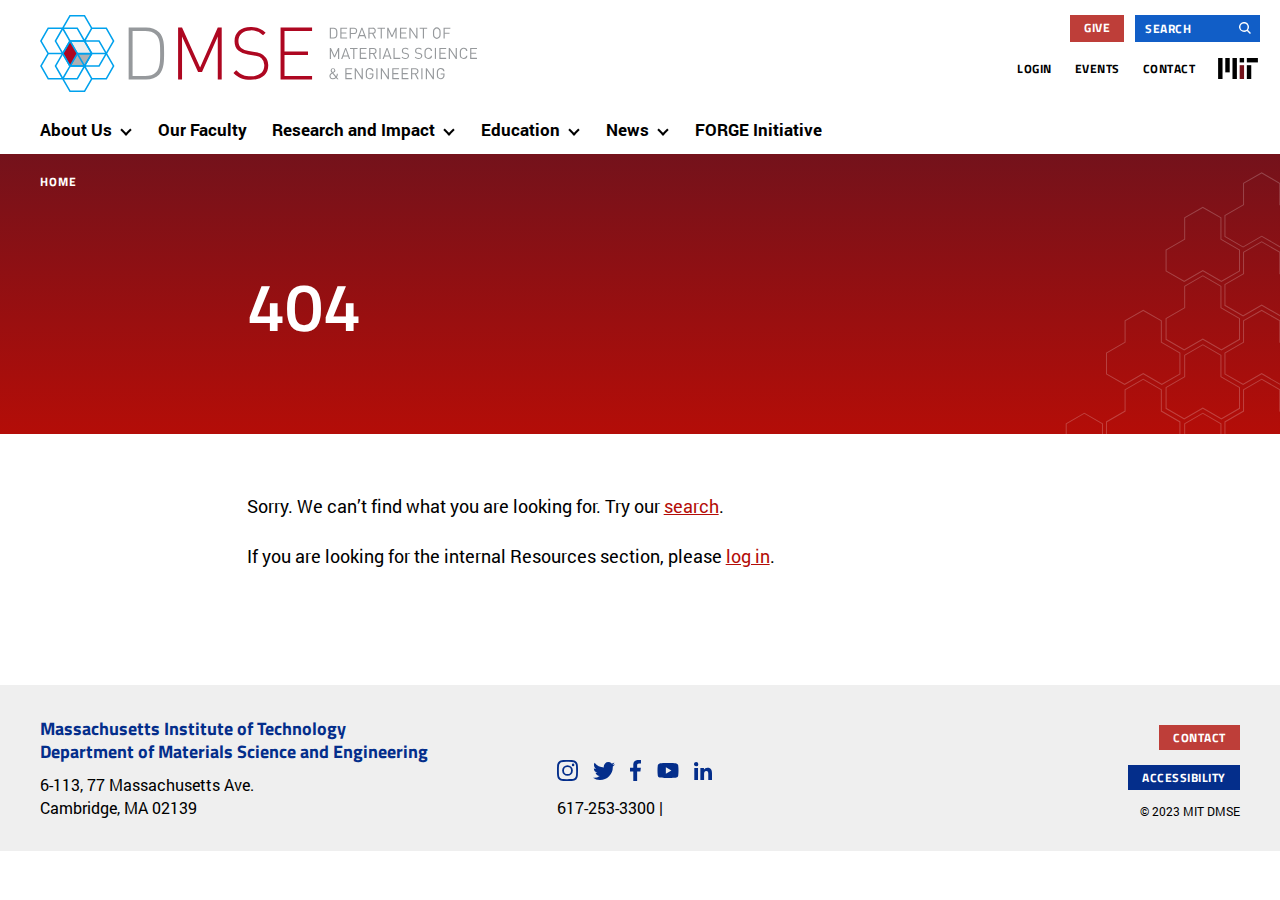
<file: 1x.html>
<!DOCTYPE html><!--[if lt IE 9]><html class="no-js no-svg ie lt-ie9 lt-ie8 lt-ie7" lang="en-US"> <![endif]--><!--[if IE 9]><html class="no-js no-svg ie ie9 lt-ie9 lt-ie8" lang="en-US"> <![endif]--><!--[if gt IE 9]><!--><html class="no-js no-svg" lang="en-US"><!--<![endif]--><head>
	<meta charset="UTF-8">
	<meta name="description" content="">
	<meta http-equiv="Content-Type" content="text/html; charset=UTF-8">
	<meta http-equiv="X-UA-Compatible" content="IE=edge">
	<meta name="viewport" content="width=device-width, initial-scale=1">
	<link rel="author" href="https://dmse.mit.edu/wp-content/themes/dmse/humans.txt">
	<link rel="pingback" href="https://dmse.mit.edu/xmlrpc.php">
	<link rel="profile" href="http://gmpg.org/xfn/11">

	<!-- Google tag (gtag.js) -->
	<script async="" src="https://www.googletagmanager.com/gtag/js?id=G-VYPEJGRDJF"></script>
	<script>
		window.dataLayer = window.dataLayer || [];
		function gtag(){dataLayer.push(arguments);}
		gtag('js', new Date());

		gtag('config', 'G-VYPEJGRDJF');
	</script>

	<!-- Hotjar Tracking Code for https://dmse.mit.edu/ -->
	<script>
		(function(h,o,t,j,a,r){
			h.hj=h.hj||function(){(h.hj.q=h.hj.q||[]).push(arguments)};
			h._hjSettings={hjid:3031228,hjsv:6};
			a=o.getElementsByTagName('head')[0];
			r=o.createElement('script');r.async=1;
			r.src=t+h._hjSettings.hjid+j+h._hjSettings.hjsv;
			a.appendChild(r);
		})(window,document,'https://static.hotjar.com/c/hotjar-','.js?sv=');
	</script>

	<meta name="robots" content="noindex, follow">

	<!-- This site is optimized with the Yoast SEO plugin v21.4 - https://yoast.com/wordpress/plugins/seo/ -->
	<style type="text/css"></style><link rel="stylesheet" id="wp-block-library-css" href="css/style.min.css" type="text/css" media="all"><link rel="stylesheet" id="main-styles-css" href="css/style.css" type="text/css" media="all"><title>Page not found - MIT Department of Materials Science and Engineering</title>
	<meta property="og:locale" content="en_US">
	<meta property="og:title" content="Page not found - MIT Department of Materials Science and Engineering">
	<meta property="og:site_name" content="MIT Department of Materials Science and Engineering">
	<script type="application/ld+json" class="yoast-schema-graph">{"@context":"https://schema.org","@graph":[{"@type":"WebSite","@id":"https://dmse.mit.edu/#website","url":"https://dmse.mit.edu/","name":"MIT Department of Materials Science and Engineering","description":"","potentialAction":[{"@type":"SearchAction","target":{"@type":"EntryPoint","urlTemplate":"https://dmse.mit.edu/?s={search_term_string}"},"query-input":"required name=search_term_string"}],"inLanguage":"en-US"}]}</script>
	<!-- / Yoast SEO plugin. -->


<link rel="dns-prefetch" href="//static.addtoany.com">
<link rel="stylesheet" id="formidable-css" href="css/formidableforms.css" type="text/css" media="all">

<style id="global-styles-inline-css" type="text/css">
body{--wp--preset--color--black: #000000;--wp--preset--color--cyan-bluish-gray: #abb8c3;--wp--preset--color--white: #ffffff;--wp--preset--color--pale-pink: #f78da7;--wp--preset--color--vivid-red: #cf2e2e;--wp--preset--color--luminous-vivid-orange: #ff6900;--wp--preset--color--luminous-vivid-amber: #fcb900;--wp--preset--color--light-green-cyan: #7bdcb5;--wp--preset--color--vivid-green-cyan: #00d084;--wp--preset--color--pale-cyan-blue: #8ed1fc;--wp--preset--color--vivid-cyan-blue: #0693e3;--wp--preset--color--vivid-purple: #9b51e0;--wp--preset--gradient--vivid-cyan-blue-to-vivid-purple: linear-gradient(135deg,rgba(6,147,227,1) 0%,rgb(155,81,224) 100%);--wp--preset--gradient--light-green-cyan-to-vivid-green-cyan: linear-gradient(135deg,rgb(122,220,180) 0%,rgb(0,208,130) 100%);--wp--preset--gradient--luminous-vivid-amber-to-luminous-vivid-orange: linear-gradient(135deg,rgba(252,185,0,1) 0%,rgba(255,105,0,1) 100%);--wp--preset--gradient--luminous-vivid-orange-to-vivid-red: linear-gradient(135deg,rgba(255,105,0,1) 0%,rgb(207,46,46) 100%);--wp--preset--gradient--very-light-gray-to-cyan-bluish-gray: linear-gradient(135deg,rgb(238,238,238) 0%,rgb(169,184,195) 100%);--wp--preset--gradient--cool-to-warm-spectrum: linear-gradient(135deg,rgb(74,234,220) 0%,rgb(151,120,209) 20%,rgb(207,42,186) 40%,rgb(238,44,130) 60%,rgb(251,105,98) 80%,rgb(254,248,76) 100%);--wp--preset--gradient--blush-light-purple: linear-gradient(135deg,rgb(255,206,236) 0%,rgb(152,150,240) 100%);--wp--preset--gradient--blush-bordeaux: linear-gradient(135deg,rgb(254,205,165) 0%,rgb(254,45,45) 50%,rgb(107,0,62) 100%);--wp--preset--gradient--luminous-dusk: linear-gradient(135deg,rgb(255,203,112) 0%,rgb(199,81,192) 50%,rgb(65,88,208) 100%);--wp--preset--gradient--pale-ocean: linear-gradient(135deg,rgb(255,245,203) 0%,rgb(182,227,212) 50%,rgb(51,167,181) 100%);--wp--preset--gradient--electric-grass: linear-gradient(135deg,rgb(202,248,128) 0%,rgb(113,206,126) 100%);--wp--preset--gradient--midnight: linear-gradient(135deg,rgb(2,3,129) 0%,rgb(40,116,252) 100%);--wp--preset--font-size--small: 13px;--wp--preset--font-size--medium: 20px;--wp--preset--font-size--large: 36px;--wp--preset--font-size--x-large: 42px;--wp--preset--spacing--20: 0.44rem;--wp--preset--spacing--30: 0.67rem;--wp--preset--spacing--40: 1rem;--wp--preset--spacing--50: 1.5rem;--wp--preset--spacing--60: 2.25rem;--wp--preset--spacing--70: 3.38rem;--wp--preset--spacing--80: 5.06rem;--wp--preset--shadow--natural: 6px 6px 9px rgba(0, 0, 0, 0.2);--wp--preset--shadow--deep: 12px 12px 50px rgba(0, 0, 0, 0.4);--wp--preset--shadow--sharp: 6px 6px 0px rgba(0, 0, 0, 0.2);--wp--preset--shadow--outlined: 6px 6px 0px -3px rgba(255, 255, 255, 1), 6px 6px rgba(0, 0, 0, 1);--wp--preset--shadow--crisp: 6px 6px 0px rgba(0, 0, 0, 1);}body { margin: 0;--wp--style--global--content-size: 786px;--wp--style--global--wide-size: 786px; }.wp-site-blocks > .alignleft { float: left; margin-right: 2em; }.wp-site-blocks > .alignright { float: right; margin-left: 2em; }.wp-site-blocks > .aligncenter { justify-content: center; margin-left: auto; margin-right: auto; }:where(.is-layout-flex){gap: 0.5em;}:where(.is-layout-grid){gap: 0.5em;}body .is-layout-flow > .alignleft{float: left;margin-inline-start: 0;margin-inline-end: 2em;}body .is-layout-flow > .alignright{float: right;margin-inline-start: 2em;margin-inline-end: 0;}body .is-layout-flow > .aligncenter{margin-left: auto !important;margin-right: auto !important;}body .is-layout-constrained > .alignleft{float: left;margin-inline-start: 0;margin-inline-end: 2em;}body .is-layout-constrained > .alignright{float: right;margin-inline-start: 2em;margin-inline-end: 0;}body .is-layout-constrained > .aligncenter{margin-left: auto !important;margin-right: auto !important;}body .is-layout-constrained > :where(:not(.alignleft):not(.alignright):not(.alignfull)){max-width: var(--wp--style--global--content-size);margin-left: auto !important;margin-right: auto !important;}body .is-layout-constrained > .alignwide{max-width: var(--wp--style--global--wide-size);}body .is-layout-flex{display: flex;}body .is-layout-flex{flex-wrap: wrap;align-items: center;}body .is-layout-flex > *{margin: 0;}body .is-layout-grid{display: grid;}body .is-layout-grid > *{margin: 0;}body{padding-top: 0px;padding-right: 0px;padding-bottom: 0px;padding-left: 0px;}.wp-element-button, .wp-block-button__link{background-color: #32373c;border-width: 0;color: #fff;font-family: inherit;font-size: inherit;line-height: inherit;padding: calc(0.667em + 2px) calc(1.333em + 2px);text-decoration: none;}.has-black-color{color: var(--wp--preset--color--black) !important;}.has-cyan-bluish-gray-color{color: var(--wp--preset--color--cyan-bluish-gray) !important;}.has-white-color{color: var(--wp--preset--color--white) !important;}.has-pale-pink-color{color: var(--wp--preset--color--pale-pink) !important;}.has-vivid-red-color{color: var(--wp--preset--color--vivid-red) !important;}.has-luminous-vivid-orange-color{color: var(--wp--preset--color--luminous-vivid-orange) !important;}.has-luminous-vivid-amber-color{color: var(--wp--preset--color--luminous-vivid-amber) !important;}.has-light-green-cyan-color{color: var(--wp--preset--color--light-green-cyan) !important;}.has-vivid-green-cyan-color{color: var(--wp--preset--color--vivid-green-cyan) !important;}.has-pale-cyan-blue-color{color: var(--wp--preset--color--pale-cyan-blue) !important;}.has-vivid-cyan-blue-color{color: var(--wp--preset--color--vivid-cyan-blue) !important;}.has-vivid-purple-color{color: var(--wp--preset--color--vivid-purple) !important;}.has-black-background-color{background-color: var(--wp--preset--color--black) !important;}.has-cyan-bluish-gray-background-color{background-color: var(--wp--preset--color--cyan-bluish-gray) !important;}.has-white-background-color{background-color: var(--wp--preset--color--white) !important;}.has-pale-pink-background-color{background-color: var(--wp--preset--color--pale-pink) !important;}.has-vivid-red-background-color{background-color: var(--wp--preset--color--vivid-red) !important;}.has-luminous-vivid-orange-background-color{background-color: var(--wp--preset--color--luminous-vivid-orange) !important;}.has-luminous-vivid-amber-background-color{background-color: var(--wp--preset--color--luminous-vivid-amber) !important;}.has-light-green-cyan-background-color{background-color: var(--wp--preset--color--light-green-cyan) !important;}.has-vivid-green-cyan-background-color{background-color: var(--wp--preset--color--vivid-green-cyan) !important;}.has-pale-cyan-blue-background-color{background-color: var(--wp--preset--color--pale-cyan-blue) !important;}.has-vivid-cyan-blue-background-color{background-color: var(--wp--preset--color--vivid-cyan-blue) !important;}.has-vivid-purple-background-color{background-color: var(--wp--preset--color--vivid-purple) !important;}.has-black-border-color{border-color: var(--wp--preset--color--black) !important;}.has-cyan-bluish-gray-border-color{border-color: var(--wp--preset--color--cyan-bluish-gray) !important;}.has-white-border-color{border-color: var(--wp--preset--color--white) !important;}.has-pale-pink-border-color{border-color: var(--wp--preset--color--pale-pink) !important;}.has-vivid-red-border-color{border-color: var(--wp--preset--color--vivid-red) !important;}.has-luminous-vivid-orange-border-color{border-color: var(--wp--preset--color--luminous-vivid-orange) !important;}.has-luminous-vivid-amber-border-color{border-color: var(--wp--preset--color--luminous-vivid-amber) !important;}.has-light-green-cyan-border-color{border-color: var(--wp--preset--color--light-green-cyan) !important;}.has-vivid-green-cyan-border-color{border-color: var(--wp--preset--color--vivid-green-cyan) !important;}.has-pale-cyan-blue-border-color{border-color: var(--wp--preset--color--pale-cyan-blue) !important;}.has-vivid-cyan-blue-border-color{border-color: var(--wp--preset--color--vivid-cyan-blue) !important;}.has-vivid-purple-border-color{border-color: var(--wp--preset--color--vivid-purple) !important;}.has-vivid-cyan-blue-to-vivid-purple-gradient-background{background: var(--wp--preset--gradient--vivid-cyan-blue-to-vivid-purple) !important;}.has-light-green-cyan-to-vivid-green-cyan-gradient-background{background: var(--wp--preset--gradient--light-green-cyan-to-vivid-green-cyan) !important;}.has-luminous-vivid-amber-to-luminous-vivid-orange-gradient-background{background: var(--wp--preset--gradient--luminous-vivid-amber-to-luminous-vivid-orange) !important;}.has-luminous-vivid-orange-to-vivid-red-gradient-background{background: var(--wp--preset--gradient--luminous-vivid-orange-to-vivid-red) !important;}.has-very-light-gray-to-cyan-bluish-gray-gradient-background{background: var(--wp--preset--gradient--very-light-gray-to-cyan-bluish-gray) !important;}.has-cool-to-warm-spectrum-gradient-background{background: var(--wp--preset--gradient--cool-to-warm-spectrum) !important;}.has-blush-light-purple-gradient-background{background: var(--wp--preset--gradient--blush-light-purple) !important;}.has-blush-bordeaux-gradient-background{background: var(--wp--preset--gradient--blush-bordeaux) !important;}.has-luminous-dusk-gradient-background{background: var(--wp--preset--gradient--luminous-dusk) !important;}.has-pale-ocean-gradient-background{background: var(--wp--preset--gradient--pale-ocean) !important;}.has-electric-grass-gradient-background{background: var(--wp--preset--gradient--electric-grass) !important;}.has-midnight-gradient-background{background: var(--wp--preset--gradient--midnight) !important;}.has-small-font-size{font-size: var(--wp--preset--font-size--small) !important;}.has-medium-font-size{font-size: var(--wp--preset--font-size--medium) !important;}.has-large-font-size{font-size: var(--wp--preset--font-size--large) !important;}.has-x-large-font-size{font-size: var(--wp--preset--font-size--x-large) !important;}
.wp-block-navigation a:where(:not(.wp-element-button)){color: inherit;}
:where(.wp-block-post-template.is-layout-flex){gap: 1.25em;}:where(.wp-block-post-template.is-layout-grid){gap: 1.25em;}
:where(.wp-block-columns.is-layout-flex){gap: 2em;}:where(.wp-block-columns.is-layout-grid){gap: 2em;}
.wp-block-pullquote{font-size: 1.5em;line-height: 1.6;}
</style>

<link rel="stylesheet" id="print-styles-css" href="css/print.css" type="text/css" media="print">
<link rel="stylesheet" id="addtoany-css" href="css/addtoany.min.css" type="text/css" media="all">
<script id="addtoany-core-js-before" type="text/javascript">
window.a2a_config=window.a2a_config||{};a2a_config.callbacks=[];a2a_config.overlays=[];a2a_config.templates={};
</script>
<script type="text/javascript" async="" src="js/page.js" id="addtoany-core-js"></script>
<script type="text/javascript" src="js/jquery.min.js" id="jquery-js"></script>
<script type="text/javascript" async="" src="js/addtoany.min.js" id="addtoany-jquery-js"></script>
<link rel="https://api.w.org/" href="https://dmse.mit.edu/wp-json/"><link rel="EditURI" type="application/rsd+xml" title="RSD" href="https://dmse.mit.edu/xmlrpc.php?rsd">
<meta name="generator" content="WordPress 6.3.2">
		<style type="text/css">
						ol.footnotes>li {list-style-type:decimal;}
						ol.footnotes { color:#666666; }
ol.footnotes li { font-size:80%; }
		</style>
		<script type="text/javascript">document.documentElement.className += " js";</script>
<link rel="icon" href="images/cropped-DMSE-Favicon-32x32.png" sizes="32x32">
<link rel="icon" href="images/cropped-DMSE-Favicon-192x192.png" sizes="192x192">
<link rel="apple-touch-icon" href="images/cropped-DMSE-Favicon-180x180.png">
<meta name="msapplication-TileImage" content="https://dmse.mit.edu/wp-content/uploads/2023/04/cropped-DMSE-Favicon-270x270.png">

			</head>

	<body class="error404 wp-embed-responsive" data-template="base.twig">
		<header class="header">
			<a class="skip-link skip-link sr-only sr-only-focusable" href="#content">Skip to content</a>

							<div class="header__wrapper">
					<!-- utility-nav -->
					<div class="container d-none d-lg-block utility-navigation">
						<div class="row">
							<div class="col-12">
								<div class="utility-navigation__top-row">
									<div class="utility-navigation__give-link">
																					<a href="https://giving.mit.edu/">Give</a>
																			</div>

									<div class="utility-navigation__search">
										<form role="search" method="get" id="searchform" class="searchform" action="https://dmse.mit.edu/">
				<div>
					<label class="screen-reader-text" for="s">Search for:</label>
					<input type="text" value="" name="s" id="s">
					<input type="submit" id="searchsubmit" value="Search">
				</div>
			</form>
									</div>
								</div>
							</div>
						</div>
						<div class="row">
							<div class="col-12">
									<nav class="nav justify-content-end" aria-label="utility menu">
					<a href="/wp-login.php?action=shibboleth&amp;redirect_to=https://dmse.mit.edu">Login</a>
								<a target="" href="https://dmse.mit.edu/events/">Events</a>
								<a target="" href="https://dmse.mit.edu/contact/">Contact</a>
					<a class="utility-navigation__mit-logo" href="https://mit.edu"><span class="sr-only">MIT</span></a>
	</nav>
							</div>
						</div>
					</div>
					<!-- main-nav -->
					<div id="sticky-main-nav" class="main-nav--wrapper d-none d-lg-block">
						<div class="container">
							<div class="row">
								<div class="col">
									<a class="hdr-logo-link" href="https://dmse.mit.edu" rel="home"><span class="sr-only">MIT Department of Materials Science and Engineering</span></a>

									<nav id="main-nav" class="main-nav" aria-label="main menu">
										



		<ul class="menu-list">
					 
			
				
					<li class="has-submenu level-1">
													<a href="https://dmse.mit.edu/about-us/">
								<h2>About Us</h2>
							</a>
												<button aria-haspopup="true" aria-expanded="false" aria-label="show submenu for &quot;About Us&quot;"></button>
															<ul class="menu-list">
					 
			
									<li class="level-2">
													<a href="https://dmse.mit.edu/about-us/career-paths/">
								Career Paths
							</a>
											</li>

												 
			
									<li class="level-2">
													<a href="https://dmse.mit.edu/about-us/diversity/">
								Diversity, Equity, and Inclusion
							</a>
											</li>

												 
			
									<li class="level-2">
													<a href="https://dmse.mit.edu/about-us/job-opportunities/">
								DMSE Job Opportunities
							</a>
											</li>

												 
			
									<li class="level-2">
													<a href="https://dmse.mit.edu/about-us/staff/">
								Staff
							</a>
											</li>

										</ul>

											</li>

												 
			
									<li class="level-1">
													<a href="https://dmse.mit.edu/faculty/">
								Our Faculty
							</a>
											</li>

												 
			
				
					<li class="has-submenu level-1 submenu-is-megamenu">
													<a href="https://dmse.mit.edu/research-impact/">
								<h2>Research and Impact</h2>
							</a>
												<button aria-haspopup="true" aria-expanded="false" aria-label="show submenu for &quot;Research and Impact&quot;"></button>
														<ul class="mega-menu">
					 
			
				
					<li class="level-2 mega-menu-sub-items-wrapper">
													<h3>Impact areas</h3>
						
							<ul class="mega-menu-sub-items">
					 
			
									<li class="level-3">
													<a href="https://dmse.mit.edu/research-impact/impact-areas/computing-and-data-science/">
								Computing and Data Science
							</a>
											</li>

												 
			
									<li class="level-3">
													<a href="https://dmse.mit.edu/research-impact/impact-areas/energy-and-the-environment/">
								Energy and the Environment
							</a>
											</li>

												 
			
									<li class="level-3">
													<a href="https://dmse.mit.edu/research-impact/impact-areas/health-and-medicine/">
								Health and Medicine
							</a>
											</li>

												 
			
									<li class="level-3">
													<a href="https://dmse.mit.edu/research-impact/impact-areas/manufacturing/">
								Manufacturing
							</a>
											</li>

												 
			
									<li class="level-3">
													<a href="https://dmse.mit.edu/research-impact/impact-areas/infrastructure-and-transportation/">
								Transportation and Infrastructure
							</a>
											</li>

										</ul>

					</li>

												 
			
				
					<li class="level-2 mega-menu-sub-items-wrapper mega-menu-sub-items-wrapper--50">
													<h3>Materials and Research Types</h3>
						
							<ul class="mega-menu-sub-items mega-menu-sub-items--2-cols">
					 
			
									<li class="level-3">
													<a href="https://dmse.mit.edu/research-impact/materials-research-type/archaeological-materials/">
								Archaeological Materials
							</a>
											</li>

												 
			
									<li class="level-3">
													<a href="https://dmse.mit.edu/research-impact/materials-research-type/ceramics/">
								Ceramics
							</a>
											</li>

												 
			
									<li class="level-3">
													<a href="https://dmse.mit.edu/research-impact/materials-research-type/metals/">
								Metals
							</a>
											</li>

												 
			
									<li class="level-3">
													<a href="https://dmse.mit.edu/research-impact/materials-research-type/semiconductors/">
								Semiconductors
							</a>
											</li>

												 
			
									<li class="level-3">
													<a href="https://dmse.mit.edu/research-impact/materials-research-type/soft-matter/">
								Soft Matter
							</a>
											</li>

												 
			
									<li class="level-3">
													<a href="https://dmse.mit.edu/research-impact/materials-research-type/characterization/">
								Characterization
							</a>
											</li>

												 
			
									<li class="level-3">
													<a href="https://dmse.mit.edu/research-impact/materials-research-type/computation-and-design/">
								Computation and Design
							</a>
											</li>

												 
			
									<li class="level-3">
													<a href="https://dmse.mit.edu/research-impact/materials-research-type/device-fabrication/">
								Device Fabrication
							</a>
											</li>

												 
			
									<li class="level-3">
													<a href="https://dmse.mit.edu/research-impact/materials-research-type/synthesis-processing/">
								Synthesis and Processing
							</a>
											</li>

										</ul>

					</li>

												 
			
									<li class="level-2 mega-menu-sub-items-wrapper">
							<ul class="mega-menu-sub-items">
					 
							<li class="level-3">
											<a href="https://dmse.mit.edu/research-impact/application-impact/" class="head-link">
							<h3>Impact Stories</h3>
						</a>
									</li>
								 
							<li class="level-3">
											<a href="https://dmse.mit.edu/research-impact/research-facilities/" class="head-link">
							<h3>Research Facilities</h3>
						</a>
									</li>
						</ul>

					</li>

										</ul>

											</li>

												 
			
				
					<li class="has-submenu level-1 submenu-is-megamenu">
													<a href="https://dmse.mit.edu/education/">
								<h2>Education</h2>
							</a>
												<button aria-haspopup="true" aria-expanded="false" aria-label="show submenu for &quot;Education&quot;"></button>
														<ul class="mega-menu">
					 
			
				
					<li class="level-2 mega-menu-sub-items-wrapper mega-menu-sub-items-wrapper--50">
													<a href="https://dmse.mit.edu/education/undergraduate-program/" class="head-link">
								<h3>Undergraduate Program</h3>
							</a>
						
							<ul class="mega-menu-sub-items mega-menu-sub-items--2-cols">
					 
			
									<li class="level-3">
													<a href="https://dmse.mit.edu/education/undergraduate-program/majors-minors-and-concentration/">
								Majors, Minors, and Concentration
							</a>
											</li>

												 
			
									<li class="level-3">
													<a href="https://dmse.mit.edu/education/undergraduate-program/opportunities-for-first-year-students/">
								Opportunities For First-Year Students
							</a>
											</li>

												 
			
									<li class="level-3">
													<a href="https://dmse.mit.edu/education/undergraduate-program/opportunities-for-dmse-undergraduates/">
								Opportunities for DMSE Undergraduates
							</a>
											</li>

												 
			
									<li class="level-3">
													<a href="https://dmse.mit.edu/education/dmse-breakerspace/">
								DMSE Breakerspace
							</a>
											</li>

										</ul>

					</li>

												 
			
				
					<li class="level-2 mega-menu-sub-items-wrapper mega-menu-sub-items-wrapper--50">
													<a href="https://dmse.mit.edu/education/graduate-program/" class="head-link">
								<h3>Graduate Program</h3>
							</a>
						
							<ul class="mega-menu-sub-items mega-menu-sub-items--2-cols">
					 
			
									<li class="level-3">
													<a href="https://dmse.mit.edu/education/graduate-program/applying/">
								Applying
							</a>
											</li>

												 
			
									<li class="level-3">
													<a href="https://dmse.mit.edu/education/graduate-program/application-assistance-and-resources/">
								Application Assistance and Resources
							</a>
											</li>

												 
			
									<li class="level-3">
													<a href="https://dmse.mit.edu/education/graduate-program/doctoral-degree-requirements/">
								Doctoral Degree and Requirements
							</a>
											</li>

												 
			
									<li class="level-3">
													<a href="https://dmse.mit.edu/education/graduate-program/masters-degree-and-requirements/">
								Master’s Degree and Requirements
							</a>
											</li>

												 
			
									<li class="level-3">
													<a href="https://dmse.mit.edu/education/graduate-program/interdisciplinary-graduate-programs/">
								Interdisciplinary Graduate Programs
							</a>
											</li>

												 
			
									<li class="level-3">
													<a href="https://dmse.mit.edu/education/graduate-program/funding-opportunities/">
								Funding Opportunities
							</a>
											</li>

										</ul>

					</li>

												 
			
									<li class="level-2 mega-menu-sub-items-wrapper">
							<ul class="mega-menu-sub-items">
					 
							<li class="level-3">
											<a href="https://dmse.mit.edu/education/postdoc-program/" class="head-link">
							<h3>Postdoctoral Program</h3>
						</a>
									</li>
								 
							<li class="level-3">
											<a href="https://dmse.mit.edu/mitx-online/" class="head-link">
							<h3>MITx Online</h3>
						</a>
									</li>
						</ul>

					</li>

										</ul>

											</li>

												 
			
				
					<li class="has-submenu level-1">
													<a href="https://dmse.mit.edu/news/">
								<h2>News</h2>
							</a>
												<button aria-haspopup="true" aria-expanded="false" aria-label="show submenu for &quot;News&quot;"></button>
															<ul class="menu-list">
					 
			
									<li class="level-2">
													<a href="https://dmse.mit.edu/news/newsletter-archive/">
								Newsletter Archive
							</a>
											</li>

										</ul>

											</li>

												 
			
									<li class="level-1">
													<a href="https://dmse.mit.edu/the-forge-initiative/">
								FORGE Initiative
							</a>
											</li>

												 
						</ul>

									</nav>
								</div>
							</div>
						</div>
					</div>
					<!--  mobile-nav -->
					<div id="navbar--mobile" class="navbar navbar--mobile navbar-expand-lg navbar-dark d-lg-none">
						<a class="navbar-brand hdr-logo-link" href="https://dmse.mit.edu" rel="home"><span class="sr-only">MIT Department of Materials Science and Engineering</span></a>
						<button class="navbar-toggler collapsed" id="navbar-toggler" data-toggle="collapse" data-target="#mobile-navigation, #hover-pseudo" aria-controls="mobile-navigation, #hover-pseudo" aria-label="Toggle navigation">
							<span class="navbar-toggler-line"></span>
							<span class="navbar-toggler-line"></span>
							<span class="navbar-toggler-line"></span>
						</button>
						<dev id="hover-pseudo"></dev>
					</div>

					<div id="mobile-navigation" class="mobile-navigation d-lg-none">
						<div class="mobile-menu-wrapper">
							



		<ul class="navbar-nav mobile-menu">
														<li class="has-submenu ">
													<a href="https://dmse.mit.edu/about-us/">About Us</a>
												<button class="caret" aria-haspopup="true" aria-expanded="false" data-toggle="dropdown" aria-label="show submenu for &quot;About Us&quot;"></button>
								<ul class="dropdown-menu">
																				<li class="level-2">
							<a href="https://dmse.mit.edu/about-us/career-paths/">Career Paths</a>
						</li>
																																	<li class="level-2">
							<a href="https://dmse.mit.edu/about-us/diversity/">Diversity, Equity, and Inclusion</a>
						</li>
																																	<li class="level-2">
							<a href="https://dmse.mit.edu/about-us/job-opportunities/">DMSE Job Opportunities</a>
						</li>
																																	<li class="level-2">
							<a href="https://dmse.mit.edu/about-us/staff/">Staff</a>
						</li>
															 
	</ul>

					</li>
																											<li class="level-1">
							<a href="https://dmse.mit.edu/faculty/">Our Faculty</a>
						</li>
																										<li class="has-submenu  submenu-is-megamenu">
													<a href="https://dmse.mit.edu/research-impact/">Research and Impact</a>
												<button class="caret" aria-haspopup="true" aria-expanded="false" data-toggle="dropdown" aria-label="show submenu for &quot;Research and Impact&quot;"></button>
								<ul class="dropdown-menu">
														<li class="has-submenu level-2">
													<span>Impact areas</span>
														<ul class="list-unstyled">
									<li class="level-3">
					<a href="https://dmse.mit.edu/research-impact/impact-areas/computing-and-data-science/">Computing and Data Science</a>
				</li>
												<li class="level-3">
					<a href="https://dmse.mit.edu/research-impact/impact-areas/energy-and-the-environment/">Energy and the Environment</a>
				</li>
												<li class="level-3">
					<a href="https://dmse.mit.edu/research-impact/impact-areas/health-and-medicine/">Health and Medicine</a>
				</li>
												<li class="level-3">
					<a href="https://dmse.mit.edu/research-impact/impact-areas/manufacturing/">Manufacturing</a>
				</li>
												<li class="level-3">
					<a href="https://dmse.mit.edu/research-impact/impact-areas/infrastructure-and-transportation/">Transportation and Infrastructure</a>
				</li>
						</ul>

					</li>
																					<li class="has-submenu level-2">
													<span>Materials and Research Types</span>
														<ul class="list-unstyled">
									<li class="level-3">
					<a href="https://dmse.mit.edu/research-impact/materials-research-type/archaeological-materials/">Archaeological Materials</a>
				</li>
												<li class="level-3">
					<a href="https://dmse.mit.edu/research-impact/materials-research-type/ceramics/">Ceramics</a>
				</li>
												<li class="level-3">
					<a href="https://dmse.mit.edu/research-impact/materials-research-type/metals/">Metals</a>
				</li>
												<li class="level-3">
					<a href="https://dmse.mit.edu/research-impact/materials-research-type/semiconductors/">Semiconductors</a>
				</li>
												<li class="level-3">
					<a href="https://dmse.mit.edu/research-impact/materials-research-type/soft-matter/">Soft Matter</a>
				</li>
												<li class="level-3">
					<a href="https://dmse.mit.edu/research-impact/materials-research-type/characterization/">Characterization</a>
				</li>
												<li class="level-3">
					<a href="https://dmse.mit.edu/research-impact/materials-research-type/computation-and-design/">Computation and Design</a>
				</li>
												<li class="level-3">
					<a href="https://dmse.mit.edu/research-impact/materials-research-type/device-fabrication/">Device Fabrication</a>
				</li>
												<li class="level-3">
					<a href="https://dmse.mit.edu/research-impact/materials-research-type/synthesis-processing/">Synthesis and Processing</a>
				</li>
						</ul>

					</li>
																						<li class="has-submenu level-2">
									<ul class="list-unstyled mm-head-links">
									<li class="level-3">
					<a href="https://dmse.mit.edu/research-impact/application-impact/">Impact Stories</a>
				</li>
												<li class="level-3">
					<a href="https://dmse.mit.edu/research-impact/research-facilities/">Research Facilities</a>
				</li>
						</ul>

						</li>
										 
	</ul>

					</li>
																					<li class="has-submenu  submenu-is-megamenu">
													<a href="https://dmse.mit.edu/education/">Education</a>
												<button class="caret" aria-haspopup="true" aria-expanded="false" data-toggle="dropdown" aria-label="show submenu for &quot;Education&quot;"></button>
								<ul class="dropdown-menu">
														<li class="has-submenu level-2">
													<a href="https://dmse.mit.edu/education/undergraduate-program/">Undergraduate Program</a>
														<ul class="list-unstyled">
									<li class="level-3">
					<a href="https://dmse.mit.edu/education/undergraduate-program/majors-minors-and-concentration/">Majors, Minors, and Concentration</a>
				</li>
												<li class="level-3">
					<a href="https://dmse.mit.edu/education/undergraduate-program/opportunities-for-first-year-students/">Opportunities For First-Year Students</a>
				</li>
												<li class="level-3">
					<a href="https://dmse.mit.edu/education/undergraduate-program/opportunities-for-dmse-undergraduates/">Opportunities for DMSE Undergraduates</a>
				</li>
												<li class="level-3">
					<a href="https://dmse.mit.edu/education/dmse-breakerspace/">DMSE Breakerspace</a>
				</li>
						</ul>

					</li>
																					<li class="has-submenu level-2">
													<a href="https://dmse.mit.edu/education/graduate-program/">Graduate Program</a>
														<ul class="list-unstyled">
									<li class="level-3">
					<a href="https://dmse.mit.edu/education/graduate-program/applying/">Applying</a>
				</li>
												<li class="level-3">
					<a href="https://dmse.mit.edu/education/graduate-program/application-assistance-and-resources/">Application Assistance and Resources</a>
				</li>
												<li class="level-3">
					<a href="https://dmse.mit.edu/education/graduate-program/doctoral-degree-requirements/">Doctoral Degree and Requirements</a>
				</li>
												<li class="level-3">
					<a href="https://dmse.mit.edu/education/graduate-program/masters-degree-and-requirements/">Master’s Degree and Requirements</a>
				</li>
												<li class="level-3">
					<a href="https://dmse.mit.edu/education/graduate-program/interdisciplinary-graduate-programs/">Interdisciplinary Graduate Programs</a>
				</li>
												<li class="level-3">
					<a href="https://dmse.mit.edu/education/graduate-program/funding-opportunities/">Funding Opportunities</a>
				</li>
						</ul>

					</li>
																						<li class="has-submenu level-2">
									<ul class="list-unstyled mm-head-links">
									<li class="level-3">
					<a href="https://dmse.mit.edu/education/postdoc-program/">Postdoctoral Program</a>
				</li>
												<li class="level-3">
					<a href="https://dmse.mit.edu/mitx-online/">MITx Online</a>
				</li>
						</ul>

						</li>
										 
	</ul>

					</li>
																					<li class="has-submenu ">
													<a href="https://dmse.mit.edu/news/">News</a>
												<button class="caret" aria-haspopup="true" aria-expanded="false" data-toggle="dropdown" aria-label="show submenu for &quot;News&quot;"></button>
								<ul class="dropdown-menu">
																				<li class="level-2">
							<a href="https://dmse.mit.edu/news/newsletter-archive/">Newsletter Archive</a>
						</li>
															 
	</ul>

					</li>
																											<li class="level-1">
							<a href="https://dmse.mit.edu/the-forge-initiative/">FORGE Initiative</a>
						</li>
																				</ul>

							
							<div class="utility-search-mobile-wrap">
								<div class="utility-navigation__give-link">
																			<a href="https://giving.mit.edu/">Give</a>
																	</div>

								<div class="utility-navigation__search">
									<form role="search" method="get" id="searchform" class="searchform" action="https://dmse.mit.edu/">
				<div>
					<label class="screen-reader-text" for="s">Search for:</label>
					<input type="text" value="" name="s" id="s">
					<input type="submit" id="searchsubmit" value="Search">
				</div>
			</form>
								</div>
							</div>
							
							<div class="utility-contact-menu">
									<nav class="nav justify-content-end" aria-label="utility menu">
					<a href="/wp-login.php?action=shibboleth&amp;redirect_to=https://dmse.mit.edu">Login</a>
								<a target="" href="https://dmse.mit.edu/events/">Events</a>
								<a target="" href="https://dmse.mit.edu/contact/">Contact</a>
					<a class="utility-navigation__mit-logo" href="https://mit.edu"><span class="sr-only">MIT</span></a>
	</nav>
							</div>	
						</div>

					</div>

				</div>
					</header>

		<main id="content" class="content-wrapper">
			<div class="container">
				<div class="row">
					<div class="col">
											</div>
				</div>
			</div>

			<div class="wrapper ">
					<div class="content-wrapper">
		<article class="post-type-page" id="post-141">
							<div class="page-header page-header--no-image">
					<div class="page-header__content">
						<div class="container">
							<div class="row">
								<div class="col-12">
									<div class="page-header__breadcrumbs">
										<nav class="breadcrumb" aria-label="Breadcrumb">
	<span>
					
												<span class="breadcrumb_last">Home</span>
										</span>
</nav>
									</div>
								</div>
							</div>

							<div class="row">
								<div class="col-12 col-lg-8 offset-lg-2">
									<h1 class="page-header__title">404</h1>
								</div>
							</div>
						</div>
					</div>
				</div>
			
			<div class="gutenberg-body">
				<div class="container">
					<div class="row">
						<div class="col-12 col-lg-8 offset-lg-2 gutenberg-body--elements">
							
<p class="wp-block-opus-core-block-rewrite-op text-none">Sorry. We can’t find what you are looking for. Try our <a href="https://dmse.mit.edu/?s">search</a>.<br><br>If you are looking for the internal Resources section, please <a href="https://dmse.mit.edu/wp-login.php?action=shibboleth&amp;redirect_to=https://dmse.mit.edu">log in</a>.</p>
<div class="addtoany_share_save_container addtoany_content addtoany_content_bottom"><div class="a2a_kit a2a_kit_size_32 addtoany_list"><a class="a2a_button_facebook" href="https://www.addtoany.com/add_to/facebook?linkurl=&amp;linkname=" title="Facebook" rel="nofollow noopener" target="_blank"></a><a class="a2a_button_twitter" href="https://www.addtoany.com/add_to/twitter?linkurl=&amp;linkname=" title="Twitter" rel="nofollow noopener" target="_blank"></a><a class="a2a_button_linkedin" href="https://www.addtoany.com/add_to/linkedin?linkurl=&amp;linkname=" title="LinkedIn" rel="nofollow noopener" target="_blank"></a><a class="a2a_button_email" href="https://www.addtoany.com/add_to/email?linkurl=&amp;linkname=" title="Email" rel="nofollow noopener" target="_blank"></a></div></div>
						</div>
					</div>
				</div>
			</div>
		</article>
	</div><!-- /content-wrapper -->
			</div>

					</main>

					<footer id="footer" class="footer">
				<div class="container">
	<div class="row">
		<div class="col-12 col-md-8 col-lg-10">

			<div class="container">
				<div class="row">
					<div class="col-12 col-lg-6 footer__address-wrap">
						<div class="footer__dept-name">
							Massachusetts Institute of Technology<br>
Department of Materials Science and Engineering
						</div>

						<div class="footer__dept-address">
							6-113, 77 Massachusetts Ave. <br>
Cambridge, MA 02139
						</div>
					</div>

					<div class="col-12 col-lg-6 footer__social-wrap">
						<div class="footer__social">
								<h2 class="sr-only">Social Media Links</h2>
	<nav class="nav" aria-label="social links">
			<a class="nav-link opus-icon icon-instagram" target="" href="https://www.instagram.com/mit_dmse/"><span class="sr-only">Instagram</span></a>
			<a class="nav-link opus-icon icon-twitter" target="" href="https://twitter.com/mit_dmse"><span class="sr-only">Twitter</span></a>
			<a class="nav-link opus-icon icon-facebook" target="" href="https://www.facebook.com/mit.dmse/"><span class="sr-only">Facebook</span></a>
			<a class="nav-link opus-icon icon-youtube" target="" href="https://www.youtube.com/channel/UCSt5MBz1oYIfAEw-ayXYpIA/featured"><span class="sr-only">Youtube</span></a>
			<a class="nav-link opus-icon icon-linkedin" target="" href="https://www.linkedin.com/company/mit-dmse/"><span class="sr-only">LinkedIn</span></a>
		</nav>
						</div>

						<div class="footer__contact">
							617-253-3300 | <a href="mailto:"></a>
						</div>
					</div>

				</div>
			</div>
		</div>

		<div class="col-12 col-md-4 col-lg-2 text-md-right footer__buttons-wrap">

							<div class="footer__contact-link">
					<a href="https://dmse.mit.edu/contact/">Contact</a>
				</div>
			
							<div class="footer__accessibility-link">
					<a href="https://accessibility.mit.edu/">Accessibility</a>
				</div>
			
			<div class="footer__copyright">
				© 2023 MIT DMSE
			</div>
		</div>
	</div>
</div>
			</footer>
			    <script type="text/javascript">
        document.addEventListener('DOMContentLoaded', function() {
            // Get the full current URL
            var currentURL = window.location.href;

            // Check if the path includes /wp-login.php or /wp-admin/
            if (currentURL.indexOf('/wp-login.php') === -1 && currentURL.indexOf('/wp-admin') === -1) {
                // Set expiration time to 1 hour from the current time
                var expirationDate = new Date();
                expirationDate.setTime(expirationDate.getTime() + 60 * 60 * 1000); // 1 hour in milliseconds

                // Get the current domain and set the cookie with domain, path, and expiration time
                var currentDomain = window.location.hostname;
                document.cookie = 'ppc_last_visited_page=' + currentURL + '; path=/; domain=' + currentDomain + '; expires=' + expirationDate.toUTCString();
            }
        });
    </script>
	<script type="text/javascript" src="js/bootstrap.bundle.min.js" id="opus-wp-theme-bootstrap-js"></script>
<script type="text/javascript" src="js/vendor.js" id="vendor-scripts-js"></script>
<script type="text/javascript" src="js/custom.js" id="custom-scripts-js"></script>
<script type="text/javascript" src="js/lottie.min.js" id="lottie-js"></script>

			


</body></html>
</file>
<file: css/formidableforms.css>
/* WARNING: Any changes made to this file will be lost when your Formidable settings are updated */
.with_frm_style{--form-width:100%;--form-align:left;--direction:ltr;--fieldset:0px;--fieldset-color:#000000;--fieldset-padding:0 0 15px 0;--fieldset-bg-color:transparent;--title-size:20px;--title-color:#444444;--title-margin-top:10px;--title-margin-bottom:10px;--form-desc-size:14px;--form-desc-color:#666666;--form-desc-margin-top:10px;--form-desc-margin-bottom:25px;--form-desc-padding:0;--font:"Lucida Grande","Lucida Sans Unicode",Tahoma,sans-serif;--font-size:14px;--label-color:#444444;--weight:bold;--position:none;--align:left;--width:150px;--required-color:#B94A48;--required-weight:bold;--label-padding:0 0 3px 0;--description-font-size:12px;--description-color:#666666;--description-weight:normal;--description-style:normal;--description-align:left;--description-margin:0;--field-font-size:14px;--field-height:32px;--line-height:32px;--field-width:100%;--auto-width:100%;--field-pad:6px 10px;--field-margin:20px;--field-weight:normal;--text-color:#555555;--border-color:#cccccc;--field-border-width:1px;--field-border-style:solid;--bg-color:#ffffff;--bg-color-active:#ffffff;--border-color-active:#66afe9;--text-color-error:#444444;--bg-color-error:#ffffff;--border-color-error:#B94A48;--border-width-error:1px;--border-style-error:solid;--bg-color-disabled:#ffffff;--border-color-disabled:#E5E5E5;--text-color-disabled:#A1A1A1;--radio-align:block;--check-align:block;--check-font-size:13px;--check-label-color:#444444;--check-weight:normal;--section-font-size:18px;--section-color:#444444;--section-weight:bold;--section-pad:15px 0 3px 0;--section-mar-top:15px;--section-mar-bottom:12px;--section-bg-color:transparent;--section-border-color:#e8e8e8;--section-border-width:2px;--section-border-style:solid;--section-border-loc:-top;--collapse-pos:after;--repeat-icon-color:#ffffff;--submit-font-size:14px;--submit-width:auto;--submit-height:auto;--submit-bg-color:#ffffff;--submit-border-color:#cccccc;--submit-border-width:1px;--submit-text-color:#444444;--submit-weight:normal;--submit-border-radius:4px;--submit-margin:10px;--submit-padding:6px 11px;--submit-shadow-color:#eeeeee;--submit-hover-bg-color:#efefef;--submit-hover-color:#444444;--submit-hover-border-color:#cccccc;--submit-active-bg-color:#efefef;--submit-active-color:#444444;--submit-active-border-color:#cccccc;--border-radius:4px;--error-bg:#F2DEDE;--error-border:#EBCCD1;--error-text:#B94A48;--error-font-size:14px;--success-bg-color:#DFF0D8;--success-border-color:#D6E9C6;--success-text-color:#468847;--success-font-size:14px;--progress-bg-color:#dddddd;--progress-active-color:#ffffff;--progress-active-bg-color:#008ec2;--progress-color:#ffffff;--progress-border-color:#dfdfdf;--progress-border-size:2px;--progress-size:30px;--toggle-font-size:14px;--toggle-on-color:#008ec2;--toggle-off-color:#dddddd;--slider-font-size:24px;--slider-color:#008ec2;--slider-bar-color:#008ec2;--date-head-bg-color:#008ec2;--date-head-color:#ffffff;--date-band-color:#005c90;--bg-image-opacity:100%;--box-shadow:0 1px 1px rgba(0, 0, 0, 0.075) inset;}.frm_hidden,.frm_add_form_row.frm_hidden,.frm_remove_form_row.frm_hidden,.with_frm_style .frm_button.frm_hidden{display:none;}.with_frm_style,.with_frm_style form,.with_frm_style .frm-show-form div.frm_description p{text-align:left;text-align:var(--form-align);}input:-webkit-autofill {-webkit-box-shadow: 0 0 0 30px white inset;}.with_frm_style .frm-show-form div.frm_description p{font-size:14px;font-size:var(--form-desc-size);color:#666666;color:var(--form-desc-color);margin-top:10px;margin-top:var(--form-desc-margin-top);margin-bottom:25px;margin-bottom:var(--form-desc-margin-bottom);padding:0;padding:var(--form-desc-padding);}form .frm__6536b3c8a0da3 {overflow: hidden;width: 0;height: 0;position: absolute;}.with_frm_style fieldset{min-width:0;display: block; }.with_frm_style fieldset fieldset{border:none;margin:0;padding:0;background-color:transparent;}.with_frm_style .frm_form_fields > fieldset{border-width:0px;border-width:var(--fieldset);border-style:solid;border-color:#000000;border-color:var(--fieldset-color);margin:0;padding:0 0 15px 0;padding:var(--fieldset-padding);background-color:transparent;background-color:var(--fieldset-bg-color);font-family:var(--font);}legend.frm_hidden{display:none !important;}.with_frm_style .frm_form_fields{opacity:1;transition: opacity 0.1s linear;}.with_frm_style .frm_doing_ajax{opacity:.5;}.frm_transparent{color:transparent;}.with_frm_style legend + h3,.with_frm_style h3.frm_form_title{font-size:20px;font-size:var(--title-size);color:#444444;color:var(--title-color);font-family:"Lucida Grande","Lucida Sans Unicode",Tahoma,sans-serif;font-family:var(--font);margin-top:10px;margin-top:var(--title-margin-top);margin-bottom:10px;margin-bottom:var(--title-margin-bottom);}.with_frm_style .frm_form_field.frm_html_container,.with_frm_style .frm_form_field .frm_show_it{font-family:"Lucida Grande","Lucida Sans Unicode",Tahoma,sans-serif;font-family:var(--font);color:#666666;color:var(--form-desc-color);}.with_frm_style .frm_form_field.frm_html_container{font-size:14px;font-size:var(--form-desc-size);}.with_frm_style .frm_form_field .frm_show_it{font-size:14px;font-size:var(--field-font-size);font-weight:normal;font-weight:var(--field-weight);}.with_frm_style .frm_required{color:#B94A48;color:var(--required-color);font-weight:bold;font-weight:var(--required-weight);}.with_frm_style input[type=text],.with_frm_style input[type=password],.with_frm_style input[type=email],.with_frm_style input[type=number],.with_frm_style input[type=url],.with_frm_style input[type=tel],.with_frm_style input[type=search],.with_frm_style select,.with_frm_style textarea,.with_frm_style .frm-card-element.StripeElement,.with_frm_style .chosen-container{font-family:var(--font);font-size:14px;font-size:var(--field-font-size);margin-bottom:0;}.with_frm_style textarea{vertical-align:top;height:auto;}.with_frm_style input[type=text],.with_frm_style input[type=password],.with_frm_style input[type=email],.with_frm_style input[type=number],.with_frm_style input[type=url],.with_frm_style input[type=tel],.with_frm_style input[type=phone],.with_frm_style input[type=search],.with_frm_style select,.with_frm_style textarea,.frm_form_fields_style,.with_frm_style .frm_scroll_box .frm_opt_container,.frm_form_fields_active_style,.frm_form_fields_error_style,.with_frm_style .frm-card-element.StripeElement,.with_frm_style .chosen-container-multi .chosen-choices,.with_frm_style .chosen-container-single .chosen-single{color:#555555;color:var(--text-color);background-color:#ffffff;background-color:var(--bg-color);border-color:#cccccc;border-color:var(--border-color);border-width:1px;border-width:var(--field-border-width);border-style:solid;border-style:var(--field-border-style);-moz-border-radius:4px;-webkit-border-radius:4px;border-radius:4px;border-radius:var(--border-radius);width:100%;width:var(--field-width);max-width:100%;font-size:14px;font-size:var(--field-font-size);padding:6px 10px;padding:var(--field-pad);-webkit-box-sizing:border-box;-moz-box-sizing:border-box;box-sizing:border-box;outline:none;font-weight:normal;font-weight:var(--field-weight);box-shadow:var(--box-shadow);}.with_frm_style select option {color:#555555;color:var(--text-color);}.with_frm_style select option.frm-select-placeholder {color:#A1A1A1;color:var(--text-color-disabled);}.with_frm_style input[type=radio],.with_frm_style input[type=checkbox]{border-color:#cccccc;border-color:var(--border-color);box-shadow:var(--box-shadow);float: none;}.with_frm_style input[type=radio]:after,.with_frm_style input[type=checkbox]:after {display: none; }.with_frm_style input[type=text],.with_frm_style input[type=password],.with_frm_style input[type=email],.with_frm_style input[type=number],.with_frm_style input[type=url],.with_frm_style input[type=tel],.with_frm_style input[type=file],.with_frm_style input[type=search],.with_frm_style select,.with_frm_style .frm-card-element.StripeElement{min-height:32px;min-height:var(--field-height);line-height:1.3;}.with_frm_style select[multiple=multiple]{height:auto;}.input[type=file].frm_transparent:focus,.with_frm_style input[type=file]{background-color:transparent;border:none;outline:none;box-shadow:none;}.with_frm_style input[type=file]{color:#555555;color:var(--text-color);padding:0px;font-family:var(--font);font-size:14px;font-size:var(--field-font-size);display:initial;}.with_frm_style input[type=file].frm_transparent{color:transparent;}.with_frm_style .wp-editor-wrap{width:100%;width:var(--field-width);max-width:100%;}.with_frm_style .wp-editor-container textarea{border:none;box-shadow:none !important;}.with_frm_style .mceIframeContainer{background-color:#ffffff;background-color:var(--bg-color);}.with_frm_style select{width:100%;width:var(--auto-width);max-width:100%;background-position-y: center;}.with_frm_style input[disabled],.with_frm_style select[disabled],.with_frm_style textarea[disabled],.with_frm_style input[readonly],.with_frm_style select[readonly],.with_frm_style textarea[readonly]{background-color:#ffffff;background-color:var(--bg-color-disabled);color:#A1A1A1;color:var(--text-color-disabled);border-color:#E5E5E5;border-color:var(--border-color-disabled);}.frm_preview_page:before{content:normal !important;}.frm_preview_page{padding:25px;}.with_frm_style .frm_primary_label{max-width:100%;font-family:"Lucida Grande","Lucida Sans Unicode",Tahoma,sans-serif;font-family:var(--font);font-size:14px;font-size:var(--font-size);color:#444444;color:var(--label-color);font-weight:bold;font-weight:var(--weight);text-align:left;text-align:var(--align);padding:0 0 3px 0;padding:var(--label-padding);margin:0;width:auto;display:block;}.with_frm_style .frm_top_container .frm_primary_label,.with_frm_style .frm_hidden_container .frm_primary_label,.with_frm_style .frm_pos_top{display:block;float:none;width:auto;}.with_frm_style .frm_inline_container .frm_primary_label{margin-right:10px;}.with_frm_style .frm_right_container .frm_primary_label,.with_frm_style .frm_pos_right{display:inline;float:right;margin-left:10px;}.with_frm_style .frm_pos_center {text-align: center;}.with_frm_style .frm_none_container .frm_primary_label,.with_frm_style .frm_pos_none,.frm_pos_none,.frm_none_container .frm_primary_label{display:none;}.with_frm_style .frm_section_heading.frm_hide_section{margin-top:0 !important;}.with_frm_style .frm_hidden_container .frm_primary_label,.with_frm_style .frm_pos_hidden,.frm_hidden_container .frm_primary_label{visibility:hidden;white-space:nowrap;}.frm_visible{opacity:1;}.with_frm_style .frm_inside_container {position: relative;padding-top: 16px;padding-top: calc(0.5 * var(--field-height));}.with_frm_style .frm_inside_container > input,.with_frm_style .frm_inside_container > select,.with_frm_style .frm_inside_container > textarea {display: block;}.with_frm_style .frm_inside_container > input::-moz-placeholder,.with_frm_style .frm_inside_container > textarea::-moz-placeholder {opacity: 0 !important;transition: opacity 0.3s ease-in;}.with_frm_style .frm_inside_container > input:-ms-input-placeholder,.with_frm_style .frm_inside_container > textarea:-ms-input-placeholder {opacity: 0;transition: opacity 0.3s ease-in;}.with_frm_style .frm_inside_container > input::placeholder,.with_frm_style .frm_inside_container > textarea::placeholder {opacity: 0;transition: opacity 0.3s ease-in;}.with_frm_style .frm_inside_container > label {transition: all 0.3s ease-in;position: absolute;top: 17px;top: calc(1px + .5 * var(--field-height));left: 3px;width: 100%;line-height: 1.3;text-overflow: ellipsis;overflow: hidden;white-space: nowrap;padding: 6px 10px;padding: var(--field-pad);font-size: 14px;font-size: var(--field-font-size);font-weight: normal;font-weight: var(--field-weight);-ms-pointer-events: none;pointer-events: none;}.with_frm_style.frm_style_lines-no-boxes .frm_inside_container > label {line-height: 1;}.with_frm_style .frm_inside_container.frm_label_float_top > label {top: 0;left: 0;padding: 0;font-size: 12px;font-size: calc(0.85 * var(--field-font-size));}.with_frm_style .frm_inside_container.frm_label_float_top > input::-moz-placeholder,.with_frm_style .frm_inside_container.frm_label_float_top > textarea::-moz-placeholder {opacity: 1 !important;transition: opacity 0.3s ease-in;}.with_frm_style .frm_inside_container.frm_label_float_top > input:-ms-input-placeholder,.with_frm_style .frm_inside_container.frm_label_float_top > textarea:-ms-input-placeholder {opacity: 1;transition: opacity 0.3s ease-in;}.with_frm_style .frm_inside_container.frm_label_float_top > input::placeholder,.with_frm_style .frm_inside_container.frm_label_float_top > textarea::placeholder {opacity: 1;transition: opacity 0.3s ease-in;}.with_frm_style .frm_description,.with_frm_style .frm_pro_max_limit_desc{clear:both;}.with_frm_style input[type=number][readonly]{-moz-appearance: textfield;}.with_frm_style select[multiple="multiple"]{height:auto;line-height:normal;}.with_frm_style .frm_catlevel_2,.with_frm_style .frm_catlevel_3,.with_frm_style .frm_catlevel_4,.with_frm_style .frm_catlevel_5{margin-left:18px;}.with_frm_style .wp-editor-container{border:1px solid #e5e5e5;}.with_frm_style .quicktags-toolbar input{font-size:12px !important;}.with_frm_style .wp-editor-container textarea{border:none;}.with_frm_style .auto_width #loginform input,.with_frm_style .auto_width input,.with_frm_style input.auto_width,.with_frm_style select.auto_width,.with_frm_style textarea.auto_width{width:auto;}.with_frm_style .frm_repeat_buttons{white-space:nowrap;}.with_frm_style .frm_button{text-decoration:none !important;;border:1px solid #eee;display:inline-block;padding:6px 11px;padding:var(--submit-padding);-moz-border-radius:4px;-webkit-border-radius:4px;border-radius:4px;border-radius:var(--border-radius);font-size:14px;font-size:var(--submit-font-size);font-family:"Lucida Grande","Lucida Sans Unicode",Tahoma,sans-serif;font-family:var(--font);font-weight:normal;font-weight:var(--submit-weight);color:#444444;color:var(--submit-text-color);background:#ffffff;background:var(--submit-bg-color);border-width:1px;border-width:var(--submit-border-width);border-color:#cccccc;border-color:var(--submit-border-color);height:auto;height:var(--submit-height);}.with_frm_style .frm_button.frm_inverse{color:var(--submit-bg-color);background:var(--submit-text-color);}.with_frm_style .frm_submit{clear:both;}.frm_inline_form .frm_form_field,.frm_inline_form .frm_submit{grid-column: span 1 / span 1;}.frm_inline_form .frm_submit{margin:0;}.frm_submit.frm_inline_submit input[type=submit],.frm_submit.frm_inline_submit button,.frm_inline_form .frm_submit input[type=submit],.frm_inline_form .frm_submit button{margin-top:0;}.with_frm_style.frm_center_submit .frm_submit{text-align:center;}.with_frm_style .frm_inline_success .frm_submit{display: flex;flex-direction: row;align-items: center;margin: 0;}.with_frm_style .frm_inline_success .frm_submit .frm_message{flex: 1;margin: 0;padding-left: 10px;}.with_frm_style .frm_inline_success.frm_alignright_success .frm_submit .frm_message{text-align: right;}.with_frm_style.frm_center_submit .frm_submit input[type=submit],.with_frm_style.frm_center_submit .frm_submit input[type=button],.with_frm_style.frm_center_submit .frm_submit button{margin-bottom:8px !important;}.with_frm_style .frm-edit-page-btn,.with_frm_style .frm_submit input[type=submit],.with_frm_style .frm_submit input[type=button],.with_frm_style .frm_submit button{-webkit-appearance: none;cursor: pointer;}.with_frm_style.frm_center_submit .frm_submit .frm_ajax_loading{display: block;margin: 0 auto;}.with_frm_style .frm_loading_prev .frm_ajax_loading,.with_frm_style .frm_loading_form .frm_ajax_loading{visibility:visible !important;}.with_frm_style .frm_loading_prev .frm_prev_page,.with_frm_style .frm_loading_form .frm_button_submit {position: relative;opacity: .8;color: transparent !important;text-shadow: none !important;}.with_frm_style .frm_loading_prev .frm_prev_page:hover,.with_frm_style .frm_loading_prev .frm_prev_page:active,.with_frm_style .frm_loading_prev .frm_prev_page:focus,.with_frm_style .frm_loading_form .frm_button_submit:hover,.with_frm_style .frm_loading_form .frm_button_submit:active,.with_frm_style .frm_loading_form .frm_button_submit:focus {cursor: not-allowed;color: transparent;outline: none !important;box-shadow: none;}.with_frm_style .frm_loading_prev .frm_prev_page::before,.with_frm_style .frm_loading_form .frm_button_submit:before {content: '';display: inline-block;position: absolute;background: transparent;border: 1px solid #fff;border-top-color: transparent;border-left-color: transparent;border-radius: 50%;box-sizing: border-box;top: 50%;left: 50%;margin-top: -10px;margin-left: -10px;width: 20px;height: 20px;-webkit-animation: spin 2s linear infinite;-moz-animation:spin 2s linear infinite;-o-animation:  spin 2s linear infinite;animation: spin 2s linear infinite;}.frm_style_formidable-style.with_frm_style{}.frm_forms.frm_style_formidable-style.with_frm_style{max-width:100%;direction:ltr;}.frm_style_formidable-style.with_frm_style .frm_icon_font{color:#444444;}.frm_style_formidable-style.with_frm_style .frm_icon_font.frm_minus_icon:before{content:"\e600";}.frm_style_formidable-style.with_frm_style .frm_icon_font.frm_plus_icon:before{content:"\e602";}.frm_style_formidable-style.with_frm_style .frm_icon_font.frm_minus_icon:before,.frm_style_formidable-style.with_frm_style .frm_icon_font.frm_plus_icon:before{color:#444444;vertical-align:middle;}.frm_style_formidable-style.with_frm_style .frm_trigger.active .frm_icon_font.frm_arrow_icon:before{content:"\e62d";color:#444444;}.frm_style_formidable-style.with_frm_style .frm_trigger .frm_icon_font.frm_arrow_icon:before{content:"\e62a";color:#444444;}.frm_style_formidable-style.with_frm_style .form-field{margin-bottom:20px;}.frm_style_formidable-style.with_frm_style .form-field.frm_section_heading{margin-bottom:0;}.frm_style_formidable-style.with_frm_style p.description,.frm_style_formidable-style.with_frm_style div.description,.frm_style_formidable-style.with_frm_style div.frm_description,.frm_style_formidable-style.with_frm_style .frm-show-form > div.frm_description,.frm_style_formidable-style.with_frm_style .frm_error,.frm_style_formidable-style.with_frm_style .frm_pro_max_limit_desc{padding:0;font-family:"Lucida Grande","Lucida Sans Unicode",Tahoma,sans-serif;font-size:12px;color:#666666;font-weight:normal;text-align:left;font-style:normal;max-width:100%;}.frm_style_formidable-style.with_frm_style .frm_form_field.frm_left_container{grid-template-columns: 150px auto;}.frm_style_formidable-style.with_frm_style .frm_form_field.frm_right_container{grid-template-columns: auto 150px;}.frm_form_field.frm_right_container{grid-template-columns: auto 25%;}.frm_style_formidable-style.with_frm_style .frm_inline_container.frm_dynamic_select_container .frm_data_container,.frm_style_formidable-style.with_frm_style .frm_inline_container.frm_dynamic_select_container .frm_opt_container{display:inline;}.frm_style_formidable-style.with_frm_style .frm_pos_right{display:inline;width:150px;}.frm_style_formidable-style.with_frm_style .frm_none_container .frm_primary_label,.frm_style_formidable-style.with_frm_style .frm_pos_none{display:none;}.frm_style_formidable-style.with_frm_style .frm_scale label{font-weight:normal;font-family:"Lucida Grande","Lucida Sans Unicode",Tahoma,sans-serif;font-size:13px;color:#444444;}.frm_style_formidable-style.with_frm_style input::placeholder,.frm_style_formidable-style.with_frm_style textarea::placeholder{color: #A1A1A1;}.frm_style_formidable-style.with_frm_style input::-webkit-input-placeholder,.frm_style_formidable-style.with_frm_style textarea::-webkit-input-placeholder{color: #A1A1A1;}.frm_style_formidable-style.with_frm_style input::-moz-placeholder,.frm_style_formidable-style.with_frm_style textarea::-moz-placeholder{color: #A1A1A1;opacity: 1;}.frm_style_formidable-style.with_frm_style input:-ms-input-placeholder,frm_style_formidable-style.with_frm_style textarea:-ms-input-placeholder{color: #A1A1A1;}.frm_style_formidable-style.with_frm_style input:-moz-placeholder,.frm_style_formidable-style.with_frm_style textarea:-moz-placeholder{color: #A1A1A1;}.frm_style_formidable-style.with_frm_style .frm_default,.frm_style_formidable-style.with_frm_style input.frm_default,.frm_style_formidable-style.with_frm_style textarea.frm_default,.frm_style_formidable-style.with_frm_style select.frm_default,.frm_style_formidable-style.with_frm_style .placeholder,.frm_style_formidable-style.with_frm_style .chosen-container-multi .chosen-choices li.search-field .default,.frm_style_formidable-style.with_frm_style .chosen-container-single .chosen-default{color: #A1A1A1;}.frm_style_formidable-style.with_frm_style .form-field input:not([type=file]):focus,.frm_style_formidable-style.with_frm_style select:focus,.frm_style_formidable-style.with_frm_style textarea:focus,.frm_style_formidable-style.with_frm_style .frm_focus_field input[type=text],.frm_style_formidable-style.with_frm_style .frm_focus_field input[type=password],.frm_style_formidable-style.with_frm_style .frm_focus_field input[type=email],.frm_style_formidable-style.with_frm_style .frm_focus_field input[type=number],.frm_style_formidable-style.with_frm_style .frm_focus_field input[type=url],.frm_style_formidable-style.with_frm_style .frm_focus_field input[type=tel],.frm_style_formidable-style.with_frm_style .frm_focus_field input[type=search],.frm_form_fields_active_style,.frm_style_formidable-style.with_frm_style .frm_focus_field .frm-card-element.StripeElement,.frm_style_formidable-style.with_frm_style .chosen-container-single.chosen-container-active .chosen-single,.frm_style_formidable-style.with_frm_style .chosen-container-active .chosen-choices{background-color:#ffffff;border-color:#66afe9;color: var(--text-color);box-shadow:0 1px 1px rgba(0, 0, 0, 0.075) inset, 0 0 8px rgba(102,175,233, 0.6);}.frm_style_formidable-style.with_frm_style .frm_compact .frm_dropzone.dz-clickable .dz-message,.frm_style_formidable-style.with_frm_style input[type=submit],.frm_style_formidable-style.with_frm_style .frm_submit input[type=button],.frm_style_formidable-style.with_frm_style .frm_submit button,.frm_form_submit_style,.frm_style_formidable-style.with_frm_style .frm-edit-page-btn {width:auto;font-family:"Lucida Grande","Lucida Sans Unicode",Tahoma,sans-serif;font-size:14px;height:auto;line-height:normal;text-align:center;background:#ffffff;border-width:1px;border-color: #cccccc;border-style:solid;color:#444444;cursor:pointer;font-weight:normal;-moz-border-radius:4px;-webkit-border-radius:4px;border-radius:4px;text-shadow:none;padding:6px 11px;-moz-box-sizing:border-box;box-sizing:border-box;-ms-box-sizing:border-box;-moz-box-shadow:0 1px 1px #eeeeee;-webkit-box-shadow:0 1px 1px #eeeeee;box-shadow:0 1px 1px #eeeeee;margin:10px;margin-left:0;margin-right:0;vertical-align:middle;}.frm_style_formidable-style.with_frm_style .frm_compact .frm_dropzone.dz-clickable .dz-message{margin:0;}.frm_style_formidable-style.with_frm_style .frm-edit-page-btn:hover,.frm_style_formidable-style.with_frm_style input[type=submit]:hover,.frm_style_formidable-style.with_frm_style .frm_submit input[type=button]:hover,.frm_style_formidable-style.with_frm_style .frm_submit button:hover{background: #efefef;border-color: #cccccc;color: #444444;}.frm_style_formidable-style.with_frm_style.frm_center_submit .frm_submit .frm_ajax_loading{margin-bottom:10px;}.frm_style_formidable-style.with_frm_style .frm-edit-page-btn:focus,.frm_style_formidable-style.with_frm_style input[type=submit]:focus,.frm_style_formidable-style.with_frm_style .frm_submit input[type=button]:focus,.frm_style_formidable-style.with_frm_style .frm_submit button:focus,.frm_style_formidable-style.with_frm_style input[type=submit]:active,.frm_style_formidable-style.with_frm_style .frm_submit input[type=button]:active,.frm_style_formidable-style.with_frm_style .frm_submit button:active{background: #efefef;border-color: #cccccc;color: #444444;outline: none;}.frm_style_formidable-style.with_frm_style .frm_loading_prev .frm_prev_page,.frm_style_formidable-style.with_frm_style .frm_loading_prev .frm_prev_page:hover,.frm_style_formidable-style.with_frm_style .frm_loading_prev .frm_prev_page:active,.frm_style_formidable-style.with_frm_style .frm_loading_prev .frm_prev_page:focus,.frm_style_formidable-style.with_frm_style .frm_loading_form .frm_button_submit,.frm_style_formidable-style.with_frm_style .frm_loading_form .frm_button_submit:hover,.frm_style_formidable-style.with_frm_style .frm_loading_form .frm_button_submit:active,.frm_style_formidable-style.with_frm_style .frm_loading_form .frm_button_submit:focus{color: transparent ;background: #ffffff;}.frm_style_formidable-style.with_frm_style .frm_loading_prev .frm_prev_page:before,.frm_style_formidable-style.with_frm_style .frm_loading_form .frm_button_submit:before {border-bottom-color: #444444;border-right-color: #444444;}.frm_style_formidable-style.with_frm_style.frm_inline_top .frm_submit::before,.frm_style_formidable-style.with_frm_style .frm_submit.frm_inline_submit::before {content:"before";font-family:"Lucida Grande","Lucida Sans Unicode",Tahoma,sans-serif;font-size:14px;color:#444444;font-weight:bold;margin:0;padding:0 0 3px 0;width:auto;display:block;visibility:hidden;}.frm_style_formidable-style.with_frm_style.frm_inline_form .frm_submit input,.frm_style_formidable-style.with_frm_style.frm_inline_form .frm_submit button,.frm_style_formidable-style.with_frm_style .frm_submit.frm_inline_submit input,.frm_style_formidable-style.with_frm_style .frm_submit.frm_inline_submit button {margin: 0 !important;}.frm_style_formidable-style.with_frm_style #frm_field_cptch_number_container{font-family:"Lucida Grande","Lucida Sans Unicode",Tahoma,sans-serif;font-size:14px;color:#444444;font-weight:bold;clear:both;}.frm_style_formidable-style.with_frm_style .frm_blank_field input[type=text],.frm_style_formidable-style.with_frm_style .frm_blank_field input[type=password],.frm_style_formidable-style.with_frm_style .frm_blank_field input[type=url],.frm_style_formidable-style.with_frm_style .frm_blank_field input[type=tel],.frm_style_formidable-style.with_frm_style .frm_blank_field input[type=number],.frm_style_formidable-style.with_frm_style .frm_blank_field input[type=email],.frm_style_formidable-style.with_frm_style .frm_blank_field textarea,.frm_style_formidable-style.with_frm_style .frm_blank_field .mce-edit-area iframe,.frm_style_formidable-style.with_frm_style .frm_blank_field select:not(.ui-datepicker-month):not(.ui-datepicker-year),.frm_form_fields_error_style,.frm_style_formidable-style.with_frm_style .frm_blank_field .frm-g-recaptcha iframe,.frm_style_formidable-style.with_frm_style .frm_blank_field .g-recaptcha iframe,.frm_style_formidable-style.with_frm_style .frm_blank_field .frm-card-element.StripeElement,.frm_style_formidable-style.with_frm_style .frm_blank_field .chosen-container-multi .chosen-choices,.frm_style_formidable-style.with_frm_style .frm_blank_field .chosen-container-single .chosen-single,.frm_style_formidable-style.with_frm_style .frm_form_field :invalid{color:#444444;background-color:#ffffff;border-color:#B94A48;border-width:1px;border-style:solid;}.frm_style_formidable-style.with_frm_style .frm_blank_field .sigWrapper{border-color:#B94A48 !important;}.frm_style_formidable-style.with_frm_style .frm_error,.frm_style_formidable-style.with_frm_style .frm_limit_error{font-weight:bold;}.frm_style_formidable-style.with_frm_style .frm_blank_field label,.frm_style_formidable-style.with_frm_style .frm_error,.frm_style_formidable-style.with_frm_style .frm_limit_error{color:#B94A48;}.frm_style_formidable-style.with_frm_style .frm_error_style{background-color:#F2DEDE;border:1px solid #EBCCD1;border-radius:4px;color: #B94A48;font-size:14px;margin:0;margin-bottom:20px;}.frm_style_formidable-style.with_frm_style #frm_loading .progress-striped .progress-bar{background-image:linear-gradient(45deg, #cccccc 25%, rgba(0, 0, 0, 0) 25%, rgba(0, 0, 0, 0) 50%, #cccccc 50%, #cccccc 75%, rgba(0, 0, 0, 0) 75%, rgba(0, 0, 0, 0));}.frm_style_formidable-style.with_frm_style #frm_loading .progress-bar{background-color:#ffffff;}.frm_style_formidable-style.with_frm_style .frm_form_field.frm_total_big input,.frm_style_formidable-style.with_frm_style .frm_form_field.frm_total_big textarea,.frm_style_formidable-style.with_frm_style .frm_form_field.frm_total input,.frm_style_formidable-style.with_frm_style .frm_form_field.frm_total textarea{color: #555555;background-color:transparent;border:none;display:inline;width:auto;padding:0;}.frm_style_formidable-style.with_frm_style {}.frm_style_formidable-style.with_frm_style .frm_inline_box {box-shadow:0 1px 1px rgba(0, 0, 0, 0.075) inset;}.frm_style_formidable-style.with_frm_style .chosen-container-single .chosen-single{padding-top:0 ;height:32px;line-height:32px;}.frm_style_formidable-style.with_frm_style .chosen-container-single .chosen-single abbr{top:9px ;}.frm_style_formidable-style.with_frm_style .chosen-container-single .chosen-single div{top:3px;}.frm_style_formidable-style.with_frm_style .chosen-container-single .chosen-search input[type="text"]{height:32px;}.frm_style_formidable-style.with_frm_style .chosen-container-multi .chosen-choices li.search-field input[type="text"]{height:15px;}.frm_style_formidable-style.with_frm_style .frm_page_bar .frm_current_page input[type="button"]{background-color: #dddddd;border-color: #dfdfdf;opacity:1;}.frm_style_formidable-style.with_frm_style .frm_progress_line input,.frm_style_formidable-style.with_frm_style .frm_progress_line input:disabled {border-color: #dfdfdf;}.frm_style_formidable-style.with_frm_style .frm_progress_line.frm_show_lines input {border-left-color: #cbcbcb;border-right-color: #cbcbcb;border-left-width: 1px ;border-right-width: 1px ;}.frm_style_formidable-style.with_frm_style .frm_progress_line li:first-of-type input {border-left-color: #008ec2;}.frm_style_formidable-style.with_frm_style .frm_progress_line li:last-of-type input {border-right-color: #008ec2;}.frm_style_formidable-style.with_frm_style .frm_progress_line li:last-of-type input.frm_page_skip {border-right-color: #dfdfdf;}.frm_style_formidable-style.with_frm_style .frm_progress_line .frm_current_page input[type="button"] {border-left-color: #dfdfdf;}.frm_style_formidable-style.with_frm_style .frm_progress_line.frm_show_lines .frm_current_page input[type="button"] {border-right-color: #cbcbcb;}.frm_style_formidable-style.with_frm_style .frm_progress_line input.frm_page_back {border-color: #008ec2;}.frm_style_formidable-style.with_frm_style .frm_progress_line.frm_show_lines input.frm_page_back{border-left-color: #008ec2;border-right-color: #cbcbcb;}.frm_style_formidable-style.with_frm_style .frm_rootline input,.frm_style_formidable-style.with_frm_style .frm_rootline input:hover {width: 30px;height: 30px;border-radius: 30px;padding: 0;}.frm_style_formidable-style.with_frm_style .frm_rootline .frm_current_page input[type="button"],.frm_style_formidable-style.with_frm_style .frm_page_bar input.frm_rootline_show_more_btn.active {border-color: #007aae !important;background-color: #008ec2 !important;color: #ffffff !important;}.frm_style_formidable-style.with_frm_style .frm_rootline.frm_no_numbers input.frm_rootline_show_more_btn.active {border-color: #007aae;background-color: #008ec2;color: #ffffff!important;}.frm_style_formidable-style.with_frm_style ul.frm_rootline_hidden_steps li:hover .frm_rootline_title {color: #008ec2;}.frm_style_formidable-style.with_frm_style .form-field input[type=range],.frm_style_formidable-style.with_frm_style .form-field input[type=range]:focus {padding:0 ;background:transparent !important;}.frm_style_formidable-style.with_frm_style input[type=range]::-webkit-slider-thumb {border: 1px solid #008ec2;color:#ffffff;}.frm_style_formidable-style.with_frm_style input[type=range]::-ms-fill-lower {background-color: #008ec2;}.frm_style_formidable-style.with_frm_style input[type=range]::-moz-range-progress {background-color: #008ec2;}.frm_style_formidable-style.with_frm_style input[type=range]::-moz-range-thumb {border: 1px solid #008ec2;color:#ffffff;}.frm_style_formidable-style.with_frm_style input[type=range]::-ms-thumb {border: 1px solid #008ec2;color:#ffffff;}.frm_style_formidable-style.with_frm_style input.frm_other_input:not(.frm_other_full){width:auto ;}.frm_style_formidable-style.with_frm_style .frm_checkbox input.frm_other_input:not(.frm_other_full),.frm_style_formidable-style.with_frm_style .frm_radio input.frm_other_input:not(.frm_other_full){margin-left:5px;}.frm_style_formidable-style.with_frm_style .horizontal_radio input.frm_other_input:not(.frm_other_full):not(.frm_pos_none) {display:inline-block;}.frm_style_formidable-style.with_frm_style .frm_full input.frm_other_input:not(.frm_other_full){margin-left:0 ;margin-top:8px;}.frm_style_formidable-style.with_frm_style span.frm-pass-verified .frmsvg {color:#468847;}.frm_style_formidable-style.with_frm_style span.frm-pass-req .frmsvg {color:#B94A48;}.frm_style_formidable-style.with_frm_style .frm-show-form  .frm_section_heading h3{border-top:2px solid #e8e8e8;}.frm_style_formidable-style.with_frm_style h3 .frm_after_collapse{display:inline;}.frm_style_formidable-style.with_frm_style h3 .frm_before_collapse{display:none;}.menu-edit #post-body-content .frm_style_formidable-style.with_frm_style .frm_section_heading h3{margin:0;}.frm_style_formidable-style.with_frm_style .frm_section_heading{margin-top:15px;}.frm_style_formidable-style.with_frm_style  .frm-show-form .frm_section_heading .frm_section_spacing,.menu-edit #post-body-content .frm_style_formidable-style.with_frm_style  .frm-show-form .frm_section_heading .frm_section_spacing{margin-bottom:12px;}.frm_style_formidable-style.with_frm_style .frm_single_product_label,.frm_style_formidable-style.with_frm_style .frm_total_formatted {font-size:14px;color:#444444;}.frm_style_formidable-style.with_frm_style ~ .frm-datepicker .ui-datepicker-title > select,.frm_style_formidable-style.with_frm_style .frm-datepicker .ui-datepicker-title > select{color: #555555;background-color:#ffffff;}.frm_style_formidable-style.with_frm_style .frm_button_submit[disabled] {opacity: 0.5;}.frm_style_formidable-style.with_frm_style input[type=submit][disabled],.frm_style_formidable-style.with_frm_style .frm_submit input[type=button][disabled],.frm_style_formidable-style.with_frm_style .frm_submit button[disabled] {cursor: not-allowed;}.frm_ajax_loading{visibility:hidden;width:auto;}.frm_form_submit_style{height:auto;}a.frm_save_draft{cursor:pointer;}.with_frm_style a.frm_save_draft,.with_frm_style a.frm_start_over{font-family:"Lucida Grande","Lucida Sans Unicode",Tahoma,sans-serif;font-family:var(--font);font-size:14px;font-size:var(--submit-font-size);font-weight:normal;font-weight:var(--submit-weight);}.horizontal_radio .frm_radio{margin:0 5px 0 0;}.horizontal_radio .frm_checkbox{margin:0;margin-right:5px;}.vertical_radio .frm_checkbox,.vertical_radio .frm_radio,.vertical_radio .frm_catlevel_1{display:block;}.horizontal_radio .frm_checkbox,.horizontal_radio .frm_radio,.horizontal_radio .frm_catlevel_1{display:inline-block;padding-left: 0;}.with_frm_style .frm_radio{display:block;display:var(--radio-align);}.with_frm_style .frm_checkbox{display:block;display:var(--check-align);}.with_frm_style .vertical_radio .frm_checkbox,.with_frm_style .vertical_radio .frm_radio,.vertical_radio .frm_catlevel_1{display:block;}.with_frm_style .horizontal_radio .frm_checkbox,.with_frm_style .horizontal_radio .frm_radio,.horizontal_radio .frm_catlevel_1{display:inline-block;}.with_frm_style .frm_checkbox label,.with_frm_style .frm_radio label{display: inline;white-space:normal;}.with_frm_style .vertical_radio .frm_checkbox label,.with_frm_style .vertical_radio .frm_radio label{display: block;padding-left: 20px;text-indent: -20px;}.with_frm_style .frm_radio label,.with_frm_style .frm_checkbox label{font-family:"Lucida Grande","Lucida Sans Unicode",Tahoma,sans-serif;font-family:var(--font);font-size:13px;font-size:var(--check-font-size);color:#444444;color:var(--check-label-color);font-weight:normal;font-weight:var(--check-weight);line-height: 1.3;}.with_frm_style .frm_radio input[type=radio],.with_frm_style .frm_checkbox input[type=checkbox] {font-size:13px;font-size:var(--check-font-size);position:static;}.frm_file_container .frm_file_link,.with_frm_style .frm_radio label .frm_file_container,.with_frm_style .frm_checkbox label .frm_file_container{display:inline-block;margin:5px;vertical-align:middle;}.with_frm_style .frm_radio input[type=radio], .with_frm_style .frm_scale input[type=radio]{border-radius:50%;}.with_frm_style .frm_checkbox input[type=checkbox]{border-radius:0;}.with_frm_style .frm_radio input[type=radio],.with_frm_style .frm_scale input[type=radio],.with_frm_style .frm_checkbox input[type=checkbox]{-webkit-appearance: none;appearance: none;background-color: var(--bg-color);flex: none;display:inline-block !important;margin: 0 5px 0 0;color: var(--border-color);width: 18px;min-width: 18px;height: 18px;border: 1px solid currentColor;border-color: var(--border-color);vertical-align: middle;position: initial; padding: 0;}.with_frm_style .frm_radio input[type=radio]:before,.with_frm_style .frm_scale input[type=radio]:before,.with_frm_style .frm_checkbox input[type=checkbox]:before {content: '';width: 12px;height: 12px;border-radius: 50%;transform: scale(0);transition: 120ms transform ease-in-out;box-shadow: inset 10px 10px var(--text-color);display: block;margin: 2px 0 0 2px;}.with_frm_style .frm_checkbox input[type=checkbox]:before{clip-path: polygon(14% 44%, 0 65%, 50% 100%, 100% 16%, 80% 0%, 43% 62%);border-radius: 0;}.with_frm_style .frm_radio input[type=radio]:checked:before,.with_frm_style .frm_checkbox input[type=checkbox]:checked:before {transform: scale(1);}.with_frm_style :invalid,.with_frm_style :-moz-submit-invalid,.with_frm_style :-moz-ui-invalid{box-shadow:none;}.with_frm_style .frm_error_style img{padding-right:10px;vertical-align:middle;border:none;}.with_frm_style .frm_trigger{cursor:pointer;}.with_frm_style .frm_error_style,.with_frm_style .frm_message,.frm_success_style{-moz-border-radius:4px;-webkit-border-radius:4px;border-radius:4px;padding:15px;}.with_frm_style .frm_message p{margin-bottom:5px;color:#468847;color:var(--success-text-color);}.with_frm_style .frm_message,.frm_success_style{margin:5px 0 15px;border:1px solid #D6E9C6;border-color:var(--success-border-color);background-color:#DFF0D8;background-color:var(--success-bg-color);color:#468847;color:var(--success-text-color);border-radius:4px;border-radius:var(--border-radius);font-size:14px;font-size:var(--success-font-size);}.with_frm_style .frm_plain_success .frm_message {background-color: transparent;padding:0;border:none;font-size:inherit;color:inherit;}.with_frm_style .frm_plain_success .frm_message p {color:inherit;}.frm_form_fields_style,.frm_form_fields_active_style,.frm_form_fields_error_style,.frm_form_submit_style{width:auto;}.with_frm_style .frm_trigger span{float:left;}.with_frm_style table.frm-grid,#content .with_frm_style table.frm-grid{border-collapse:collapse;border:none;}.frm-grid td,.frm-grid th{padding:5px;border-width:1px;border-style:solid;border-color:#cccccc;border-color:var(--border-color);border-top:none;border-left:none;border-right:none;}.frm-alt-table {width:100%;border-collapse:separate;margin-top:0.5em;font-size:15px;border-width:1px;}.with_frm_style .frm-alt-table{border-color:#cccccc;border-color:var(--border-color);}.frm-alt-table th {width:200px;}.frm-alt-table tr {background-color:transparent;}.frm-alt-table th,.frm-alt-table td {background-color:transparent;vertical-align:top;text-align:left;padding:20px;border-color:transparent;}.frm-alt-table tr:nth-child(even) {background-color:#f9f9f9;}table.form_results.with_frm_style{border:1px solid #cccccc;border-width:var(--field-border-width);border-color:var(--border-color);}table.form_results.with_frm_style tr td{text-align:left;padding:7px 9px;color:#555555;color:var(--text-color);border-top:1px solid #cccccc;border-top-width:var(--field-border-width);border-top-color:var(--border-color);}table.form_results.with_frm_style tr.frm_even,.frm-grid .frm_even{background-color:#fff;background-color:var(--bg-color);}table.form_results.with_frm_style tr.frm_odd,.frm-grid .frm_odd{background-color:#ffffff;background-color:var(--bg-color);}.frm_color_block {background-color:#f9f9f9;padding: 40px;}.with_frm_style .frm-show-form .frm_color_block.frm_section_heading h3,.frm_color_block.frm_section_heading h3 {border-width: 0 !important;}.frm_collapse .ui-icon{display:inline-block;}.frm_toggle_container{border:1px solid transparent;}.frm_toggle_container ul{margin:5px 0;padding-left:0;list-style-type:none;}.frm_toggle_container .frm_month_heading{text-indent:15px;}.frm_toggle_container .frm_month_listing{margin-left:40px;}#frm_loading{display:none;position:fixed;top:0;left:0;width:100%;height:100%;z-index:99999;}#frm_loading h3{font-weight:500;padding-bottom:15px;color:#fff;font-size:24px;}#frm_loading_content{position:fixed;top:20%;left:33%;width:33%;text-align:center;padding-top:30px;font-weight:bold;z-index:9999999;}#frm_loading img{max-width:100%;}#frm_loading .progress{border-radius:4px;box-shadow:0 1px 2px rgba(0, 0, 0, 0.1) inset;height:20px;margin-bottom:20px;overflow:hidden;}#frm_loading .progress.active .progress-bar{animation:2s linear 0s normal none infinite progress-bar-stripes;}#frm_loading .progress-striped .progress-bar{background-image:linear-gradient(45deg, #cccccc 25%, rgba(0, 0, 0, 0) 25%, rgba(0, 0, 0, 0) 50%, #cccccc 50%, #cccccc 75%, rgba(0, 0, 0, 0) 75%, rgba(0, 0, 0, 0));background-size:40px 40px;}#frm_loading .progress-bar{background-color:#ffffff;background-color:var(--bg-color);box-shadow:0 -1px 0 rgba(0, 0, 0, 0.15) inset;float:left;height:100%;line-height:20px;text-align:center;transition:width 0.6s ease 0s;width:100%;}.frm_image_from_url{height:50px;}.frm-loading-img{background:url(../images/ajax_loader.gif) no-repeat center center;padding:6px 12px;}select.frm_loading_lookup{background-image: url(../images/ajax_loader.gif) !important;background-position: 10px;background-repeat: no-repeat;color: transparent !important;}.frm_screen_reader {border: 0;clip: rect(1px, 1px, 1px, 1px);-webkit-clip-path: inset(50%);clip-path: inset(50%);height: 1px;margin: -1px;overflow: hidden;padding: 0;position: absolute;width: 1px;word-wrap: normal !important; }.frm_screen_reader.frm_hidden{display:initial;}.frm_clear_none{clear:none;}.frm_clear{clear:both;}.frm_form_field.frm_alignright{float:right !important;}.with_frm_style .frm_form_field{clear:both;}.frm_combo_inputs_container,.frm_grid_container,.frm_form_fields .frm_section_heading,.frm_form_fields .frm_fields_container{display:grid;grid-template-columns: repeat(12, 1fr);grid-auto-rows: max-content;grid-gap: 0 2%;}.frm_combo_inputs_container > *,.frm_grid_container > *,.frm_section_heading > *,.frm_fields_container .frm_form_field,.frm_fields_container > *{grid-column: span 12 / span 12;}.frm_inline,.frm_form_field.frm_left_inline,.frm_form_field.frm_first_inline,.frm_form_field.frm_inline,.frm_submit.frm_inline,.frm_form_field.frm_right_inline,.frm_form_field.frm_last_inline{width:auto;grid-column: span 2 / span 2;}.frm6,.frm_half,.frm_form_field.frm_three_fifths, .frm_form_field.frm6,.frm_submit.frm6,.frm_form_field.frm_left_half,.frm_form_field.frm_right_half,.frm_form_field.frm_first_half,.frm_form_field.frm_last_half,.frm_form_field.frm_half,.frm_submit.frm_half{grid-column:span 6 / span 6;}.frm4,.frm_third,.frm_form_field.frm_two_fifths, .frm_form_field.frm4,.frm_submit.frm4,.frm_form_field.frm_left_third,.frm_form_field.frm_third,.frm_submit.frm_third,.frm_form_field.frm_right_third,.frm_form_field.frm_first_third,.frm_form_field.frm_last_third{grid-column:span 4 / span 4;}.frm8,.frm_two_thirds,.frm_form_field.frm8,.frm_submit.frm8,.frm_form_field.frm_left_two_thirds,.frm_form_field.frm_right_two_thirds,.frm_form_field.frm_first_two_thirds,.frm_form_field.frm_last_two_thirds,.frm_form_field.frm_two_thirds{grid-column: span 8/span 8;}.frm3,.frm_fourth,.frm_form_field.frm3,.frm_submit.frm3,.frm_form_field.frm_left_fourth,.frm_form_field.frm_fourth,.frm_submit.frm_fourth,.frm_form_field.frm_right_fourth,.frm_form_field.frm_first_fourth,.frm_form_field.frm_last_fourth{grid-column: span 3/span 3;}.frm9,.frm_three_fourths,.frm_form_field.frm_four_fifths, .frm_form_field.frm9,.frm_submit.frm9,.frm_form_field.frm_three_fourths{grid-column: span 9/span 9;}.frm_form_field.frm_left_fifth,.frm_form_field.frm_fifth,.frm_submit.frm_fifth,.frm_form_field.frm_right_fifth,.frm_form_field.frm_first_fifth,.frm_form_field.frm_last_fifth{grid-column: span 2/span 2;}.frm2,.frm_sixth,.frm_form_field.frm2,.frm_submit.frm2,.frm_form_field.frm_sixth,.frm_submit.frm_sixth,.frm_form_field.frm_first_sixth,.frm_form_field.frm_last_sixth{grid-column: span 2/span 2;}.frm10,.frm_form_field.frm10,.frm_submit.frm10{grid-column: span 10/span 10;}.frm1,.frm_form_field.frm1,.frm_submit.frm1,.frm_form_field.frm_seventh,.frm_submit.frm_seventh,.frm_form_field.frm_first_seventh,.frm_form_field.frm_last_seventh.frm_form_field.frm_eighth,.frm_submit.frm_eighth,.frm_form_field.frm_first_eighth,.frm_form_field.frm_last_eighth{grid-column: span 1/span 1;}.frm5,.frm_form_field.frm5,.frm_submit.frm5{grid-column: span 5/span 5;}.frm7,.frm_form_field.frm7,.frm_submit.frm7{grid-column: span 7/span 7;}.frm11,.frm_form_field.frm11,.frm_submit.frm11{grid-column: span 11/span 11;}.frm12,.frm_full,.frm_full .wp-editor-wrap,.frm_full > input:not([type='checkbox']):not([type='radio']):not([type='button']),.frm_full select,.frm_full textarea{width:100% !important;grid-column: span 12/span 12;box-sizing: border-box;}.frm_full .wp-editor-wrap input{width:auto !important;}.frm_first,.frm_form_field.frm_left_half,.frm_form_field.frm_left_third,.frm_form_field.frm_left_two_thirds,.frm_form_field.frm_left_fourth,.frm_form_field.frm_left_fifth,.frm_form_field.frm_left_inline,.frm_form_field.frm_first_half,.frm_form_field.frm_first_third,.frm_form_field.frm_first_two_thirds,.frm_form_field.frm_first_fourth,.frm_form_field.frm_first_fifth,.frm_form_field.frm_first_sixth,.frm_form_field.frm_first_seventh,.frm_form_field.frm_first_eighth,.frm_form_field.frm_first_inline,.frm_form_field.frm_first{grid-column-start:1;}.frm_last,.frm_form_field.frm_last,.frm_form_field.frm_alignright{grid-column-end:-1;justify-content: end;}.with_frm_style.frm_rtl .frm_form_fields .star-rating{float:right;}.with_frm_style.frm_rtl .frm_grid .frm_primary_label,.with_frm_style.frm_rtl .frm_grid_first .frm_primary_label,.with_frm_style.frm_rtl .frm_grid_odd .frm_primary_label,.with_frm_style.frm_rtl .frm_grid .frm_radio,.with_frm_style.frm_rtl .frm_grid_first .frm_radio,.with_frm_style.frm_rtl .frm_grid_odd .frm_radio,.with_frm_style.frm_rtl .frm_grid .frm_checkbox,.with_frm_style.frm_rtl .frm_grid_first .frm_checkbox,.with_frm_style.frm_rtl .frm_grid_odd .frm_checkbox{float:right !important;margin-right:0 !important;}.with_frm_style.frm_rtl .frm_grid_first .frm_radio label input,.with_frm_style.frm_rtl .frm_grid .frm_radio label input,.with_frm_style.frm_rtl .frm_grid_odd .frm_radio label input,.with_frm_style.frm_rtl .frm_grid_first .frm_checkbox label input,.with_frm_style.frm_rtl .frm_grid .frm_checkbox label input,.with_frm_style.frm_rtl .frm_grid_odd .frm_checkbox label input{float:left;}.with_frm_style.frm_rtl .frm_catlevel_2,.with_frm_style.frm_rtl .frm_catlevel_3,.with_frm_style.frm_rtl .frm_catlevel_4,.with_frm_style.frm_rtl .frm_catlevel_5{margin-right:18px;}.with_frm_style.frm_rtl div > .frm_time_select{margin-right:5px;}.frm_form_field.frm_inline_container,.frm_form_field.frm_right_container,.frm_form_field.frm_left_container{display: grid;grid-template-columns: 25% auto;width:100%;grid-auto-rows: min-content;}.frm_form_field.frm_right_container{grid-template-columns: auto 25%;}.frm_form_field.frm_inline_container{grid-template-columns: repeat(2, minmax(auto, max-content) );}.frm_form_field.frm_inline_container .frm_primary_label,.frm_form_field.frm_right_container .frm_primary_label,.frm_form_field.frm_left_container .frm_primary_label{margin-right:10px;grid-row:span 2/span 2;padding-top:4px;}.frm_form_field.frm_left_container .frm_primary_label{grid-column:1;grid-row:span 2/span 2; }.frm_form_field.frm_right_container .frm_primary_label{grid-column:2;grid-row:1;margin-right:0;margin-left:10px;}.frm_form_field.frm_inline_container .frm_description,.frm_form_field.frm_left_container .frm_description{grid-column:2;}.frm_form_field.frm_right_container .frm_description{grid-column:1;}.frm_conf_field.frm_left_container{grid-template-columns: 67%;}.frm_conf_field.frm_left_container .frm_description{grid-column:1;}.frm-fade-in {-webkit-animation-name: fadeIn;animation-name: fadeIn;-webkit-animation-duration: 1s;animation-duration: 1s;-webkit-animation-fill-mode: both;animation-fill-mode: both;}@keyframes spin {0% { transform: rotate(0deg); }100% { transform: rotate(360deg); }}@keyframes fadeIn {   0% {opacity: 0;}   100% {opacity: 1;}}@media only screen and (max-width: 750px) {.frm_grid_container.frm_no_grid_750 > div{grid-column: span 12/span 12;}}@media only screen and (max-width: 600px) {.frm_section_heading > .frm_form_field,.frm_fields_container > .frm_submit,.frm_grid_container > .frm_form_field,.frm_fields_container > .frm_form_field{grid-column: 1 / span 12 !important;}.frm_grid_container.frm_no_grid_600,.frm_form_field.frm_inline_container,.frm_form_field.frm_right_container,.frm_form_field.frm_left_container{display:block;}}.frm_conf_field.frm_left_container .frm_primary_label{display:none;}.wp-editor-wrap *,.wp-editor-wrap *:after,.wp-editor-wrap *:before{-webkit-box-sizing:content-box;-moz-box-sizing:content-box;box-sizing:content-box;}.with_frm_style .frm_grid,.with_frm_style .frm_grid_first,.with_frm_style .frm_grid_odd{clear:both;margin-bottom:0 !important;padding:5px;border-width:1px;border-style:solid;border-color:#cccccc;border-color:var(--border-color);border-left:none;border-right:none;}.with_frm_style .frm_grid,.with_frm_style .frm_grid_odd{border-top:none;}.frm_grid .frm_error,.frm_grid_first .frm_error,.frm_grid_odd .frm_error,.frm_grid .frm_limit_error,.frm_grid_first .frm_limit_error,.frm_grid_odd .frm_limit_error{display:none;}.frm_grid:after,.frm_grid_first:after,.frm_grid_odd:after{visibility:hidden;display:block;font-size:0;content:" ";clear:both;height:0;}.frm_grid_first{margin-top:20px;}.frm_grid_first,.frm_grid_odd{background-color:#ffffff;background-color:var(--bg-color);}.frm_grid{background-color:#ffffff;background-color:var(--bg-color-active);}.with_frm_style .frm_grid.frm_blank_field,.with_frm_style .frm_grid_first.frm_blank_field,.with_frm_style .frm_grid_odd.frm_blank_field{background-color:#F2DEDE;background-color:var(--error-bg);border-color:#EBCCD1;border-color:var(--error-bg);}.frm_grid .frm_primary_label,.frm_grid_first .frm_primary_label,.frm_grid_odd .frm_primary_label,.frm_grid .frm_radio,.frm_grid_first .frm_radio,.frm_grid_odd .frm_radio,.frm_grid .frm_checkbox,.frm_grid_first .frm_checkbox,.frm_grid_odd .frm_checkbox{float:left !important;display:block;margin-top:0;margin-left:0 !important;}.frm_grid_first .frm_radio label,.frm_grid .frm_radio label,.frm_grid_odd .frm_radio label,.frm_grid_first .frm_checkbox label,.frm_grid .frm_checkbox label,.frm_grid_odd .frm_checkbox label{visibility:hidden;white-space:nowrap;text-align:left;}.frm_grid_first .frm_radio label input,.frm_grid .frm_radio label input,.frm_grid_odd .frm_radio label input,.frm_grid_first .frm_checkbox label input,.frm_grid .frm_checkbox label input,.frm_grid_odd .frm_checkbox label input{visibility:visible;margin:2px 0 0;float:right;}.frm_grid .frm_radio,.frm_grid_first .frm_radio,.frm_grid_odd .frm_radio,.frm_grid .frm_checkbox,.frm_grid_first .frm_checkbox,.frm_grid_odd .frm_checkbox{display:inline;}.frm_grid_2 .frm_radio,.frm_grid_2 .frm_checkbox,.frm_grid_2 .frm_primary_label{width:48% !important;}.frm_grid_2 .frm_radio,.frm_grid_2 .frm_checkbox{margin-right:4%;}.frm_grid_3 .frm_radio,.frm_grid_3 .frm_checkbox,.frm_grid_3 .frm_primary_label{width:30% !important;}.frm_grid_3 .frm_radio,.frm_grid_3 .frm_checkbox{margin-right:3%;}.frm_grid_4 .frm_radio,.frm_grid_4 .frm_checkbox{width:20% !important;}.frm_grid_4 .frm_primary_label{width:28% !important;}.frm_grid_4 .frm_radio,.frm_grid_4 .frm_checkbox{margin-right:4%;}.frm_grid_5 .frm_primary_label,.frm_grid_7 .frm_primary_label{width:24% !important;}.frm_grid_5 .frm_radio,.frm_grid_5 .frm_checkbox{width:17% !important;margin-right:2%;}.frm_grid_6 .frm_primary_label{width:25% !important;}.frm_grid_6 .frm_radio,.frm_grid_6 .frm_checkbox{width:14% !important;margin-right:1%;}.frm_grid_7 .frm_primary_label{width:22% !important;}.frm_grid_7 .frm_radio,.frm_grid_7 .frm_checkbox{width:12% !important;margin-right:1%;}.frm_grid_8 .frm_primary_label{width:23% !important;}.frm_grid_8 .frm_radio,.frm_grid_8 .frm_checkbox{width:10% !important;margin-right:1%;}.frm_grid_9 .frm_primary_label{width:20% !important;}.frm_grid_9 .frm_radio,.frm_grid_9 .frm_checkbox{width:9% !important;margin-right:1%;}.frm_grid_10 .frm_primary_label{width:19% !important;}.frm_grid_10 .frm_radio,.frm_grid_10 .frm_checkbox{width:8% !important;margin-right:1%;}.frm_form_field.frm_inline_container .frm_opt_container,.frm_form_field.frm_right_container .frm_opt_container,.frm_form_field.frm_left_container .frm_opt_container{padding-top:4px;}.with_frm_style .frm_inline_container.frm_grid_first .frm_primary_label,.with_frm_style .frm_inline_container.frm_grid .frm_primary_label,.with_frm_style .frm_inline_container.frm_grid_odd .frm_primary_label,.with_frm_style .frm_inline_container.frm_grid_first .frm_opt_container,.with_frm_style .frm_inline_container.frm_grid .frm_opt_container,.with_frm_style .frm_inline_container.frm_grid_odd .frm_opt_container{margin-right:0;}.frm_form_field.frm_two_col .frm_opt_container,.frm_form_field.frm_three_col .frm_opt_container,.frm_form_field.frm_four_col .frm_opt_container{display: grid;grid-template-columns: repeat(2, 1fr);grid-auto-rows: max-content;grid-gap: 0 2.5%;}.frm_form_field.frm_three_col .frm_opt_container{grid-template-columns: repeat(3, 1fr);}.frm_form_field.frm_four_col .frm_opt_container{grid-template-columns: repeat(4, 1fr);}.frm_form_field.frm_two_col .frm_radio,.frm_form_field.frm_two_col .frm_checkbox,.frm_form_field.frm_three_col .frm_radio,.frm_form_field.frm_three_col .frm_checkbox,.frm_form_field.frm_four_col .frm_radio,.frm_form_field.frm_four_col .frm_checkbox{grid-column-end: span 1;}.frm_form_field .frm_checkbox,.frm_form_field .frm_checkbox + .frm_checkbox,.frm_form_field .frm_radio,.frm_form_field .frm_radio + .frm_radio{margin-top: 0;margin-bottom: 0;}.frm_form_field.frm_scroll_box .frm_opt_container{height:100px;overflow:auto;}.frm_html_container.frm_scroll_box,.frm_form_field.frm_html_scroll_box{height:100px;overflow:auto;background-color:#ffffff;background-color:var(--bg-color);border-color:#cccccc;border-color:var(--border-color);border-width:1px;border-width:var(--field-border-width);border-style:solid;border-style:var(--field-border-style);-moz-border-radius:4px;-webkit-border-radius:4px;border-radius:4px;border-radius:var(--border-radius);width:100%;width:var(--field-width);max-width:100%;font-size:14px;font-size:var(--field-font-size);padding:6px 10px;padding:var(--field-pad);-webkit-box-sizing:border-box;-moz-box-sizing:border-box;box-sizing:border-box;outline:none;font-weight:normal;box-shadow:var(--box-shadow);}.frm_form_field.frm_total_big input,.frm_form_field.frm_total_big textarea,.frm_form_field.frm_total input,.frm_form_field.frm_total textarea{opacity:1;background-color:transparent !important;border:none !important;font-weight:bold;-moz-box-shadow:none;-webkit-box-shadow:none;width:auto !important;height:auto !important;box-shadow:none !important;display:inline;-moz-appearance:textfield;padding:0;}.frm_form_field.frm_total_big input::-webkit-outer-spin-button,.frm_form_field.frm_total_big input::-webkit-inner-spin-button,.frm_form_field.frm_total input::-webkit-outer-spin-button,.frm_form_field.frm_total input::-webkit-inner-spin-button {-webkit-appearance: none;}.frm_form_field.frm_total_big input:focus,.frm_form_field.frm_total_big textarea:focus,.frm_form_field.frm_total input:focus,.frm_form_field.frm_total textarea:focus{background-color:transparent;border:none;-moz-box-shadow:none;-webkit-box-shadow:none;box-shadow:none;}.frm_form_field.frm_label_justify .frm_primary_label{text-align:justify !important;}.frm_form_field.frm_capitalize input,.frm_form_field.frm_capitalize select,.frm_form_field.frm_capitalize .frm_opt_container label{text-transform:capitalize;}.frm_clearfix:after{content:".";display:block;clear:both;visibility:hidden;line-height:0;height:0;}.frm_clearfix{display:block;}.with_frm_style .frm_repeat_sec .frm_form_field.frm_repeat_buttons .frm_icon_font::before {color:#ffffff;color:var(--repeat-icon-color);}.with_frm_style .frm_combo_inputs_container > .frm_form_subfield-first,.with_frm_style .frm_combo_inputs_container > .frm_form_subfield-middle,.with_frm_style .frm_combo_inputs_container > .frm_form_subfield-last {margin-bottom: 0 !important;}.with_frm_style, .frm_forms {--progress-border-color-b: #d5d5d5;--image-size:150px;}.js .frm_logic_form:not(.frm_no_hide) {display:none;}.with_frm_style .frm_conf_field.frm_half label.frm_conf_label {overflow: hidden;white-space: nowrap;}.with_frm_style .frm_time_wrap{white-space:nowrap;}.with_frm_style select.frm_time_select{white-space:pre;display:inline;}.with_frm_style .frm-show-form  .frm_section_heading h3{padding:15px 0 3px 0;margin:0;font-size:18px;font-size:var(--section-font-size);font-family:"Lucida Grande","Lucida Sans Unicode",Tahoma,sans-serif;font-family:var(--font);font-weight:bold;font-weight:var(--section-weight);color:#444444;color:var(--section-color);border:none;background-color:transparent;background-color:var(--section-bg-color);}.frm_trigger .frmsvg {width: 20px;height: 20px;}.frm_trigger > svg.frmsvg:nth-child(1) {display:inline-block;}.frm_trigger > svg.frmsvg:nth-child(2) {display:none;}.frm_trigger.active > svg.frmsvg:nth-child(2) {display:inline-block;}.frm_trigger.active > svg.frmsvg:nth-child(1) {display:none;}.with_frm_style .frm_repeat_sec{margin-bottom:20px;margin-bottom:var(--field-margin);margin-top:20px;margin-top:var(--field-margin);padding-bottom:15px;border-bottom:2px solid #e8e8e8;border-bottom-width:var(--section-border-width);border-bottom-style:var(--section-border-style);border-color:var(--section-border-color);}.with_frm_style .frm_repeat_sec:last-child{border-bottom:none;padding-bottom:0;}.with_frm_style .frm_repeat_inline{clear:both;}.frm_invisible_section .frm_form_field,.frm_invisible_section{display:none !important;visibility:hidden !important;height:0;margin:0;}.frm_form_field .frm_repeat_sec .frm_add_form_row,.frm_section_heading div.frm_repeat_sec:last-child .frm_add_form_row.frm_hide_add_button,.frm_form_field div.frm_repeat_grid .frm_add_form_row.frm_hide_add_button,.frm_form_field div.frm_repeat_inline .frm_add_form_row.frm_hide_add_button {-moz-transition: opacity .15s ease-in-out;-webkit-transition: opacity .15s ease-in-out;transition: opacity .15s ease-in-out;pointer-events: none;}.frm_form_field .frm_repeat_sec .frm_add_form_row,.frm_section_heading div.frm_repeat_sec:last-child .frm_add_form_row.frm_hide_add_button {display: none;}.frm_form_field div.frm_repeat_grid .frm_add_form_row.frm_hide_add_button,.frm_form_field div.frm_repeat_inline .frm_add_form_row.frm_hide_add_button {visibility: hidden;}.frm_form_field div.frm_repeat_grid .frm_add_form_row,.frm_form_field div.frm_repeat_inline .frm_add_form_row,.frm_section_heading div.frm_repeat_sec:last-child .frm_add_form_row {display: inline-block;visibility: visible;pointer-events: auto;}.frm_add_form_row.frm_button.frm_hidden:last-child, .frm_add_form_row.frm_icon_font.frm_hidden:last-child {display: inline-block;}.frm_form_fields .frm_section_heading.frm_hidden {display: none;}.frm_repeat_buttons a.frm_remove_form_row,.frm_repeat_buttons a.frm_add_form_row {line-height: 1.8;}.frm_form_field.frm_repeat_buttons .frm_remove_form_row:not(.frm_button) svg.frm-svg-icon,.frm_form_field.frm_repeat_buttons .frm_add_form_row:not(.frm_button) svg.frm-svg-icon {fill: #444444;fill: var(--submit-text-color) ;}.frm_repeat_inline .frm_repeat_buttons a.frm_icon_font{vertical-align: sub;}.frm_repeat_inline .frm_repeat_buttons a.frm_icon_font:before{vertical-align: text-top;}.frm_repeat_buttons .frmsvg {width: 20px;height: 20px;}.frm_repeat_grid .frm_button,.frm_repeat_inline .frm_button,.frm_repeat_sec .frm_button{display: inline-block;line-height:1;}.with_frm_style .frm_button .frm_icon_font:before{font-size:14px;font-size:var(--submit-font-size);}.frm_repeat_sec .frm_button .frm_icon_font:before,.frm_repeat_grid .frm_button .frm_icon_font:before,.frm_repeat_inline .frm_button .frm_icon_font:before{line-height:1;}.frm_form_field .frm_repeat_grid ~ .frm_repeat_grid .frm_form_field .frm_primary_label{display:none !important;}.with_frm_style .frm_input_group {position: relative;display: -ms-flexbox;display: flex;-ms-flex-wrap: wrap;flex-wrap: wrap;-ms-flex-align: stretch;align-items: stretch;width: 100%;}.with_frm_style .frm_input_group.frm_hidden {display: none;}.with_frm_style .frm_inline_box {display: -ms-flexbox;display: flex;text-align: center;align-items: center;font-size: 90%;padding: 0 10px;color:#ffffff;color:var(--progress-color);border:1px solid #cccccc;border-color:var(--border-color);border-width:var(--field-border-width);border-style:var(--field-border-style);background-color: #dddddd;background-color:var(--progress-bg-color);-moz-border-radius:4px;-webkit-border-radius:4px;border-radius:4px;border-radius:var(--border-radius);width: auto;}.with_frm_style .frm_input_group .frm_inline_box:first-child {margin-right: -1px;border-top-right-radius: 0 !important;border-bottom-right-radius: 0 !important;}.with_frm_style .frm_input_group .chosen-container + .frm_inline_box,.with_frm_style .frm_input_group select + .frm_inline_box,.with_frm_style .frm_input_group input + .frm_inline_box {margin-left: -1px;border-top-left-radius: 0 !important;border-bottom-left-radius: 0 !important;}.with_frm_style .frm_input_group .chosen-container,.with_frm_style .frm_input_group > select,.with_frm_style .frm_input_group > input {position: relative;-ms-flex: 1 1 auto;flex: 1 1 auto;width: 1% !important;min-width: 0;margin-bottom: 0;display: block;}.with_frm_style .frm_input_group.frm_with_pre .chosen-container-multi .chosen-choices,.with_frm_style .frm_input_group.frm_with_pre .chosen-single,.with_frm_style .frm_input_group.frm_with_pre > select,.with_frm_style .frm_input_group.frm_with_pre > input {border-top-left-radius: 0 !important;border-bottom-left-radius: 0 !important;}.with_frm_style .frm_input_group.frm_with_post .chosen-container-multi .chosen-choices,.with_frm_style .frm_input_group.frm_with_post .chosen-single,.with_frm_style .frm_input_group.frm_with_post > select,.with_frm_style .frm_input_group.frm_with_post > input {border-top-right-radius: 0 !important;border-bottom-right-radius: 0 !important;}.with_frm_style .frm_total input,.with_frm_style .frm_total_big input {background-color:transparent;border:none;width:auto;box-shadow: none !important;}.with_frm_style .frm_total .frm_inline_box,.with_frm_style .frm_total_big .frm_inline_box {background-color:transparent !important;border-width: 0 !important;box-shadow:none !important;color:var(--text-color);padding:0 3px 0 1px !important;}.with_frm_style .frm_inline_total {padding:0 3px;}#ui-datepicker-div {display:none;z-index:999999 !important;}.frm-datepicker .ui-datepicker-title select.ui-datepicker-month,.frm-datepicker .ui-datepicker-title select.ui-datepicker-year {width: 33% ;background-color:#fff;padding: 5px 10px;background-position-y: center;background-position-x: right 5px;line-height: 15px;}.frm-datepicker select.ui-datepicker-month{margin-right: 3px;}.frm-datepicker .ui-datepicker-month, .frm-datepicker .ui-datepicker-year {max-width:100%;max-height:2em;padding:6px 10px;-webkit-box-sizing:border-box;-moz-box-sizing:border-box;box-sizing:border-box;display: inline;color: #555555;}.frm-datepicker span.ui-datepicker-month, .frm-datepicker span.ui-datepicker-year {color: #ffffff;line-height: 25px;font-weight: 600;}.frm-datepicker .ui-datepicker-calendar {margin: 0 !important;}.frm-datepicker .ui-widget-header,.frm-datepicker .ui-datepicker-header {background: #008ec2 !important;color: #ffffff !important;}.frm-datepicker td.ui-datepicker-today{background: rgba(0,92,144,0.15) !important;}.frm-datepicker td.ui-datepicker-current-day,.frm-datepicker td .ui-state-hover,.frm-datepicker thead {background: #005c90 !important;color: #ffffff !important;}.frm-datepicker td.ui-datepicker-current-day .ui-state-default{color: #ffffff !important;}.frm-datepicker .ui-datepicker-prev:before{background-image: url( [data-uri] );content: '' !important;}.frm-datepicker .ui-datepicker-prev:before, .frm-datepicker .ui-datepicker-next:before{position: absolute;top: 10px;left: 6px;}.frm-datepicker .ui-datepicker-next:before{background-image: url( [data-uri] );content: '' !important;}.frm-datepicker .ui-datepicker-prev{transform: rotate(-90deg) !important;}.frm-datepicker .ui-datepicker-next{transform: rotate(90deg) !important;}.google-visualization-tooltip-item-list,.google-visualization-tooltip-item-list .google-visualization-tooltip-item:first-child {margin: 1em 0 !important;}.google-visualization-tooltip-item {list-style-type: none !important;margin: 0.65em 0 !important;}.with_frm_style .frm_scale{margin-right:15px;text-align:center;float:left;}.with_frm_style .frm_scale input[type=radio]{display:block !important;margin:0;}.with_frm_style .frm_scale input[type=radio]:checked:before {transform: scale(1);}.frm-star-group input {opacity: 0;position: absolute !important;z-index: -1;}.frm-star-group .frmsvg,.frm-star-group input + label.star-rating {float:none;width:25px;height:25px;font-size:25px;line-height:1;cursor:pointer;background:transparent;overflow:hidden !important;clear:none;font-style:normal;display: inline;}.frm-star-group .frmsvg {fill: #F0AD4E;}.frm-star-group input + label.star-rating:before {content: '';}.frm-star-group input[type=radio]:checked + label:before,.frm-star-group:not(.frm-star-hovered) input[type=radio]:checked + label:before{color:#F0AD4E;}.frm-star-group:not(.frm-star-hovered) input[type=radio]:checked + label,.frm-star-group input + label:hover,.frm-star-group:hover input + label:hover ,.frm-star-group .star-rating-on,.frm-star-group .star-rating-hover {color:#F0AD4E;}.frm-star-group .star-rating-readonly{cursor:default !important;}.frm-star-group > svg + svg {margin-left: 5px;}.frm-star-group .star-rating .frmsvg:last-of-type,.frm-star-group .star-rating-on .frmsvg:first-of-type,.frm-star-group .star-rating-hover .frmsvg:first-of-type {display: none;}.frm-star-group .star-rating-on .frmsvg:last-of-type,.frm-star-group .star-rating-hover .frmsvg:last-of-type {display: inline;}.with_frm_style .frm_other_input.frm_other_full{margin-top:10px;}.frm_left_container .frm_other_input{grid-column:2;}.frm_inline_container.frm_other_container .frm_other_input,.frm_left_container.frm_other_container .frm_other_input{margin-left:5px;}.frm_right_container.frm_other_container .frm_other_input{margin-right:5px;}.frm_inline_container.frm_other_container select ~ .frm_other_input,.frm_right_container.frm_other_container select ~ .frm_other_input,.frm_left_container.frm_other_container select ~ .frm_other_input{margin:0;}.with_frm_style input[type=file]::-webkit-file-upload-button{color:#555555;color:var(--text-color);background-color:#ffffff;background-color:var(--bg_color);padding:6px 10px;padding:var(--field-pad);border-radius:4px;border-radius:var(--border-radius);border-color: #cccccc;border-color:var(--border-color);border-width:1px;border-width:var(--field-border-width);border-style:solid;border-style:var(--field-border-style);}.frm_pagination_cont ul.frm_pagination{display:inline-block;list-style:none;margin-left:0 !important;}.frm_pagination_cont ul.frm_pagination > li{display:inline;list-style:none;margin:2px;background-image:none;}ul.frm_pagination > li.active a{text-decoration:none;}.frm_pagination_cont ul.frm_pagination > li:first-child{margin-left:0;}.archive-pagination.frm_pagination_cont ul.frm_pagination > li{margin:0;}.frmcal{padding-top:30px;}.frmcal-title{font-size:116%;}.frmcal table.frmcal-calendar{border-collapse:collapse;margin-top:20px;color:#555555;}.frmcal table.frmcal-calendar,.frmcal table.frmcal-calendar tbody tr td{border:1px solid #cccccc;}.frmcal table.frmcal-calendar,.frmcal,.frmcal-header{width:100%;}.frmcal-header{text-align:center;}.frmcal-prev{margin-right:10px;}.frmcal-prev,.frmcal-dropdown{float:left;}.frmcal-dropdown{margin-left:5px;}.frmcal-next{float:right;}.frmcal table.frmcal-calendar thead tr th{text-align:center;padding:2px 4px;}.frmcal table.frmcal-calendar tbody tr td{height:110px;width:14.28%;vertical-align:top;padding:0 !important;color:#555555;font-size:12px;}table.frmcal-calendar .frmcal_date{background-color:#ffffff;padding:0 5px;text-align:right;-moz-box-shadow:0 2px 5px #cccccc;-webkit-box-shadow:0 2px 5px #cccccc;box-shadow:0 2px 5px #cccccc;}table.frmcal-calendar .frmcal-today .frmcal_date{background-color:#ffffff;padding:0 5px;text-align:right;-moz-box-shadow:0 2px 5px #66afe9;-webkit-box-shadow:0 2px 5px #66afe9;box-shadow:0 2px 5px #66afe9;}.frmcal_day_name,.frmcal_num{display:inline;}.frmcal-content{padding:2px 4px;}.frm_switch_opt {padding:0 8px 0 0;white-space:normal;display:inline;vertical-align: middle;font-size:14px;font-size:var(--toggle-font-size);font-weight:normal;font-weight:var(--check-weight);}.frm_on_label{padding:0 0 0 8px;}.frm_on_label,.frm_off_label{color:#444444;color:var(--check-label-color);}.frm_switch {position: relative;display: inline-block;width: 40px;height: 25px;vertical-align: middle;}.frm_switch_block input {display:none !important;}.frm_slider {position: absolute;cursor: pointer;top: 0;left: 0;right: 0;bottom: 0;background-color:#dddddd;background-color:var(--toggle-off-color);transition: .4s;border-radius: 30px;}.frm_slider:before {border-radius: 50%;position: absolute;content: "";height: 23px;width: 23px;left: 1px;bottom: 1px;background-color: white;transition: .4s;box-shadow:0 2px 6px rgba(41, 58, 82, 0.31);}input:checked + .frm_switch .frm_slider {background-color:#008ec2;background-color:var(--toggle-on-color);}input:focus + .frm_switch .frm_slider {box-shadow: 0 0 1px #3177c7;}input:checked + .frm_switch .frm_slider:before {transform: translateX(15px);}.frm_rtl .frm_switch_opt {padding: 0 8px;}.frm_rtl .frm_slider:before {left: 16px;}.frm_rtl input:checked + .frm_switch .frm_slider:before {transform: none!important;left: 1px;}.with_frm_style .frm_range_unit,.with_frm_style .frm_range_value{display:inline-block;padding-left: 2px;padding-right: 2px;}.with_frm_style .frm_range_value + .frm_range_unit,.with_frm_style .frm_range_container > .frm_range_unit,.with_frm_style .frm_range_value{font-size:24px;font-size:var(--slider-font-size);color:#555555;color:var(--text-color);}.with_frm_style .frm_range_container {padding-top: 5px;}.with_frm_style input[type=range] {-webkit-appearance: none;box-shadow:none !important;border:none !important;cursor: pointer;padding:0 ;background:transparent !important;display: block;width: 100%;margin: 15px 0 8px;font-size:14px;height:auto;}.with_frm_style input[type=range]:active,.with_frm_style input[type=range]:focus {outline: none;box-shadow:none !important;background:transparent !important;padding:0 ;}.with_frm_style .frm_range_max {float: right;}.with_frm_style .frm_range_container input + .frm_range_value {text-align: center;display: block;}.with_frm_style input[type=range]::-webkit-slider-runnable-track {-webkit-appearance: none;border-radius: 4px;border-radius:var(--border-radius);border: none;height: 5px;background-color: #008ec2;background-color:var(--slider-bar-color);}.with_frm_style input[type=range]::-moz-range-track {border-radius: 4px;border-radius:var(--border-radius);border: none;height: 5px;background-color: #008ec2;background-color:var(--slider-bar-color);border-color: transparent;border-width: 39px 0;color: transparent;background-color:var(--toggle-off-color);}.with_frm_style input[type=range]::-moz-range-progress {border-radius: 4px;border-radius:var(--border-radius);border: none;height: 5px;background-color: #008ec2;background-color:var(--slider-bar-color);background-color: #3177c7;}.with_frm_style input[type=range]::-ms-fill-lower {border-radius: 4px;border-radius:var(--border-radius);border: none;height: 5px;background-color: #008ec2;background-color:var(--slider-bar-color);background-color:var(--toggle-off-color);}.with_frm_style input[type=range]::-ms-fill-upper {border-radius: 4px;border-radius:var(--border-radius);border: none;height: 5px;background-color: #008ec2;background-color:var(--slider-bar-color);}.with_frm_style input[type=range]::-webkit-slider-thumb {-webkit-appearance: none;-webkit-border-radius: 20px;height: 24px;width: 24px;border-radius: 24px;border: 1px solid #3177c7;color:#ffffff;background: #fff;cursor: pointer;margin-top: -10px;box-shadow:0 2px 6px rgba(41, 58, 82, 0.31);}.with_frm_style input[type=range]::-moz-range-thumb {height: 24px;width: 24px;border-radius: 24px;border: 1px solid #3177c7;color:#ffffff;background: #fff;cursor: pointer;-moz-border-radius: 20px;}.with_frm_style input[type=range]::-ms-thumb {height: 24px;width: 24px;border-radius: 24px;border: 1px solid #3177c7;color:#ffffff;background: #fff;cursor: pointer;}.with_frm_style input[type=range]::-moz-focus-outer {border: 0;}.with_frm_style .frm_dropzone{border-color: #cccccc;border-color: var(--border-color) ;border-radius:4px;border-radius: var(--border-radius) ;color: #555555;color: var(--text-color) ;background-color:#ffffff;background-color:var(--bg-color) ;}.with_frm_style .frm_dropzone .frm_upload_icon,.with_frm_style .frm_dropzone .dz-remove{color: #555555;color: var(--text-color) ;}.with_frm_style .frm_compact .frm_dropzone .frm_upload_icon {color: #444444;color: var(--submit-text-color) ;}.with_frm_style .frm_dropzone .frmsvg {width: 40px;height: 40px;}.with_frm_style .frm_dropzone .frm_remove_link .frmsvg {width: 18px;height: 18px;cursor: pointer;}.with_frm_style .frm_blank_field .frm_dropzone{border-color:#B94A48;border-color:var(--border-color-error) ;color:#444444;color:var(--text-color-error) ;background-color:#ffffff;background-color:var(--bg-color-error) ;}.with_frm_style .frm_dropzone .dz-preview .dz-progress {background: #dddddd;background: var(--progress-bg-color) ;}.with_frm_style .frm_dropzone .dz-preview .dz-progress .dz-upload,.with_frm_style .frm_dropzone .dz-preview.dz-complete .dz-progress {background: #008ec2;background: var(--progress-active-bg-color) ;}.frm_image_size_medium {--image-size:250px;}.frm_image_size_large {--image-size:320px;}.frm_image_size_xlarge {--image-size:400px;}.frm_image_options .frm_opt_container {display: inline-flex;flex-flow: wrap;flex-direction:row;margin: 0 -10px;}.frm_image_options .frm_radio input[type=radio],.frm_image_options .frm_checkbox input[type=checkbox]{opacity: 0;position: absolute;z-index: -1;}.frm_image_options .frm_image_option_container {border: 1px solid #cccccc;border-color: var(--border-color);border-width: var(--field-border-width);border-radius: 3px;border-radius: var(--border-radius);display: flex;flex-wrap: wrap;box-sizing: border-box;-moz-box-sizing: border-box;position: relative;height: 100%;}.frm_image_options .frm_image_option_container.frm_label_with_image .frm_empty_url,.frm_image_options .frm_image_option_container.frm_label_with_image img {border-bottom-left-radius:0;border-bottom-right-radius:0;}.with_frm_style .vertical_radio.frm_image_options .frm_image_option > label {text-indent: 0;}.frm_show_images.frm_image_option_container {display: inline-flex;flex-wrap: nowrap;flex-direction: column;text-align: center;align-items: center;width: 150px;margin-right: 10px;margin-bottom: 10px;}.frm-summary-page-wrapper .frm_image_option_container img{width: 100%;height: 150px;object-fit: cover;}.frm_image_option_container .frm_selected_checkmark{position: absolute;z-index: 99;left: -10px;top: -12px;display: none;}.frm_image_option_container .frm_image_placeholder_icon {position: absolute;}.frm_image_option_container .frm_selected_checkmark svg{fill: #66afe9;fill:var(--border-color-active);width: 24px;height: 24px;}.frm_image_option_container .frm_image_placeholder_icon svg{width: 63px;opacity: .2;}.frm_text_label_for_image {text-align: center;width: 100%;padding: 10px;word-break: keep-all;}.frm_image_options .frm_image_option_container:hover,input[type="radio"]:checked + .frm_image_option_container,input[type="checkbox"]:checked + .frm_image_option_container {border-color: #66afe9;border-color: var(--border-color-active);box-shadow: 0 0 0 1px #66afe9;box-shadow: 0 0 0 1px var(--border-color-active);}input[type="radio"]:disabled + .frm_image_option_container,input[type="checkbox"]:disabled + .frm_image_option_container{opacity: .7;border-color:var(--border-color-disabled);}input[type="radio"]:checked + .frm_image_option_container .frm_selected_checkmark,input[type="checkbox"]:checked + .frm_image_option_container .frm_selected_checkmark {display: block;}.frm_blank_field.frm_image_options .frm_image_option_container {border-color: var(--border-color-error);}.frm_image_options .frm_image_option_container .frm_empty_url,.frm_image_options .frm_image_option_container img {width: 100%;height: 150px;height: var(--image-size);object-fit: cover;border-radius:var(--border-radius);}.frm_image_option_container .frm_empty_url {background:#f9f9f9;display:flex;justify-content: center;align-items: center;}.horizontal_radio .frm_checkbox.frm_image_option,.horizontal_radio .frm_radio.frm_image_option {padding-left: 0;}.frm_checkbox.frm_image_option,.frm_radio.frm_image_option {width:var(--image-size) !important; }.frm_form_field .frm_checkbox.frm_image_option,.frm_form_field .frm_checkbox.frm_image_option + .frm_checkbox,.frm_form_field .frm_radio.frm_image_option,.frm_form_field .frm_radio.frm_image_option + .frm_radio {margin:10px; }.frm_checkbox.frm_image_option label,.frm_radio.frm_image_option label{padding-left: 0;margin-left: 0;min-height: 0;visibility: visible; }.frm_with_bg_image .frm_form_fields > fieldset {position: relative;}.frm_with_bg_image .frm_form_fields > fieldset:before {content: ' ';display: block;position: absolute;top: 0;height: 100%;background-position: 50% 0;left: 0;width: 100%;background-image: var(--bg-image-url);background-repeat: no-repeat;background-size: cover;}.frm_with_bg_image .frm_form_fields > fieldset > *:not(.frm_screen_reader) {z-index: 1;position: relative;}@media screen and (max-width: 768px) {.frm-pass-req, .frm-pass-verified {width: 50% !important;white-space: nowrap;}}.frm-pass-req, .frm-pass-verified {display: flex;align-items: center;float: left;width: 20%;line-height: 20px;font-size: 12px;padding-top: 4px;min-width: 175px;}.frm-pass-req .frmsvg, .frm-pass-verified .frmsvg {width: 12px;height: 12px;padding-right: 4px;}.passed_svg, .failed_svg {display: none !important;}.frm-pass-verified .passed_svg,.frm-pass-req .failed_svg {display: inline-block !important;}div.frm-password-strength {width: 100%;float: left;}.frm_show_password_wrapper {position: relative;display: block;}.frm_show_password_wrapper input {display: block;}.frm_show_password_wrapper button {position: absolute;top: 50%;height: 32px;height: var(--field-height);right: 0;border: 0;background: transparent !important;cursor: pointer;transform: translateY(-50%);padding: 0 10px;color: #BFC3C8;color: var(--border-color);display: flex;align-items: center;}.frm_show_password_wrapper button:hover {color: #BFC3C8;color: var(--border-color);background: transparent !important;}.frm_show_password_wrapper button svg {width: 24px;height: 24px;}input[type="text"] + .frm_show_password_btn svg:first-child,input[type="password"] + .frm_show_password_btn svg:last-child,.frm_form_builder input[type="text"] + .frm_show_password_btn svg:last-child {display: none;}.frm_form_builder input[type="text"] + .frm_show_password_btn svg:first-child {display: block;}div.frm_repeat_grid:after, div.frm_repeat_inline:after, div.frm_repeat_sec:after {content: '';display: table;clear: both;}.with_frm_style .frm-summary-page-wrapper {padding: 50px;margin: 25px 0 50px;border: 1px solid #cccccc;border-color: var(--border-color);border-radius: 4px;border-radius: var(--border-radius);}.with_frm_style .frm-summary-page-wrapper .frm-edit-page-btn {float: right;margin: 0;padding: 3px 10px;font-size: 13px;}.frm-summary-page-wrapper .frm-line-table th {width: 40%;}button .frm-icon {display: inline-block;color: inherit;width: 12px;height: 12px;fill: currentColor;}.frm-line-table {width: 100%;border-collapse: collapse;margin-top: 0.5em;font-size: 14px;}.frm-line-table tr {background-color: transparent;border-bottom: 1px solid rgba(204,204,204,0.6);}.frm-line-table td,.frm-line-table th {border: 0;padding: 20px 15px;background-color: transparent;vertical-align: top;color: #444444;}.frm-line-table th {opacity: .7;font-size: 1.1em;font-weight: 500;}.frm-line-table h3 {font-size: 21px;font-weight: 500;margin: 0;}.frm_form_field .frm_total_formatted {display: inline-block;margin: 5px 0 0;}.frm_form_field.frm_total_big .frm_total_formatted {margin: 0;}.frm_form_field.frm_total_big .frm_total_formatted,.frm_form_field.frm_total_big input[type=text],.frm_form_field.frm_total_big input[type=number],.frm_form_field.frm_total_big input,.frm_form_field.frm_total_big textarea{font-size: 32px;font-weight: bold;line-height: 44px;}.frm_round{border-radius:50%;}.frm_round.frm_color_block{padding:3px;}.frm_square {border-radius:var(--border-radius);object-fit:cover;width:150px;height:150px;}.frmsvg{max-width:100%;fill:currentColor;vertical-align:sub;display:inline-block;}.frm_smaller{font-size:90%;}.frm_small{font-size:14px;font-weight:normal;}.frm_bigger{font-size:110%;}ul.frm_plain_list,ul.frm_plain_list li{list-style:none;list-style-type:none;margin-left:0;margin-right:0;padding-left:0;padding-right:0;}ul.frm_inline_list li{display:inline;padding:2px;}.frm_flex,.frm_full_row{display:flex;flex-direction:row;flex-wrap:wrap;}.frm_full_row > li,.frm_full_row > div{flex:1;text-align:center;}.frm_tiles > li,.frm_tiles > div{border:1px solid #cccccc;border-radius:4px;margin-top:20px;padding:25px;box-shadow:0 0 5px 1px rgba(0,0,0,0.075);}.with_frm_style .frm_repeat_sec .frm_form_field.frm_repeat_buttons .frm-svg-icon {fill:#ffffff;fill:var(--repeat-icon-color);}.frm_style_frm_style_template .frm_form_field.frm_repeat_buttons .frm-svg-icon {fill: var(--submit-text-color)!important;}.frm_remove_form_row:hover,.frm_add_form_row:hover {background: var(--submit-hover-bg-color);border-color: var(--submit-hover-border-color);color: var(--submit-hover-color);}.frm_repeat_sec .frm_form_field.frm_repeat_buttons .frm_add_form_row:hover svg.frm-svg-icon,.frm_repeat_sec .frm_form_field.frm_repeat_buttons .frm_remove_form_row:hover svg.frm-svg-icon,.frm_repeat_sec .frm_form_field.frm_repeat_buttons .frm_add_form_row:hover svg.frmsvg,.frm_repeat_sec .frm_form_field.frm_repeat_buttons .frm_remove_form_row:hover svg.frmsvg {fill: var(--submit-hover-color);}.frm_tiles h3{margin-top:5px;}.frm_forms.frm_full_submit .frm_submit button {width: 100%;}.frm_slidein .frm_form_fields  > fieldset{animation-name: frmSlideInRight;animation-duration: 1s;}.frm_slidein.frm_going_back .frm_form_fields  > fieldset {animation-name: frmSlideInLeft;}.frm_slidein.frm_slideout .frm_form_fields  > fieldset {animation-name: frmSlideOutLeft !important;}.frm_slidein.frm_slideout.frm_going_back .frm_form_fields  > fieldset {animation-name: frmSlideOutRight !important;}.frm_slidein .frm-g-recaptcha .grecaptcha-badge{animation-name: fadeIn;animation-duration: 2s;animation-fill-mode: both;}@keyframes frmSlideInLeft {0% {opacity: 0;-webkit-transform: translate3d(-3000px, 0, 0);transform: translate3d(-3000px, 0, 0);}100% {opacity: 1;-webkit-transform: none;transform: none;}}@keyframes frmSlideInRight {0% {opacity: 0;-webkit-transform: translate3d(3000px, 0, 0);transform: translate3d(3000px, 0, 0);}100% {opacity: 1;-webkit-transform: none;transform: none;}}@keyframes frmSlideOutLeft {0% {opacity: 1;-webkit-transform: none;transform: none;}100% {opacity: 0;-webkit-transform: translate3d(-2000px, 0, 0);transform: translate3d(-2000px, 0, 0);}}@keyframes frmSlideOutRight {0% {opacity: 1;-webkit-transform: none;transform: none;}100% {opacity: 0;-webkit-transform: translate3d(2000px, 0, 0);transform: translate3d(2000px, 0, 0);}}.frm_slideup .frm_form_fields  > fieldset {animation-name: frmSlideDown;-webkit-animation-duration: 1s;animation-duration: 1s;-webkit-animation-fill-mode: both;animation-fill-mode: both;}.frm_slideup.frm_going_back .frm_form_fields  > fieldset {animation-name: frmSlideUp;}.frm_slideup.frm_slideout .frm_form_fields  > fieldset {animation-name: frmSlideOutUp !important;}.frm_slideup.frm_slideout.frm_going_back .frm_form_fields  > fieldset {animation-name: frmSlideOutDown !important;}@keyframes frmSlideUp {0% {opacity: 0;-webkit-transform: translate3d(0, -200px, 0);transform: translate3d(0, -200px, 0);}100% {opacity: 1;-webkit-transform: none;transform: none;}}@keyframes frmSlideDown {0% {opacity: 0;-webkit-transform: translate3d(0, 200px, 0);transform: translate3d(0, 200px, 0);}100% {opacity: 1;-webkit-transform: none;transform: none;}}@keyframes frmSlideOutUp {0% {opacity: 1;-webkit-transform: none;transform: none;}100% {opacity: 0;-webkit-transform: translate3d(0, -200px, 0);transform: translate3d(0, -200px, 0);}}@keyframes frmSlideOutDown {0% {opacity: 1;-webkit-transform: none;transform: none;}100% {opacity: 0;-webkit-transform: translate3d(0, 200px, 0);transform: translate3d(0, 200px, 0);}}.with_frm_style .chosen-container{font-size:14px;font-size:var(--field-font-size);position:relative;display:inline-block;zoom:1;vertical-align:middle;width:100% !important;-webkit-user-select:none;-moz-user-select:none;-ms-user-select:none;user-select:none;}.with_frm_style .chosen-container * {  -webkit-box-sizing: border-box;  box-sizing: border-box;}.with_frm_style .chosen-container .chosen-drop{background:#fff;border:1px solid #aaa;border-top:0;position:absolute;top:100%;z-index:1010;width:100%;clip: rect(0, 0, 0, 0);-webkit-clip-path: inset(100% 100%);clip-path: inset(100% 100%);}.with_frm_style .chosen-container.chosen-with-drop .chosen-drop{clip: auto;-webkit-clip-path: none;clip-path: none;}.with_frm_style .chosen-container a{cursor:pointer;}.with_frm_style .chosen-container .search-choice .group-name,.with_frm_style .chosen-container .chosen-single .group-name {margin-right: 4px;overflow: hidden;white-space: nowrap;text-overflow: ellipsis;font-weight: normal;color: #999999;}.with_frm_style .chosen-container .search-choice .group-name:after,.with_frm_style .chosen-container .chosen-single .group-name:after {content: ":";padding-left: 2px;vertical-align: top;}.with_frm_style .chosen-container-single .chosen-single{position:relative;display:block;overflow:hidden;padding:0 0 0 8px;min-height:25px;text-decoration:none;white-space:nowrap;line-height:24px;}.with_frm_style .chosen-container-single .chosen-default {color: #999;}.with_frm_style .chosen-container-single .chosen-single span{margin-right:26px;display:block;overflow:hidden;white-space:nowrap;text-overflow:ellipsis;}.with_frm_style .chosen-container-single .chosen-single-with-deselect span{margin-right:38px;}.with_frm_style .chosen-container-single .chosen-single abbr{display:block;position:absolute;right:26px;top:6px;width:12px;height:12px;font-size:1px;background:url('../images/chosen-sprite.png') -42px 1px no-repeat;}.with_frm_style .chosen-container-single .chosen-single abbr:hover{background-position:-42px -10px;}.with_frm_style .chosen-container-single.chosen-disabled .chosen-single abbr:hover{background-position:-42px -10px;}.with_frm_style .chosen-container-single .chosen-single div{position:absolute;right:0;top:0;display:block;height:100%;width:18px;}.with_frm_style .chosen-container-single .chosen-single div b{background:url('../images/chosen-sprite.png') no-repeat 0 2px;display:block;width:100%;height:100%;}.with_frm_style .chosen-container-single .chosen-search{padding:3px 4px;position:relative;margin:0;white-space:nowrap;z-index:1010;}.with_frm_style .chosen-container-single .chosen-search input[type="text"]{width:100% !important;max-width:100% !important;height:auto;background:url('../images/chosen-sprite.png') no-repeat 100% -20px;font-size:1em;font-family:sans-serif;line-height:normal;border-radius:0;}.with_frm_style .chosen-container-single .chosen-drop{margin-top:-1px;border-radius:0 0 4px 4px;background-clip:padding-box;}.with_frm_style .chosen-container-single.chosen-container-single-nosearch .chosen-search{position:absolute;clip: rect(0, 0, 0, 0);-webkit-clip-path: inset(100% 100%);clip-path: inset(100% 100%);}.with_frm_style .chosen-container .chosen-results{cursor:text;overflow-x:hidden;overflow-y:auto;position:relative;margin:0 4px 4px 0;padding:0 0 0 4px;max-height:240px;-webkit-overflow-scrolling:touch;}.with_frm_style .chosen-container .chosen-results li:before{background:none;}.with_frm_style .chosen-container .chosen-results li{display:none;margin:0;padding:5px 6px;list-style:none;line-height:15px;word-wrap:break-word;-webkit-touch-callout:none;}.with_frm_style .chosen-container .chosen-results li,.with_frm_style .chosen-container .chosen-results li span{color:#555555;color:var(--text-color);}.with_frm_style .chosen-container .chosen-results li.active-result{display:list-item;cursor:pointer;}.with_frm_style .chosen-container .chosen-results li.disabled-result{display:list-item;color:#ccc;cursor:default;}.with_frm_style .chosen-container .chosen-results li.highlighted{background-color: #3875d7;background-image: -webkit-gradient(linear, left top, left bottom, color-stop(20%, #3875d7), color-stop(90%, #2a62bc));background-image: linear-gradient(#3875d7 20%, #2a62bc 90%);color: #fff;}.with_frm_style .chosen-container .chosen-results li.no-results{display:list-item;background:#f4f4f4;}.with_frm_style .chosen-container .chosen-results li.group-result{display:list-item;font-weight:bold;cursor:default;}.with_frm_style .chosen-container .chosen-results li.group-option{padding-left:15px;}.with_frm_style .chosen-container .chosen-results li em{font-style:normal;text-decoration:underline;}.with_frm_style .chosen-container-multi .chosen-choices{position:relative;overflow:hidden;margin:0;padding:0 5px;width:100%;height:auto;border: 1px solid #aaa;background-color: #fff;cursor:text;}.with_frm_style .chosen-container-multi .chosen-choices li{float:left;list-style:none;}.with_frm_style .chosen-container-multi .chosen-choices li.search-field{margin:0;padding:0;white-space:nowrap;}.with_frm_style .chosen-container-multi .chosen-choices li.search-field input[type="text"]{margin:1px 0;padding:0 !important;height:25px;outline:0;border:0 !important;background:transparent !important;box-shadow:none;color:#666;font-size:100%;font-family:sans-serif;line-height:normal;border-radius:0;width: 25px;}.with_frm_style .chosen-container-multi .chosen-choices li.search-choice{position:relative;margin:1px 5px 1px 0;padding:3px 20px 3px 5px;border:1px solid #aaa;max-width:100%;border-radius:3px;background-color:#eee;background-image: -webkit-gradient(linear, left top, left bottom, color-stop(20%, #f4f4f4), color-stop(50%, #f0f0f0), color-stop(52%, #e8e8e8), to(#eee));background-image: linear-gradient(#f4f4f4 20%, #f0f0f0 50%, #e8e8e8 52%, #eee 100%);background-size:100% 19px;background-repeat:repeat-x;background-clip:padding-box;box-shadow:0 0 2px white inset, 0 1px 0 rgba(0, 0, 0, 0.05);color:#333;line-height:13px;cursor:default;}.with_frm_style .chosen-container-multi .chosen-choices li.search-choice span {word-wrap: break-word;}.with_frm_style .chosen-container-multi .chosen-choices li.search-choice .search-choice-close{position:absolute;top:4px;right:3px;display:block;width:12px;height:12px;background:url('../images/chosen-sprite.png') -42px 1px no-repeat;font-size:1px;}.with_frm_style .chosen-container-multi .chosen-choices li.search-choice .search-choice-close:hover{background-position:-42px -10px;}.with_frm_style .chosen-container-multi .chosen-choices li.search-choice-disabled{padding-right:5px;border:1px solid #ccc;background-color:#e4e4e4;background-image: -webkit-gradient(linear, left top, left bottom, color-stop(20%, #f4f4f4), color-stop(50%, #f0f0f0), color-stop(52%, #e8e8e8), to(#eee));background-image: linear-gradient(#f4f4f4 20%, #f0f0f0 50%, #e8e8e8 52%, #eee 100%);color:#666;}.with_frm_style .chosen-container-multi .chosen-choices li.search-choice-focus{background:#d4d4d4;}.with_frm_style .chosen-container-multi .chosen-choices li.search-choice-focus .search-choice-close{background-position:-42px -10px;}.with_frm_style .chosen-container-multi .chosen-results{margin:0;padding:0;}.with_frm_style .chosen-container-multi .chosen-drop .result-selected{display:list-item;color:#ccc;cursor:default;}.with_frm_style .chosen-container-single.chosen-container-active .chosen-single{border:1px solid #5897fb;box-shadow:0 0 5px rgba(0, 0, 0, 0.3);}.with_frm_style .chosen-container-single.chosen-container-active.chosen-with-drop .chosen-single{border:1px solid #aaa;border-bottom-right-radius:0;border-bottom-left-radius:0;box-shadow:0 1px 0 #fff inset;}.with_frm_style .chosen-container-single.chosen-container-active.chosen-with-drop .chosen-single div{border-left:none;background:transparent;}.with_frm_style .chosen-container-single.chosen-container-active.chosen-with-drop .chosen-single div b{background-position:-18px 2px;}.with_frm_style .chosen-container-active .chosen-choices {border: 1px solid #5897fb;-webkit-box-shadow: 0 0 5px rgba(0, 0, 0, 0.3);box-shadow: 0 0 5px rgba(0, 0, 0, 0.3);}.with_frm_style .chosen-container-active .chosen-choices li.search-field input[type="text"]{color:#111 !important;}.with_frm_style .chosen-disabled{opacity:0.5 !important;cursor:default;}.with_frm_style .chosen-disabled .chosen-single{cursor:default;}.with_frm_style .chosen-disabled .chosen-choices .search-choice .search-choice-close{cursor:default;}.with_frm_style .chosen-rtl{text-align:right;}.with_frm_style .chosen-rtl .chosen-single{overflow:visible;padding:0 8px 0 0;}.with_frm_style .chosen-rtl .chosen-single span{margin-right:0;margin-left:26px;direction:rtl;}.with_frm_style .chosen-rtl .chosen-single-with-deselect span{margin-left:38px;}.with_frm_style .chosen-rtl .chosen-single div{right:auto;left:3px;}.with_frm_style .chosen-rtl .chosen-single abbr{right:auto;left:26px;}.with_frm_style .chosen-rtl .chosen-choices li{float:right;}.with_frm_style .chosen-rtl .chosen-choices li.search-field input[type="text"]{direction:rtl;}.with_frm_style .chosen-rtl .chosen-choices li.search-choice{margin:1px 5px 1px 0;padding:3px 5px 3px 19px;}.with_frm_style .chosen-rtl .chosen-choices li.search-choice .search-choice-close{right:auto;left:4px;}.with_frm_style .chosen-rtl.chosen-container-single .chosen-results{margin:0 0 4px 4px;padding:0 4px 0 0;}.with_frm_style .chosen-rtl .chosen-results li.group-option{padding-right:15px;padding-left:0;}.with_frm_style .chosen-rtl.chosen-container-active.chosen-with-drop .chosen-single div{border-right:none;}.with_frm_style .chosen-rtl .chosen-search input[type="text"]{padding:4px 5px 4px 20px;background:url('../images/chosen-sprite.png') no-repeat -30px -20px;direction:rtl;}.with_frm_style .chosen-rtl.chosen-container-single .chosen-single div b{background-position:6px 2px;}.with_frm_style .chosen-rtl.chosen-container-single.chosen-with-drop .chosen-single div b{background-position:-12px 2px;}.with_frm_style .frm_repeat_sec,.with_frm_style .frm_repeat_inline,.with_frm_style .frm_repeat_grid {position: relative;}@media only screen and (-webkit-min-device-pixel-ratio: 2), only screen and (min-resolution: 144dpi){.with_frm_style .chosen-rtl .chosen-search input[type="text"],.with_frm_style .chosen-container-single .chosen-single abbr,.with_frm_style .chosen-container-single .chosen-single div b,.with_frm_style .chosen-container-single .chosen-search input[type="text"],.with_frm_style .chosen-container-multi .chosen-choices .search-choice .search-choice-close,.with_frm_style .chosen-container .chosen-results-scroll-down span,.with_frm_style .chosen-container .chosen-results-scroll-up span{background-image:url('../images/chosen-sprite2x.png') !important;background-size:52px 37px !important;background-repeat:no-repeat !important;}}@-webkit-keyframes passing-through {0% {opacity: 0;-webkit-transform: translateY(40px);-moz-transform: translateY(40px);-ms-transform: translateY(40px);-o-transform: translateY(40px);transform: translateY(40px);}30%, 70% {opacity: 1;-webkit-transform: translateY(0px);-moz-transform: translateY(0px);-ms-transform: translateY(0px);-o-transform: translateY(0px);transform: translateY(0px);}100% {opacity: 0;-webkit-transform: translateY(-40px);-moz-transform: translateY(-40px);-ms-transform: translateY(-40px);-o-transform: translateY(-40px);transform: translateY(-40px);}}@-moz-keyframes passing-through {0% {opacity: 0;-webkit-transform: translateY(40px);-moz-transform: translateY(40px);-ms-transform: translateY(40px);-o-transform: translateY(40px);transform: translateY(40px);}30%, 70% {opacity: 1;-webkit-transform: translateY(0px);-moz-transform: translateY(0px);-ms-transform: translateY(0px);-o-transform: translateY(0px);transform: translateY(0px);}100% {opacity: 0;-webkit-transform: translateY(-40px);-moz-transform: translateY(-40px);-ms-transform: translateY(-40px);-o-transform: translateY(-40px);transform: translateY(-40px);}}@keyframes passing-through {0% {opacity: 0;-webkit-transform: translateY(40px);-moz-transform: translateY(40px);-ms-transform: translateY(40px);-o-transform: translateY(40px);transform: translateY(40px);}30%, 70% {opacity: 1;-webkit-transform: translateY(0px);-moz-transform: translateY(0px);-ms-transform: translateY(0px);-o-transform: translateY(0px);transform: translateY(0px);}100% {opacity: 0;-webkit-transform: translateY(-40px);-moz-transform: translateY(-40px);-ms-transform: translateY(-40px);-o-transform: translateY(-40px);transform: translateY(-40px);}}@-webkit-keyframes slide-in {0% {opacity: 0;-webkit-transform: translateY(40px);-moz-transform: translateY(40px);-ms-transform: translateY(40px);-o-transform: translateY(40px);transform: translateY(40px);}30% {opacity: 1;-webkit-transform: translateY(0px);-moz-transform: translateY(0px);-ms-transform: translateY(0px);-o-transform: translateY(0px);transform: translateY(0px);}}@-moz-keyframes slide-in {0% {opacity: 0;-webkit-transform: translateY(40px);-moz-transform: translateY(40px);-ms-transform: translateY(40px);-o-transform: translateY(40px);transform: translateY(40px);}30% {opacity: 1;-webkit-transform: translateY(0px);-moz-transform: translateY(0px);-ms-transform: translateY(0px);-o-transform: translateY(0px);transform: translateY(0px);}}@keyframes slide-in {0% {opacity: 0;-webkit-transform: translateY(40px);-moz-transform: translateY(40px);-ms-transform: translateY(40px);-o-transform: translateY(40px);transform: translateY(40px);}30% {opacity: 1;-webkit-transform: translateY(0px);-moz-transform: translateY(0px);-ms-transform: translateY(0px);-o-transform: translateY(0px);transform: translateY(0px);}}.frm_dropzone, .frm_dropzone * {box-sizing: border-box;}.frm_dropzone.frm_single_upload,.frm_dropzone.dz-clickable {min-height: 60px;margin-top:5px;line-height:1.42857143;}.frm_dropzone.dz-clickable * {cursor: default;}.frm_dropzone.frm_single_upload {max-width: 200px;}.frm_dropzone.frm_single_upload.dz-started {max-width: 300px;}.frm_form_field.frm_full .frm_dropzone.dz-clickable.frm_single_upload,.frm_form_field.frm_full_upload .frm_dropzone.dz-clickable.frm_single_upload,.frm_form_field.frm_full .frm_dropzone.dz-started.frm_single_upload,.frm_form_field.frm_full_upload .frm_dropzone.dz-started.frm_single_upload{max-width:100%;}.frm_form_field.frm_full .frm_dropzone.dz-clickable.frm_single_upload .dz-message,.frm_form_field.frm_full_upload .frm_dropzone.dz-clickable.frm_single_upload .dz-message{margin: .5em 0 1em;}.frm_dropzone .dz-message{border: 2px dashed #dfdfdf;background:#ffffff;padding: 20px;border-radius:5px;cursor: pointer;display:none;font-size:20px;text-align: center;margin: .5em 0 1em;}.frm_dropzone.dz-clickable.frm_single_upload .dz-message{margin: 0 0 .5em 0;}.frm_dropzone.frm_single_upload.dz-started .dz-message{display: none;}.frm_dropzone.dz-clickable .dz-message,.frm_dropzone .frm_upload_icon{display:block;}.frm_dropzone.dz-clickable .dz-message,.frm_dropzone.dz-clickable .dz-message * {cursor: pointer;}#frm_form_editor_container .frm_dropzone.dz-clickable,#frm_form_editor_container .frm_dropzone.dz-clickable *{cursor: default;}.frm_dropzone.dz-drag-hover .dz-message {opacity: 0.5;}.frm_dropzone .frm_upload_icon:before{font-size:40px;}.frm_dropzone .frm_small_text {font-size:14px;}.frm_dropzone.dz-drag-hover {border-style: solid;}.frm_dropzone .dz-preview {padding: 15px 0;border-bottom: 1px solid #dfdfdf;}.frm_dropzone .dz-preview:last-child {border-bottom: none;}.frm_dropzone .dz-preview:hover {z-index: 1000;}.frm_dropzone .dz-preview.dz-file-preview .dz-details {opacity: 1;}.frm_dropzone .dz-preview.dz-image-preview .dz-details {-webkit-transition: opacity 0.2s linear;-moz-transition: opacity 0.2s linear;-ms-transition: opacity 0.2s linear;-o-transition: opacity 0.2s linear;transition: opacity 0.2s linear;}.frm_dropzone .dz-preview .dz-remove {cursor: pointer;border: none;float: right;}.frm_dropzone .dz-preview:hover .dz-details {opacity: 1;}.frm_dropzone .dz-preview .dz-details {font-size: 14px;margin: 5px 0 10px;}.frm_dropzone .dz-preview .dz-details .dz-size,.frm_dropzone .dz-preview .dz-details .dz-filename {display: inline-block;overflow: hidden;white-space: nowrap;}.frm_dropzone .dz-preview .dz-details .dz-size strong {font-weight: normal;}.frm_dropzone .dz-preview .dz-details .dz-filename {max-width: 65%;text-overflow: ellipsis;}.frm_dropzone .dz-preview .dz-details .dz-filename a{cursor:pointer;}.frm_dropzone .dz-preview .dz-column {float: right;width: 68%;}.frm_dropzone .dz-preview .dz-image {overflow: hidden;width: 30%;height: 60px;display: block;float: left;margin-right: 2%;}.frm_dropzone .dz-preview .dz-image img {display: block;margin:0 auto;max-height: 60px;}.frm_dropzone .dz-preview.dz-success .dz-success-mark {-webkit-animation: passing-through 3s cubic-bezier(0.77, 0, 0.175, 1);-moz-animation: passing-through 3s cubic-bezier(0.77, 0, 0.175, 1);-ms-animation: passing-through 3s cubic-bezier(0.77, 0, 0.175, 1);-o-animation: passing-through 3s cubic-bezier(0.77, 0, 0.175, 1);animation: passing-through 3s cubic-bezier(0.77, 0, 0.175, 1);}.frm_dropzone .dz-preview.dz-processing .dz-progress {-webkit-transition: all 0.2s linear;-moz-transition: all 0.2s linear;-ms-transition: all 0.2s linear;-o-transition: all 0.2s linear;transition: all 0.2s linear;}.frm_dropzone .dz-preview .dz-progress {pointer-events: none;position: relative;height: 10px;width: 100%;background: rgba(221, 221, 221, 1);-webkit-transform: scale(1);border-radius: 8px;overflow: hidden;}.frm_dropzone .dz-preview .dz-progress .dz-upload,.frm_dropzone .dz-preview.dz-complete .dz-progress{background: #333;background: linear-gradient(to bottom, #666, #444);}.frm_dropzone .dz-preview .dz-progress .dz-upload {position: absolute;top: 0;left: 0;bottom: 0;width: 0;-webkit-transition: width 300ms ease-in-out;-moz-transition: width 300ms ease-in-out;-ms-transition: width 300ms ease-in-out;-o-transition: width 300ms ease-in-out;transition: width 300ms ease-in-out;}.frm_dropzone .dz-preview.dz-error .dz-error-message {display: block;opacity: 1;pointer-events: auto;}.frm_dropzone .dz-preview .dz-error-message {pointer-events: none;display: none;opacity: 0;-webkit-transition: opacity 0.3s ease;-moz-transition: opacity 0.3s ease;-ms-transition: opacity 0.3s ease;-o-transition: opacity 0.3s ease;transition: opacity 0.3s ease;color: #B94A48;padding: 0.5em;}.frm_dropzone .fallback input[type=file]{display:block;}.frm_compact_text{display:none;}.frm_compact .frm_dropzone.dz-clickable{padding:0;border:none;background-color:transparent;}.frm_compact .frm_dropzone.dz-clickable.frm_single_upload{max-width:100%;}.frm_compact .frm_compact_text{display:inline;}.frm_upload_text button,.frm_compact_text button {background: none !important;color: inherit !important;border: none !important;padding: 0 !important;font: inherit !important;cursor: pointer !important;outline: inherit !important;height: auto !important;white-space: break-spaces;}.frm_compact .frm_dropzone.dz-clickable.frm_single_upload .dz-message,.frm_compact .frm_dropzone.dz-clickable .dz-message{font-size:14px;border:1px solid #dfdfdf;background:#fff;display: inline-block;border-radius: 4px;padding: 6px 11px;box-sizing: border-box;box-shadow: 0 1px 1px #eeeeee;vertical-align: middle;margin: 0 0 1em;}.frm_compact .frm_dropzone.frm_single_upload.dz-started .dz-message,.frm_compact .frm_dropzone.frm_single_upload.dz-started.dz-clickable .dz-message {display: none;}.frm_compact .frm_dropzone .frm_upload_icon:before{font-size:22px;padding-right:7px;vertical-align: middle;}.frm_compact .frm_dropzone .frm_upload_icon{display:inline;}.frm_compact .frm_dropzone .dz-preview{min-height:20px;max-width:200px;margin: 0 5px;padding: 0;display: inline-block;border-bottom: none;}.frm_compact .frm_dropzone .dz-preview.frm_clearfix:after {content:'';}.frm_compact .frm_dropzone .frm_upload_text,.frm_compact .frm_dropzone .frm_small_text,.frm_compact .frm_dropzone .dz-preview .dz-image,.frm_compact .frm_dropzone .dz-preview .dz-details .dz-size{display:none;}.frm_compact .frm_dropzone .dz-preview .dz-details {margin: 0;}.frm_compact .frm_dropzone .dz-preview .dz-column {float: none;width: 100%;}.frm_compact .frm_dropzone .dz-preview .dz-details .dz-filename {overflow: hidden;text-overflow: ellipsis;}.frm-show-form .dz-hidden-input{display:none;}.frm_rootline_group{text-align: center;margin: 20px auto 30px;width: 100%;}ul.frm_page_bar{list-style-type: none;margin: 0 !important;padding: 0;width: 100%;display: flex;flex-wrap: wrap;box-sizing: border-box;-moz-box-sizing: border-box;-webkit-box-sizing: border-box;}ul.frm_rootline {align-items: baseline;}ul.frm_page_bar li{display: flex;-ms-flex: 1;flex: 1;align-items: center;justify-content: center;flex-direction: column;}.frm_page_bar.frm_hidden,.frm_page_bar .frm_hidden {display: none !important;}ul.frm_rootline_hidden_steps {z-index: 1;display: flex;width: auto;position: absolute;background: #fff;padding: 16px;gap: 16px;flex-direction: column;border-radius: 6px;box-shadow: 0px 8px 24px rgb(40 47 54 / 15%);top: calc( var(--progress-size) + 10px );}.frm_show_titles ul.frm_rootline_hidden_steps {min-width: min(100%, 400px);}ul.frm_rootline_hidden_steps li {white-space: nowrap;text-align: start;z-index: 1;cursor: pointer;flex-direction: row;gap: 16px;position: relative;}.frm_rootline_hidden_steps li span.frm_rootline_title.frm_prev_page_title{text-decoration: line-through;opacity: 0.45;font-weight: 400;}.frm_rtl .frm_rootline.frm_show_lines > .frm_rootline_single:first-child::after,.frm_rootline.frm_show_lines ul.frm_rootline_hidden_steps li:after,.frm_rootline.frm_show_lines > .frm_rootline_single:after {height: 2px;height: var(--progress-border-size);background: #dfdfdf;background: var(--progress-border-color);content: '';position: absolute;top: 12px; top: calc( ( var(--progress-size) / 2 ) - var(--progress-border-size) );left: 50%;width: 100%;z-index: -1;}.frm_rtl .frm_rootline.frm_show_lines > .frm_rootline_single::after {right: 50%;left: auto;}.frm_rtl .frm_rootline.frm_show_lines > .frm_rootline_single:first-child::after,.frm_rootline.frm_show_lines ul.frm_rootline_hidden_steps li:last-child::after,.frm_rootline.frm_show_lines > .frm_rootline_single:last-child::after {content: none;}.frm_rootline.frm_show_lines ul.frm_rootline_hidden_steps li:after {width: 2px;width: var(--progress-border-size);height: 100%;top: max( 50%, 20px ); left: calc( ( var(--progress-size) / 2 ) - var(--progress-border-size) );}.frm_rtl .frm_rootline.frm_show_lines ul.frm_rootline_hidden_steps li:after {right: calc( ( var(--progress-size) / 2 ) + var(--progress-border-size) );left: auto;}.frm_rootline_hidden_steps .frm_rootline_title {flex: 1;}.frm_rootline_hidden_steps .frm_rootline_single input {margin: 0 !important;}.frm_page_bar .frm_rootline_single input{margin-bottom: 10px;font-size: 14px;}.frm_forms .frm_page_bar input,.frm_forms .frm_page_bar input:disabled{transition: background-color 0.1s ease;color: #ffffff;color: var(--progress-color) ;background-color: #dddddd;background-color: var(--progress-bg-color) ;border-width: 2px;border-width: var(--progress-border-size) ;border-style: solid;border-color: #d5d5d5;border-color: var(--progress-border-color-b) ;cursor: pointer ;}.frm_forms .frm_page_bar input:hover,.frm_forms .frm_page_bar input:focus{background-color: #c9c9c9;color: #ebebeb;background-color: #c9c9c9;}.frm_forms .frm_rootline input {font-size: 14px;font-weight: 600;}.frm_forms .frm_rootline input:hover {opacity: 1;}.frm_forms .frm_rootline input:focus{outline: none;}.frm_forms .frm_rootline .frm_rootline_single input {border-width: 0;}.frm_forms .frm_progress_line input.frm_page_back{background-color: #008ec2;background-color: var(--progress-active-bg-color) ;}.frm_forms .frm_rootline input.frm_page_back {background-color: #ffffff;background-color: var(--progress-color);color: #dddddd;color: var(--progress-bg-color);}.frm_forms .frm_rootline input.frm_page_back:hover,.frm_forms .frm_rootline input.frm_page_back:focus{background-color: #ffffff;color: #ffffff;}.frm_forms .frm_page_bar .frm_current_page input[type="button"]{background-color: #dddddd;border-color: #dfdfdf;}.frm_progress .frm_rootline_single{text-align: center;margin: 0;padding: 0;}.frm_rootline > .frm_rootline_single {min-width: 50px;position: relative;padding: 0 10px;}.frm_rootline.frm_show_titles > .frm_rootline_single {min-width: min(150px, 30%);}.frm_rootline_single input{display: flex;text-align: center;justify-content: center;margin: auto;}.frm_rootline_hidden_steps .frm_rootline_single input{display: inline-block;}.frm_current_page .frm_rootline_title{color: #008ec2;color: var(--progress-active-bg-color) ;}.frm_rootline_title,.frm_pages_complete,.frm_percent_complete {font-size:14px;font-weight: 600;padding:4px;color: #666666;color: var(--description-color) ;}.frm_pages_complete {float: right;margin-right:13px;}.frm_percent_complete {float: left;margin-left:13px;}.frm_forms .frm_progress_line input,.frm_forms .frm_progress_line input:disabled {width: 100%;border: none;border-top: 1px solid #dfdfdf;border-bottom: 1px solid #dfdfdf;box-shadow: inset 0 2px 10px -10px rgba(41, 58, 82, 0.31);margin: 5px 0;padding: 6px 0;border-radius:0;font-size:0;line-height:15px;}.frm_forms .frm_progress_line.frm_show_lines input {border-left: 1px solid #ffffff;border-right: 1px solid #ffffff;}.frm_progress_line .frm_rootline_single {justify-content: flex-end;margin: 0;}.frm_forms .frm_progress_line li:first-of-type input {border-top-left-radius: 15px;border-bottom-left-radius: 15px;border-left: 1px solid #008ec2;}.frm_forms .frm_progress_line li:last-of-type input {border-top-right-radius: 15px;border-bottom-right-radius: 15px;border-right: 1px solid #008ec2;}.frm_forms .frm_progress_line li:last-of-type input.frm_page_skip {border-right: 1px solid #dfdfdf;}.frm_forms .frm_progress_line .frm_current_page input[type="button"] {border-left: 1px solid #dfdfdf;}.frm_forms .frm_progress_line.frm_show_lines .frm_current_page input[type="button"] {border-right: 1px solid #ffffff;}.frm_forms .frm_progress_line input.frm_page_back {border-color: #008ec2;}.frm_forms .frm_progress_line.frm_show_lines input.frm_page_back{border-left-color: #008ec2;border-right-color: #ffffff;}@media all and (-ms-high-contrast:none) {ul.frm_rootline_hidden_steps {display: block;min-width: 350px;border: 1px solid #cccccc;left: -50%;}.frm_rootline.frm_show_lines ul.frm_rootline_hidden_steps li:after {top: 50%;left: 12px;}.frm_rootline > .frm_rootline_single {min-width: 150px;}.frm_rootline.frm_show_lines span{text-align: left;margin-left: 16px;}}.frm_rtl.frm_forms .frm_progress_line li:first-of-type input {border-top-right-radius: 15px;border-bottom-right-radius: 15px;border-top-left-radius:0px;border-bottom-left-radius:0px;border-right: 1px solid #008ec2;}.frm_rtl.frm_forms .frm_progress_line li:last-of-type input{border-top-left-radius: 15px;border-bottom-left-radius: 15px;border-top-right-radius:0px;border-bottom-right-radius:0px;border-left: 1px solid #008ec2;}.frm_rtl.frm_forms .frm_progress_line li:last-of-type input.frm_page_skip {border-left: 1px solid #dfdfdf;border-right:none;}.frm_rtl.frm_forms .frm_progress_line .frm_current_page input[type="button"] {border-right: 1px solid #dfdfdf;border-left:none;}.frm_rtl.frm_forms .frm_progress_line.frm_show_lines .frm_current_page input[type="button"] {border-left: 1px solid #ffffff;border-right:none;}.frm_rootline_single > .frm_rootline_node {position: relative;}.frm_rootline.frm_show_lines{position: relative;z-index: 1;}.frm_rootline.frm_show_lines span{display: block;}.frm_forms .frm_rootline input {width: 30px;height: 30px;min-height:auto;border-radius: 30px;padding:0;}.frm_forms input.frm_rootline_show_more_btn {font-weight: 900;}.frm_forms .frm_rootline.frm_no_numbers input.frm_rootline_show_more_btn {color: var(--progress-color) !important;}.frm_page_bar input.frm_rootline_show_more_btn.active {opacity: 1;}.frm_forms .frm_rootline input:focus {border-color: #008ec2;border-color: var(--progress-active-bg-color) ;}.frm_forms .frm_rootline .frm_current_page input[type="button"] {border-color: #007aae;background-color: #008ec2;color: #ffffff;}.frm_forms .frm_progress_line input,.frm_forms .frm_progress_line input:disabled,.frm_forms .frm_progress_line .frm_current_page input[type="button"],.frm_forms .frm_rootline.frm_no_numbers input,.frm_forms .frm_rootline.frm_no_numbers .frm_current_page input[type="button"] {color: transparent !important;}.frm_rootline_show_hidden_steps_btn:not(.active)>.frm_rootline_title{display: none;}@media only screen and (max-width: 700px) {.frm_show_titles ul.frm_rootline_hidden_steps {min-width: 16px;}}@media only screen and (max-width: 500px) {.frm_rootline.frm_rootline_4 span.frm_rootline_title,.frm_rootline.frm_rootline_3 span.frm_rootline_title{display:none;}}@media only screen and (max-width: 900px) {.frm_form_field .frm_repeat_grid .frm_form_field.frm_sixth .frm_primary_label,.frm_form_field .frm_repeat_grid .frm_form_field.frm_seventh .frm_primary_label,.frm_form_field .frm_repeat_grid .frm_form_field.frm_eighth .frm_primary_label{display: block !important;}}@media only screen and (max-width: 600px) {.frm_form_field.frm_four_col .frm_opt_container{grid-template-columns: repeat(2, 1fr);}.with_frm_style .frm_repeat_inline,.with_frm_style .frm_repeat_grid{margin: 20px 0;}}@media only screen and (max-width: 500px) {.frm_form_field.frm_two_col .frm_radio,.frm_form_field.frm_two_col .frm_checkbox,.frm_form_field.frm_three_col .frm_radio,.frm_form_field.frm_three_col .frm_checkbox{width: auto;margin-right: 0;float: none;display:block;}.frm_form_field input[type=file] {max-width:220px;}.with_frm_style .frm-g-recaptcha > div > div,.with_frm_style .g-recaptcha > div > div{width:inherit !important;display:block;overflow:hidden;max-width:302px;border-right:1px solid #d3d3d3;border-radius:4px;box-shadow:2px 0px 4px -1px rgba(0,0,0,.08);-moz-box-shadow:2px 0px 4px -1px rgba(0,0,0,.08);}.with_frm_style .g-recaptcha iframe,.with_frm_style .frm-g-recaptcha iframe{width:100%;}}
</file>
<file: css/print.css>
picture{display:block!important}img{page-break-after:auto;page-break-before:auto;page-break-inside:avoid}blockquote{border:none}*{-webkit-print-color-adjust:exact}#footer,#header{display:none}main#content{margin-bottom:0;margin-top:0;padding-bottom:0;padding-top:0}.wp-block-opus-core-block-rewrite-oa .accordion-content{display:block!important}[title=reCAPTCHA],[type=reset],[type=submit]{display:none!important}
</file>
<file: css/style.min.css>
@charset "UTF-8";.wp-block-archives{box-sizing:border-box}.wp-block-archives-dropdown label{display:block}.wp-block-avatar{line-height:0}.wp-block-avatar,.wp-block-avatar img{box-sizing:border-box}.wp-block-avatar.aligncenter{text-align:center}.wp-block-audio{box-sizing:border-box}.wp-block-audio figcaption{margin-bottom:1em;margin-top:.5em}.wp-block-audio audio{min-width:300px;width:100%}.wp-block-button__link{box-sizing:border-box;cursor:pointer;display:inline-block;text-align:center;word-break:break-word}.wp-block-button__link.aligncenter{text-align:center}.wp-block-button__link.alignright{text-align:right}:where(.wp-block-button__link){border-radius:9999px;box-shadow:none;padding:calc(.667em + 2px) calc(1.333em + 2px);text-decoration:none}.wp-block-button[style*=text-decoration] .wp-block-button__link{text-decoration:inherit}.wp-block-buttons>.wp-block-button.has-custom-width{max-width:none}.wp-block-buttons>.wp-block-button.has-custom-width .wp-block-button__link{width:100%}.wp-block-buttons>.wp-block-button.has-custom-font-size .wp-block-button__link{font-size:inherit}.wp-block-buttons>.wp-block-button.wp-block-button__width-25{width:calc(25% - var(--wp--style--block-gap, .5em)*.75)}.wp-block-buttons>.wp-block-button.wp-block-button__width-50{width:calc(50% - var(--wp--style--block-gap, .5em)*.5)}.wp-block-buttons>.wp-block-button.wp-block-button__width-75{width:calc(75% - var(--wp--style--block-gap, .5em)*.25)}.wp-block-buttons>.wp-block-button.wp-block-button__width-100{flex-basis:100%;width:100%}.wp-block-buttons.is-vertical>.wp-block-button.wp-block-button__width-25{width:25%}.wp-block-buttons.is-vertical>.wp-block-button.wp-block-button__width-50{width:50%}.wp-block-buttons.is-vertical>.wp-block-button.wp-block-button__width-75{width:75%}.wp-block-button.is-style-squared,.wp-block-button__link.wp-block-button.is-style-squared{border-radius:0}.wp-block-button.no-border-radius,.wp-block-button__link.no-border-radius{border-radius:0!important}.wp-block-button .wp-block-button__link.is-style-outline,.wp-block-button.is-style-outline>.wp-block-button__link{border:2px solid;padding:.667em 1.333em}.wp-block-button .wp-block-button__link.is-style-outline:not(.has-text-color),.wp-block-button.is-style-outline>.wp-block-button__link:not(.has-text-color){color:currentColor}.wp-block-button .wp-block-button__link.is-style-outline:not(.has-background),.wp-block-button.is-style-outline>.wp-block-button__link:not(.has-background){background-color:transparent;background-image:none}.wp-block-button .wp-block-button__link:where(.has-border-color){border-width:initial}.wp-block-button .wp-block-button__link:where([style*=border-top-color]){border-top-width:medium}.wp-block-button .wp-block-button__link:where([style*=border-right-color]){border-right-width:medium}.wp-block-button .wp-block-button__link:where([style*=border-bottom-color]){border-bottom-width:medium}.wp-block-button .wp-block-button__link:where([style*=border-left-color]){border-left-width:medium}.wp-block-button .wp-block-button__link:where([style*=border-style]){border-width:initial}.wp-block-button .wp-block-button__link:where([style*=border-top-style]){border-top-width:medium}.wp-block-button .wp-block-button__link:where([style*=border-right-style]){border-right-width:medium}.wp-block-button .wp-block-button__link:where([style*=border-bottom-style]){border-bottom-width:medium}.wp-block-button .wp-block-button__link:where([style*=border-left-style]){border-left-width:medium}.wp-block-buttons.is-vertical{flex-direction:column}.wp-block-buttons.is-vertical>.wp-block-button:last-child{margin-bottom:0}.wp-block-buttons>.wp-block-button{display:inline-block;margin:0}.wp-block-buttons.is-content-justification-left{justify-content:flex-start}.wp-block-buttons.is-content-justification-left.is-vertical{align-items:flex-start}.wp-block-buttons.is-content-justification-center{justify-content:center}.wp-block-buttons.is-content-justification-center.is-vertical{align-items:center}.wp-block-buttons.is-content-justification-right{justify-content:flex-end}.wp-block-buttons.is-content-justification-right.is-vertical{align-items:flex-end}.wp-block-buttons.is-content-justification-space-between{justify-content:space-between}.wp-block-buttons.aligncenter{text-align:center}.wp-block-buttons:not(.is-content-justification-space-between,.is-content-justification-right,.is-content-justification-left,.is-content-justification-center) .wp-block-button.aligncenter{margin-left:auto;margin-right:auto;width:100%}.wp-block-buttons[style*=text-decoration] .wp-block-button,.wp-block-buttons[style*=text-decoration] .wp-block-button__link{text-decoration:inherit}.wp-block-buttons.has-custom-font-size .wp-block-button__link{font-size:inherit}.wp-block-button.aligncenter,.wp-block-calendar{text-align:center}.wp-block-calendar td,.wp-block-calendar th{border:1px solid;padding:.25em}.wp-block-calendar th{font-weight:400}.wp-block-calendar caption{background-color:inherit}.wp-block-calendar table{border-collapse:collapse;width:100%}.wp-block-calendar table:where(:not(.has-text-color)){color:#40464d}.wp-block-calendar table:where(:not(.has-text-color)) td,.wp-block-calendar table:where(:not(.has-text-color)) th{border-color:#ddd}.wp-block-calendar table.has-background th{background-color:inherit}.wp-block-calendar table.has-text-color th{color:inherit}:where(.wp-block-calendar table:not(.has-background) th){background:#ddd}.wp-block-categories{box-sizing:border-box}.wp-block-categories.alignleft{margin-right:2em}.wp-block-categories.alignright{margin-left:2em}.wp-block-categories.wp-block-categories-dropdown.aligncenter{text-align:center}.wp-block-code{box-sizing:border-box}.wp-block-code code{display:block;font-family:inherit;overflow-wrap:break-word;white-space:pre-wrap}.wp-block-columns{align-items:normal!important;box-sizing:border-box;display:flex;flex-wrap:wrap!important}@media (min-width:782px){.wp-block-columns{flex-wrap:nowrap!important}}.wp-block-columns.are-vertically-aligned-top{align-items:flex-start}.wp-block-columns.are-vertically-aligned-center{align-items:center}.wp-block-columns.are-vertically-aligned-bottom{align-items:flex-end}@media (max-width:781px){.wp-block-columns:not(.is-not-stacked-on-mobile)>.wp-block-column{flex-basis:100%!important}}@media (min-width:782px){.wp-block-columns:not(.is-not-stacked-on-mobile)>.wp-block-column{flex-basis:0;flex-grow:1}.wp-block-columns:not(.is-not-stacked-on-mobile)>.wp-block-column[style*=flex-basis]{flex-grow:0}}.wp-block-columns.is-not-stacked-on-mobile{flex-wrap:nowrap!important}.wp-block-columns.is-not-stacked-on-mobile>.wp-block-column{flex-basis:0;flex-grow:1}.wp-block-columns.is-not-stacked-on-mobile>.wp-block-column[style*=flex-basis]{flex-grow:0}:where(.wp-block-columns){margin-bottom:1.75em}:where(.wp-block-columns.has-background){padding:1.25em 2.375em}.wp-block-column{flex-grow:1;min-width:0;overflow-wrap:break-word;word-break:break-word}.wp-block-column.is-vertically-aligned-top{align-self:flex-start}.wp-block-column.is-vertically-aligned-center{align-self:center}.wp-block-column.is-vertically-aligned-bottom{align-self:flex-end}.wp-block-column.is-vertically-aligned-bottom,.wp-block-column.is-vertically-aligned-center,.wp-block-column.is-vertically-aligned-top{width:100%}.wp-block-post-comments{box-sizing:border-box}.wp-block-post-comments .alignleft{float:left}.wp-block-post-comments .alignright{float:right}.wp-block-post-comments .navigation:after{clear:both;content:"";display:table}.wp-block-post-comments .commentlist{clear:both;list-style:none;margin:0;padding:0}.wp-block-post-comments .commentlist .comment{min-height:2.25em;padding-left:3.25em}.wp-block-post-comments .commentlist .comment p{font-size:1em;line-height:1.8;margin:1em 0}.wp-block-post-comments .commentlist .children{list-style:none;margin:0;padding:0}.wp-block-post-comments .comment-author{line-height:1.5}.wp-block-post-comments .comment-author .avatar{border-radius:1.5em;display:block;float:left;height:2.5em;margin-right:.75em;margin-top:.5em;width:2.5em}.wp-block-post-comments .comment-author cite{font-style:normal}.wp-block-post-comments .comment-meta{font-size:.875em;line-height:1.5}.wp-block-post-comments .comment-meta b{font-weight:400}.wp-block-post-comments .comment-meta .comment-awaiting-moderation{display:block;margin-bottom:1em;margin-top:1em}.wp-block-post-comments .comment-body .commentmetadata{font-size:.875em}.wp-block-post-comments .comment-form-author label,.wp-block-post-comments .comment-form-comment label,.wp-block-post-comments .comment-form-email label,.wp-block-post-comments .comment-form-url label{display:block;margin-bottom:.25em}.wp-block-post-comments .comment-form input:not([type=submit]):not([type=checkbox]),.wp-block-post-comments .comment-form textarea{box-sizing:border-box;display:block;width:100%}.wp-block-post-comments .comment-form-cookies-consent{display:flex;gap:.25em}.wp-block-post-comments .comment-form-cookies-consent #wp-comment-cookies-consent{margin-top:.35em}.wp-block-post-comments .comment-reply-title{margin-bottom:0}.wp-block-post-comments .comment-reply-title :where(small){font-size:var(--wp--preset--font-size--medium,smaller);margin-left:.5em}.wp-block-post-comments .reply{font-size:.875em;margin-bottom:1.4em}.wp-block-post-comments input:not([type=submit]),.wp-block-post-comments textarea{border:1px solid #949494;font-family:inherit;font-size:1em}.wp-block-post-comments input:not([type=submit]):not([type=checkbox]),.wp-block-post-comments textarea{padding:calc(.667em + 2px)}:where(.wp-block-post-comments input[type=submit]){border:none}.wp-block-comments-pagination>.wp-block-comments-pagination-next,.wp-block-comments-pagination>.wp-block-comments-pagination-numbers,.wp-block-comments-pagination>.wp-block-comments-pagination-previous{margin-bottom:.5em;margin-right:.5em}.wp-block-comments-pagination>.wp-block-comments-pagination-next:last-child,.wp-block-comments-pagination>.wp-block-comments-pagination-numbers:last-child,.wp-block-comments-pagination>.wp-block-comments-pagination-previous:last-child{margin-right:0}.wp-block-comments-pagination .wp-block-comments-pagination-previous-arrow{display:inline-block;margin-right:1ch}.wp-block-comments-pagination .wp-block-comments-pagination-previous-arrow:not(.is-arrow-chevron){transform:scaleX(1)}.wp-block-comments-pagination .wp-block-comments-pagination-next-arrow{display:inline-block;margin-left:1ch}.wp-block-comments-pagination .wp-block-comments-pagination-next-arrow:not(.is-arrow-chevron){transform:scaleX(1)}.wp-block-comments-pagination.aligncenter{justify-content:center}.wp-block-comment-template{box-sizing:border-box;list-style:none;margin-bottom:0;max-width:100%;padding:0}.wp-block-comment-template li{clear:both}.wp-block-comment-template ol{list-style:none;margin-bottom:0;max-width:100%;padding-left:2rem}.wp-block-comment-template.alignleft{float:left}.wp-block-comment-template.aligncenter{margin-left:auto;margin-right:auto;width:-moz-fit-content;width:fit-content}.wp-block-comment-template.alignright{float:right}.wp-block-cover,.wp-block-cover-image{align-items:center;background-position:50%;box-sizing:border-box;display:flex;justify-content:center;min-height:430px;overflow:hidden;overflow:clip;padding:1em;position:relative}.wp-block-cover .has-background-dim:not([class*=-background-color]),.wp-block-cover-image .has-background-dim:not([class*=-background-color]),.wp-block-cover-image.has-background-dim:not([class*=-background-color]),.wp-block-cover.has-background-dim:not([class*=-background-color]){background-color:#000}.wp-block-cover .has-background-dim.has-background-gradient,.wp-block-cover-image .has-background-dim.has-background-gradient{background-color:transparent}.wp-block-cover-image.has-background-dim:before,.wp-block-cover.has-background-dim:before{background-color:inherit;content:""}.wp-block-cover .wp-block-cover__background,.wp-block-cover .wp-block-cover__gradient-background,.wp-block-cover-image .wp-block-cover__background,.wp-block-cover-image .wp-block-cover__gradient-background,.wp-block-cover-image.has-background-dim:not(.has-background-gradient):before,.wp-block-cover.has-background-dim:not(.has-background-gradient):before{bottom:0;left:0;opacity:.5;position:absolute;right:0;top:0;z-index:1}.wp-block-cover-image.has-background-dim.has-background-dim-10 .wp-block-cover__background,.wp-block-cover-image.has-background-dim.has-background-dim-10 .wp-block-cover__gradient-background,.wp-block-cover-image.has-background-dim.has-background-dim-10:not(.has-background-gradient):before,.wp-block-cover.has-background-dim.has-background-dim-10 .wp-block-cover__background,.wp-block-cover.has-background-dim.has-background-dim-10 .wp-block-cover__gradient-background,.wp-block-cover.has-background-dim.has-background-dim-10:not(.has-background-gradient):before{opacity:.1}.wp-block-cover-image.has-background-dim.has-background-dim-20 .wp-block-cover__background,.wp-block-cover-image.has-background-dim.has-background-dim-20 .wp-block-cover__gradient-background,.wp-block-cover-image.has-background-dim.has-background-dim-20:not(.has-background-gradient):before,.wp-block-cover.has-background-dim.has-background-dim-20 .wp-block-cover__background,.wp-block-cover.has-background-dim.has-background-dim-20 .wp-block-cover__gradient-background,.wp-block-cover.has-background-dim.has-background-dim-20:not(.has-background-gradient):before{opacity:.2}.wp-block-cover-image.has-background-dim.has-background-dim-30 .wp-block-cover__background,.wp-block-cover-image.has-background-dim.has-background-dim-30 .wp-block-cover__gradient-background,.wp-block-cover-image.has-background-dim.has-background-dim-30:not(.has-background-gradient):before,.wp-block-cover.has-background-dim.has-background-dim-30 .wp-block-cover__background,.wp-block-cover.has-background-dim.has-background-dim-30 .wp-block-cover__gradient-background,.wp-block-cover.has-background-dim.has-background-dim-30:not(.has-background-gradient):before{opacity:.3}.wp-block-cover-image.has-background-dim.has-background-dim-40 .wp-block-cover__background,.wp-block-cover-image.has-background-dim.has-background-dim-40 .wp-block-cover__gradient-background,.wp-block-cover-image.has-background-dim.has-background-dim-40:not(.has-background-gradient):before,.wp-block-cover.has-background-dim.has-background-dim-40 .wp-block-cover__background,.wp-block-cover.has-background-dim.has-background-dim-40 .wp-block-cover__gradient-background,.wp-block-cover.has-background-dim.has-background-dim-40:not(.has-background-gradient):before{opacity:.4}.wp-block-cover-image.has-background-dim.has-background-dim-50 .wp-block-cover__background,.wp-block-cover-image.has-background-dim.has-background-dim-50 .wp-block-cover__gradient-background,.wp-block-cover-image.has-background-dim.has-background-dim-50:not(.has-background-gradient):before,.wp-block-cover.has-background-dim.has-background-dim-50 .wp-block-cover__background,.wp-block-cover.has-background-dim.has-background-dim-50 .wp-block-cover__gradient-background,.wp-block-cover.has-background-dim.has-background-dim-50:not(.has-background-gradient):before{opacity:.5}.wp-block-cover-image.has-background-dim.has-background-dim-60 .wp-block-cover__background,.wp-block-cover-image.has-background-dim.has-background-dim-60 .wp-block-cover__gradient-background,.wp-block-cover-image.has-background-dim.has-background-dim-60:not(.has-background-gradient):before,.wp-block-cover.has-background-dim.has-background-dim-60 .wp-block-cover__background,.wp-block-cover.has-background-dim.has-background-dim-60 .wp-block-cover__gradient-background,.wp-block-cover.has-background-dim.has-background-dim-60:not(.has-background-gradient):before{opacity:.6}.wp-block-cover-image.has-background-dim.has-background-dim-70 .wp-block-cover__background,.wp-block-cover-image.has-background-dim.has-background-dim-70 .wp-block-cover__gradient-background,.wp-block-cover-image.has-background-dim.has-background-dim-70:not(.has-background-gradient):before,.wp-block-cover.has-background-dim.has-background-dim-70 .wp-block-cover__background,.wp-block-cover.has-background-dim.has-background-dim-70 .wp-block-cover__gradient-background,.wp-block-cover.has-background-dim.has-background-dim-70:not(.has-background-gradient):before{opacity:.7}.wp-block-cover-image.has-background-dim.has-background-dim-80 .wp-block-cover__background,.wp-block-cover-image.has-background-dim.has-background-dim-80 .wp-block-cover__gradient-background,.wp-block-cover-image.has-background-dim.has-background-dim-80:not(.has-background-gradient):before,.wp-block-cover.has-background-dim.has-background-dim-80 .wp-block-cover__background,.wp-block-cover.has-background-dim.has-background-dim-80 .wp-block-cover__gradient-background,.wp-block-cover.has-background-dim.has-background-dim-80:not(.has-background-gradient):before{opacity:.8}.wp-block-cover-image.has-background-dim.has-background-dim-90 .wp-block-cover__background,.wp-block-cover-image.has-background-dim.has-background-dim-90 .wp-block-cover__gradient-background,.wp-block-cover-image.has-background-dim.has-background-dim-90:not(.has-background-gradient):before,.wp-block-cover.has-background-dim.has-background-dim-90 .wp-block-cover__background,.wp-block-cover.has-background-dim.has-background-dim-90 .wp-block-cover__gradient-background,.wp-block-cover.has-background-dim.has-background-dim-90:not(.has-background-gradient):before{opacity:.9}.wp-block-cover-image.has-background-dim.has-background-dim-100 .wp-block-cover__background,.wp-block-cover-image.has-background-dim.has-background-dim-100 .wp-block-cover__gradient-background,.wp-block-cover-image.has-background-dim.has-background-dim-100:not(.has-background-gradient):before,.wp-block-cover.has-background-dim.has-background-dim-100 .wp-block-cover__background,.wp-block-cover.has-background-dim.has-background-dim-100 .wp-block-cover__gradient-background,.wp-block-cover.has-background-dim.has-background-dim-100:not(.has-background-gradient):before{opacity:1}.wp-block-cover .wp-block-cover__background.has-background-dim.has-background-dim-0,.wp-block-cover .wp-block-cover__gradient-background.has-background-dim.has-background-dim-0,.wp-block-cover-image .wp-block-cover__background.has-background-dim.has-background-dim-0,.wp-block-cover-image .wp-block-cover__gradient-background.has-background-dim.has-background-dim-0{opacity:0}.wp-block-cover .wp-block-cover__background.has-background-dim.has-background-dim-10,.wp-block-cover .wp-block-cover__gradient-background.has-background-dim.has-background-dim-10,.wp-block-cover-image .wp-block-cover__background.has-background-dim.has-background-dim-10,.wp-block-cover-image .wp-block-cover__gradient-background.has-background-dim.has-background-dim-10{opacity:.1}.wp-block-cover .wp-block-cover__background.has-background-dim.has-background-dim-20,.wp-block-cover .wp-block-cover__gradient-background.has-background-dim.has-background-dim-20,.wp-block-cover-image .wp-block-cover__background.has-background-dim.has-background-dim-20,.wp-block-cover-image .wp-block-cover__gradient-background.has-background-dim.has-background-dim-20{opacity:.2}.wp-block-cover .wp-block-cover__background.has-background-dim.has-background-dim-30,.wp-block-cover .wp-block-cover__gradient-background.has-background-dim.has-background-dim-30,.wp-block-cover-image .wp-block-cover__background.has-background-dim.has-background-dim-30,.wp-block-cover-image .wp-block-cover__gradient-background.has-background-dim.has-background-dim-30{opacity:.3}.wp-block-cover .wp-block-cover__background.has-background-dim.has-background-dim-40,.wp-block-cover .wp-block-cover__gradient-background.has-background-dim.has-background-dim-40,.wp-block-cover-image .wp-block-cover__background.has-background-dim.has-background-dim-40,.wp-block-cover-image .wp-block-cover__gradient-background.has-background-dim.has-background-dim-40{opacity:.4}.wp-block-cover .wp-block-cover__background.has-background-dim.has-background-dim-50,.wp-block-cover .wp-block-cover__gradient-background.has-background-dim.has-background-dim-50,.wp-block-cover-image .wp-block-cover__background.has-background-dim.has-background-dim-50,.wp-block-cover-image .wp-block-cover__gradient-background.has-background-dim.has-background-dim-50{opacity:.5}.wp-block-cover .wp-block-cover__background.has-background-dim.has-background-dim-60,.wp-block-cover .wp-block-cover__gradient-background.has-background-dim.has-background-dim-60,.wp-block-cover-image .wp-block-cover__background.has-background-dim.has-background-dim-60,.wp-block-cover-image .wp-block-cover__gradient-background.has-background-dim.has-background-dim-60{opacity:.6}.wp-block-cover .wp-block-cover__background.has-background-dim.has-background-dim-70,.wp-block-cover .wp-block-cover__gradient-background.has-background-dim.has-background-dim-70,.wp-block-cover-image .wp-block-cover__background.has-background-dim.has-background-dim-70,.wp-block-cover-image .wp-block-cover__gradient-background.has-background-dim.has-background-dim-70{opacity:.7}.wp-block-cover .wp-block-cover__background.has-background-dim.has-background-dim-80,.wp-block-cover .wp-block-cover__gradient-background.has-background-dim.has-background-dim-80,.wp-block-cover-image .wp-block-cover__background.has-background-dim.has-background-dim-80,.wp-block-cover-image .wp-block-cover__gradient-background.has-background-dim.has-background-dim-80{opacity:.8}.wp-block-cover .wp-block-cover__background.has-background-dim.has-background-dim-90,.wp-block-cover .wp-block-cover__gradient-background.has-background-dim.has-background-dim-90,.wp-block-cover-image .wp-block-cover__background.has-background-dim.has-background-dim-90,.wp-block-cover-image .wp-block-cover__gradient-background.has-background-dim.has-background-dim-90{opacity:.9}.wp-block-cover .wp-block-cover__background.has-background-dim.has-background-dim-100,.wp-block-cover .wp-block-cover__gradient-background.has-background-dim.has-background-dim-100,.wp-block-cover-image .wp-block-cover__background.has-background-dim.has-background-dim-100,.wp-block-cover-image .wp-block-cover__gradient-background.has-background-dim.has-background-dim-100{opacity:1}.wp-block-cover-image.alignleft,.wp-block-cover-image.alignright,.wp-block-cover.alignleft,.wp-block-cover.alignright{max-width:420px;width:100%}.wp-block-cover-image:after,.wp-block-cover:after{content:"";display:block;font-size:0;min-height:inherit}@supports (position:sticky){.wp-block-cover-image:after,.wp-block-cover:after{content:none}}.wp-block-cover-image.aligncenter,.wp-block-cover-image.alignleft,.wp-block-cover-image.alignright,.wp-block-cover.aligncenter,.wp-block-cover.alignleft,.wp-block-cover.alignright{display:flex}.wp-block-cover .wp-block-cover__inner-container,.wp-block-cover-image .wp-block-cover__inner-container{color:inherit;width:100%;z-index:1}.wp-block-cover h1:not(.has-text-color),.wp-block-cover h2:not(.has-text-color),.wp-block-cover h3:not(.has-text-color),.wp-block-cover h4:not(.has-text-color),.wp-block-cover h5:not(.has-text-color),.wp-block-cover h6:not(.has-text-color),.wp-block-cover p:not(.has-text-color),.wp-block-cover-image h1:not(.has-text-color),.wp-block-cover-image h2:not(.has-text-color),.wp-block-cover-image h3:not(.has-text-color),.wp-block-cover-image h4:not(.has-text-color),.wp-block-cover-image h5:not(.has-text-color),.wp-block-cover-image h6:not(.has-text-color),.wp-block-cover-image p:not(.has-text-color){color:inherit}.wp-block-cover-image.is-position-top-left,.wp-block-cover.is-position-top-left{align-items:flex-start;justify-content:flex-start}.wp-block-cover-image.is-position-top-center,.wp-block-cover.is-position-top-center{align-items:flex-start;justify-content:center}.wp-block-cover-image.is-position-top-right,.wp-block-cover.is-position-top-right{align-items:flex-start;justify-content:flex-end}.wp-block-cover-image.is-position-center-left,.wp-block-cover.is-position-center-left{align-items:center;justify-content:flex-start}.wp-block-cover-image.is-position-center-center,.wp-block-cover.is-position-center-center{align-items:center;justify-content:center}.wp-block-cover-image.is-position-center-right,.wp-block-cover.is-position-center-right{align-items:center;justify-content:flex-end}.wp-block-cover-image.is-position-bottom-left,.wp-block-cover.is-position-bottom-left{align-items:flex-end;justify-content:flex-start}.wp-block-cover-image.is-position-bottom-center,.wp-block-cover.is-position-bottom-center{align-items:flex-end;justify-content:center}.wp-block-cover-image.is-position-bottom-right,.wp-block-cover.is-position-bottom-right{align-items:flex-end;justify-content:flex-end}.wp-block-cover-image.has-custom-content-position.has-custom-content-position .wp-block-cover__inner-container,.wp-block-cover.has-custom-content-position.has-custom-content-position .wp-block-cover__inner-container{margin:0;width:auto}.wp-block-cover .wp-block-cover__image-background,.wp-block-cover video.wp-block-cover__video-background,.wp-block-cover-image .wp-block-cover__image-background,.wp-block-cover-image video.wp-block-cover__video-background{border:none;bottom:0;box-shadow:none;height:100%;left:0;margin:0;max-height:none;max-width:none;object-fit:cover;outline:none;padding:0;position:absolute;right:0;top:0;width:100%}.wp-block-cover-image.has-parallax,.wp-block-cover.has-parallax,.wp-block-cover__image-background.has-parallax,video.wp-block-cover__video-background.has-parallax{background-attachment:fixed;background-repeat:no-repeat;background-size:cover}@supports (-webkit-touch-callout:inherit){.wp-block-cover-image.has-parallax,.wp-block-cover.has-parallax,.wp-block-cover__image-background.has-parallax,video.wp-block-cover__video-background.has-parallax{background-attachment:scroll}}@media (prefers-reduced-motion:reduce){.wp-block-cover-image.has-parallax,.wp-block-cover.has-parallax,.wp-block-cover__image-background.has-parallax,video.wp-block-cover__video-background.has-parallax{background-attachment:scroll}}.wp-block-cover-image.is-repeated,.wp-block-cover.is-repeated,.wp-block-cover__image-background.is-repeated,video.wp-block-cover__video-background.is-repeated{background-repeat:repeat;background-size:auto}.wp-block-cover__image-background,.wp-block-cover__video-background{z-index:0}.wp-block-cover-image-text,.wp-block-cover-image-text a,.wp-block-cover-image-text a:active,.wp-block-cover-image-text a:focus,.wp-block-cover-image-text a:hover,.wp-block-cover-text,.wp-block-cover-text a,.wp-block-cover-text a:active,.wp-block-cover-text a:focus,.wp-block-cover-text a:hover,section.wp-block-cover-image h2,section.wp-block-cover-image h2 a,section.wp-block-cover-image h2 a:active,section.wp-block-cover-image h2 a:focus,section.wp-block-cover-image h2 a:hover{color:#fff}.wp-block-cover-image .wp-block-cover.has-left-content{justify-content:flex-start}.wp-block-cover-image .wp-block-cover.has-right-content{justify-content:flex-end}.wp-block-cover-image.has-left-content .wp-block-cover-image-text,.wp-block-cover.has-left-content .wp-block-cover-text,section.wp-block-cover-image.has-left-content>h2{margin-left:0;text-align:left}.wp-block-cover-image.has-right-content .wp-block-cover-image-text,.wp-block-cover.has-right-content .wp-block-cover-text,section.wp-block-cover-image.has-right-content>h2{margin-right:0;text-align:right}.wp-block-cover .wp-block-cover-text,.wp-block-cover-image .wp-block-cover-image-text,section.wp-block-cover-image>h2{font-size:2em;line-height:1.25;margin-bottom:0;max-width:840px;padding:.44em;text-align:center;z-index:1}:where(.wp-block-cover-image:not(.has-text-color)),:where(.wp-block-cover:not(.has-text-color)){color:#fff}:where(.wp-block-cover-image.is-light:not(.has-text-color)),:where(.wp-block-cover.is-light:not(.has-text-color)){color:#000}.wp-block-details{box-sizing:border-box;overflow:hidden}.wp-block-details summary{cursor:pointer}.wp-block-details>:not(summary){margin-block-end:0;margin-block-start:var(--wp--style--block-gap)}.wp-block-details>:last-child{margin-bottom:0}.wp-block-embed.alignleft,.wp-block-embed.alignright,.wp-block[data-align=left]>[data-type="core/embed"],.wp-block[data-align=right]>[data-type="core/embed"]{max-width:360px;width:100%}.wp-block-embed.alignleft .wp-block-embed__wrapper,.wp-block-embed.alignright .wp-block-embed__wrapper,.wp-block[data-align=left]>[data-type="core/embed"] .wp-block-embed__wrapper,.wp-block[data-align=right]>[data-type="core/embed"] .wp-block-embed__wrapper{min-width:280px}.wp-block-cover .wp-block-embed{min-height:240px;min-width:320px}.wp-block-embed{overflow-wrap:break-word}.wp-block-embed figcaption{margin-bottom:1em;margin-top:.5em}.wp-block-embed iframe{max-width:100%}.wp-block-embed__wrapper{position:relative}.wp-embed-responsive .wp-has-aspect-ratio .wp-block-embed__wrapper:before{content:"";display:block;padding-top:50%}.wp-embed-responsive .wp-has-aspect-ratio iframe{bottom:0;height:100%;left:0;position:absolute;right:0;top:0;width:100%}.wp-embed-responsive .wp-embed-aspect-21-9 .wp-block-embed__wrapper:before{padding-top:42.85%}.wp-embed-responsive .wp-embed-aspect-18-9 .wp-block-embed__wrapper:before{padding-top:50%}.wp-embed-responsive .wp-embed-aspect-16-9 .wp-block-embed__wrapper:before{padding-top:56.25%}.wp-embed-responsive .wp-embed-aspect-4-3 .wp-block-embed__wrapper:before{padding-top:75%}.wp-embed-responsive .wp-embed-aspect-1-1 .wp-block-embed__wrapper:before{padding-top:100%}.wp-embed-responsive .wp-embed-aspect-9-16 .wp-block-embed__wrapper:before{padding-top:177.77%}.wp-embed-responsive .wp-embed-aspect-1-2 .wp-block-embed__wrapper:before{padding-top:200%}.wp-block-file:not(.wp-element-button){font-size:.8em}.wp-block-file.aligncenter{text-align:center}.wp-block-file.alignright{text-align:right}.wp-block-file *+.wp-block-file__button{margin-left:.75em}:where(.wp-block-file){margin-bottom:1.5em}.wp-block-file__embed{margin-bottom:1em}:where(.wp-block-file__button){border-radius:2em;display:inline-block;padding:.5em 1em}:where(.wp-block-file__button):is(a):active,:where(.wp-block-file__button):is(a):focus,:where(.wp-block-file__button):is(a):hover,:where(.wp-block-file__button):is(a):visited{box-shadow:none;color:#fff;opacity:.85;text-decoration:none}.blocks-gallery-grid:not(.has-nested-images),.wp-block-gallery:not(.has-nested-images){display:flex;flex-wrap:wrap;list-style-type:none;margin:0;padding:0}.blocks-gallery-grid:not(.has-nested-images) .blocks-gallery-image,.blocks-gallery-grid:not(.has-nested-images) .blocks-gallery-item,.wp-block-gallery:not(.has-nested-images) .blocks-gallery-image,.wp-block-gallery:not(.has-nested-images) .blocks-gallery-item{display:flex;flex-direction:column;flex-grow:1;justify-content:center;margin:0 1em 1em 0;position:relative;width:calc(50% - 1em)}.blocks-gallery-grid:not(.has-nested-images) .blocks-gallery-image:nth-of-type(2n),.blocks-gallery-grid:not(.has-nested-images) .blocks-gallery-item:nth-of-type(2n),.wp-block-gallery:not(.has-nested-images) .blocks-gallery-image:nth-of-type(2n),.wp-block-gallery:not(.has-nested-images) .blocks-gallery-item:nth-of-type(2n){margin-right:0}.blocks-gallery-grid:not(.has-nested-images) .blocks-gallery-image figure,.blocks-gallery-grid:not(.has-nested-images) .blocks-gallery-item figure,.wp-block-gallery:not(.has-nested-images) .blocks-gallery-image figure,.wp-block-gallery:not(.has-nested-images) .blocks-gallery-item figure{align-items:flex-end;display:flex;height:100%;justify-content:flex-start;margin:0}.blocks-gallery-grid:not(.has-nested-images) .blocks-gallery-image img,.blocks-gallery-grid:not(.has-nested-images) .blocks-gallery-item img,.wp-block-gallery:not(.has-nested-images) .blocks-gallery-image img,.wp-block-gallery:not(.has-nested-images) .blocks-gallery-item img{display:block;height:auto;max-width:100%;width:auto}.blocks-gallery-grid:not(.has-nested-images) .blocks-gallery-image figcaption,.blocks-gallery-grid:not(.has-nested-images) .blocks-gallery-item figcaption,.wp-block-gallery:not(.has-nested-images) .blocks-gallery-image figcaption,.wp-block-gallery:not(.has-nested-images) .blocks-gallery-item figcaption{background:linear-gradient(0deg,rgba(0,0,0,.7),rgba(0,0,0,.3) 70%,transparent);bottom:0;box-sizing:border-box;color:#fff;font-size:.8em;margin:0;max-height:100%;overflow:auto;padding:3em .77em .7em;position:absolute;text-align:center;width:100%;z-index:2}.blocks-gallery-grid:not(.has-nested-images) .blocks-gallery-image figcaption img,.blocks-gallery-grid:not(.has-nested-images) .blocks-gallery-item figcaption img,.wp-block-gallery:not(.has-nested-images) .blocks-gallery-image figcaption img,.wp-block-gallery:not(.has-nested-images) .blocks-gallery-item figcaption img{display:inline}.blocks-gallery-grid:not(.has-nested-images) figcaption,.wp-block-gallery:not(.has-nested-images) figcaption{flex-grow:1}.blocks-gallery-grid:not(.has-nested-images).is-cropped .blocks-gallery-image a,.blocks-gallery-grid:not(.has-nested-images).is-cropped .blocks-gallery-image img,.blocks-gallery-grid:not(.has-nested-images).is-cropped .blocks-gallery-item a,.blocks-gallery-grid:not(.has-nested-images).is-cropped .blocks-gallery-item img,.wp-block-gallery:not(.has-nested-images).is-cropped .blocks-gallery-image a,.wp-block-gallery:not(.has-nested-images).is-cropped .blocks-gallery-image img,.wp-block-gallery:not(.has-nested-images).is-cropped .blocks-gallery-item a,.wp-block-gallery:not(.has-nested-images).is-cropped .blocks-gallery-item img{flex:1;height:100%;object-fit:cover;width:100%}.blocks-gallery-grid:not(.has-nested-images).columns-1 .blocks-gallery-image,.blocks-gallery-grid:not(.has-nested-images).columns-1 .blocks-gallery-item,.wp-block-gallery:not(.has-nested-images).columns-1 .blocks-gallery-image,.wp-block-gallery:not(.has-nested-images).columns-1 .blocks-gallery-item{margin-right:0;width:100%}@media (min-width:600px){.blocks-gallery-grid:not(.has-nested-images).columns-3 .blocks-gallery-image,.blocks-gallery-grid:not(.has-nested-images).columns-3 .blocks-gallery-item,.wp-block-gallery:not(.has-nested-images).columns-3 .blocks-gallery-image,.wp-block-gallery:not(.has-nested-images).columns-3 .blocks-gallery-item{margin-right:1em;width:calc(33.33333% - .66667em)}.blocks-gallery-grid:not(.has-nested-images).columns-4 .blocks-gallery-image,.blocks-gallery-grid:not(.has-nested-images).columns-4 .blocks-gallery-item,.wp-block-gallery:not(.has-nested-images).columns-4 .blocks-gallery-image,.wp-block-gallery:not(.has-nested-images).columns-4 .blocks-gallery-item{margin-right:1em;width:calc(25% - .75em)}.blocks-gallery-grid:not(.has-nested-images).columns-5 .blocks-gallery-image,.blocks-gallery-grid:not(.has-nested-images).columns-5 .blocks-gallery-item,.wp-block-gallery:not(.has-nested-images).columns-5 .blocks-gallery-image,.wp-block-gallery:not(.has-nested-images).columns-5 .blocks-gallery-item{margin-right:1em;width:calc(20% - .8em)}.blocks-gallery-grid:not(.has-nested-images).columns-6 .blocks-gallery-image,.blocks-gallery-grid:not(.has-nested-images).columns-6 .blocks-gallery-item,.wp-block-gallery:not(.has-nested-images).columns-6 .blocks-gallery-image,.wp-block-gallery:not(.has-nested-images).columns-6 .blocks-gallery-item{margin-right:1em;width:calc(16.66667% - .83333em)}.blocks-gallery-grid:not(.has-nested-images).columns-7 .blocks-gallery-image,.blocks-gallery-grid:not(.has-nested-images).columns-7 .blocks-gallery-item,.wp-block-gallery:not(.has-nested-images).columns-7 .blocks-gallery-image,.wp-block-gallery:not(.has-nested-images).columns-7 .blocks-gallery-item{margin-right:1em;width:calc(14.28571% - .85714em)}.blocks-gallery-grid:not(.has-nested-images).columns-8 .blocks-gallery-image,.blocks-gallery-grid:not(.has-nested-images).columns-8 .blocks-gallery-item,.wp-block-gallery:not(.has-nested-images).columns-8 .blocks-gallery-image,.wp-block-gallery:not(.has-nested-images).columns-8 .blocks-gallery-item{margin-right:1em;width:calc(12.5% - .875em)}.blocks-gallery-grid:not(.has-nested-images).columns-1 .blocks-gallery-image:nth-of-type(1n),.blocks-gallery-grid:not(.has-nested-images).columns-1 .blocks-gallery-item:nth-of-type(1n),.blocks-gallery-grid:not(.has-nested-images).columns-2 .blocks-gallery-image:nth-of-type(2n),.blocks-gallery-grid:not(.has-nested-images).columns-2 .blocks-gallery-item:nth-of-type(2n),.blocks-gallery-grid:not(.has-nested-images).columns-3 .blocks-gallery-image:nth-of-type(3n),.blocks-gallery-grid:not(.has-nested-images).columns-3 .blocks-gallery-item:nth-of-type(3n),.blocks-gallery-grid:not(.has-nested-images).columns-4 .blocks-gallery-image:nth-of-type(4n),.blocks-gallery-grid:not(.has-nested-images).columns-4 .blocks-gallery-item:nth-of-type(4n),.blocks-gallery-grid:not(.has-nested-images).columns-5 .blocks-gallery-image:nth-of-type(5n),.blocks-gallery-grid:not(.has-nested-images).columns-5 .blocks-gallery-item:nth-of-type(5n),.blocks-gallery-grid:not(.has-nested-images).columns-6 .blocks-gallery-image:nth-of-type(6n),.blocks-gallery-grid:not(.has-nested-images).columns-6 .blocks-gallery-item:nth-of-type(6n),.blocks-gallery-grid:not(.has-nested-images).columns-7 .blocks-gallery-image:nth-of-type(7n),.blocks-gallery-grid:not(.has-nested-images).columns-7 .blocks-gallery-item:nth-of-type(7n),.blocks-gallery-grid:not(.has-nested-images).columns-8 .blocks-gallery-image:nth-of-type(8n),.blocks-gallery-grid:not(.has-nested-images).columns-8 .blocks-gallery-item:nth-of-type(8n),.wp-block-gallery:not(.has-nested-images).columns-1 .blocks-gallery-image:nth-of-type(1n),.wp-block-gallery:not(.has-nested-images).columns-1 .blocks-gallery-item:nth-of-type(1n),.wp-block-gallery:not(.has-nested-images).columns-2 .blocks-gallery-image:nth-of-type(2n),.wp-block-gallery:not(.has-nested-images).columns-2 .blocks-gallery-item:nth-of-type(2n),.wp-block-gallery:not(.has-nested-images).columns-3 .blocks-gallery-image:nth-of-type(3n),.wp-block-gallery:not(.has-nested-images).columns-3 .blocks-gallery-item:nth-of-type(3n),.wp-block-gallery:not(.has-nested-images).columns-4 .blocks-gallery-image:nth-of-type(4n),.wp-block-gallery:not(.has-nested-images).columns-4 .blocks-gallery-item:nth-of-type(4n),.wp-block-gallery:not(.has-nested-images).columns-5 .blocks-gallery-image:nth-of-type(5n),.wp-block-gallery:not(.has-nested-images).columns-5 .blocks-gallery-item:nth-of-type(5n),.wp-block-gallery:not(.has-nested-images).columns-6 .blocks-gallery-image:nth-of-type(6n),.wp-block-gallery:not(.has-nested-images).columns-6 .blocks-gallery-item:nth-of-type(6n),.wp-block-gallery:not(.has-nested-images).columns-7 .blocks-gallery-image:nth-of-type(7n),.wp-block-gallery:not(.has-nested-images).columns-7 .blocks-gallery-item:nth-of-type(7n),.wp-block-gallery:not(.has-nested-images).columns-8 .blocks-gallery-image:nth-of-type(8n),.wp-block-gallery:not(.has-nested-images).columns-8 .blocks-gallery-item:nth-of-type(8n){margin-right:0}}.blocks-gallery-grid:not(.has-nested-images) .blocks-gallery-image:last-child,.blocks-gallery-grid:not(.has-nested-images) .blocks-gallery-item:last-child,.wp-block-gallery:not(.has-nested-images) .blocks-gallery-image:last-child,.wp-block-gallery:not(.has-nested-images) .blocks-gallery-item:last-child{margin-right:0}.blocks-gallery-grid:not(.has-nested-images).alignleft,.blocks-gallery-grid:not(.has-nested-images).alignright,.wp-block-gallery:not(.has-nested-images).alignleft,.wp-block-gallery:not(.has-nested-images).alignright{max-width:420px;width:100%}.blocks-gallery-grid:not(.has-nested-images).aligncenter .blocks-gallery-item figure,.wp-block-gallery:not(.has-nested-images).aligncenter .blocks-gallery-item figure{justify-content:center}.wp-block-gallery:not(.is-cropped) .blocks-gallery-item{align-self:flex-start}figure.wp-block-gallery.has-nested-images{align-items:normal}.wp-block-gallery.has-nested-images figure.wp-block-image:not(#individual-image){margin:0;width:calc(50% - var(--wp--style--unstable-gallery-gap, 16px)/2)}.wp-block-gallery.has-nested-images figure.wp-block-image{box-sizing:border-box;display:flex;flex-direction:column;flex-grow:1;justify-content:center;max-width:100%;position:relative}.wp-block-gallery.has-nested-images figure.wp-block-image>a,.wp-block-gallery.has-nested-images figure.wp-block-image>div{flex-direction:column;flex-grow:1;margin:0}.wp-block-gallery.has-nested-images figure.wp-block-image img{display:block;height:auto;max-width:100%!important;width:auto}.wp-block-gallery.has-nested-images figure.wp-block-image figcaption{background:linear-gradient(0deg,rgba(0,0,0,.7),rgba(0,0,0,.3) 70%,transparent);bottom:0;box-sizing:border-box;color:#fff;font-size:13px;left:0;margin-bottom:0;max-height:60%;overflow:auto;padding:0 8px 8px;position:absolute;text-align:center;width:100%}.wp-block-gallery.has-nested-images figure.wp-block-image figcaption img{display:inline}.wp-block-gallery.has-nested-images figure.wp-block-image figcaption a{color:inherit}.wp-block-gallery.has-nested-images figure.wp-block-image.has-custom-border img{box-sizing:border-box}.wp-block-gallery.has-nested-images figure.wp-block-image.has-custom-border>a,.wp-block-gallery.has-nested-images figure.wp-block-image.has-custom-border>div,.wp-block-gallery.has-nested-images figure.wp-block-image.is-style-rounded>a,.wp-block-gallery.has-nested-images figure.wp-block-image.is-style-rounded>div{flex:1 1 auto}.wp-block-gallery.has-nested-images figure.wp-block-image.has-custom-border figcaption,.wp-block-gallery.has-nested-images figure.wp-block-image.is-style-rounded figcaption{background:none;color:inherit;flex:initial;margin:0;padding:10px 10px 9px;position:relative}.wp-block-gallery.has-nested-images figcaption{flex-basis:100%;flex-grow:1;text-align:center}.wp-block-gallery.has-nested-images:not(.is-cropped) figure.wp-block-image:not(#individual-image){margin-bottom:auto;margin-top:0}.wp-block-gallery.has-nested-images.is-cropped figure.wp-block-image:not(#individual-image){align-self:inherit}.wp-block-gallery.has-nested-images.is-cropped figure.wp-block-image:not(#individual-image)>a,.wp-block-gallery.has-nested-images.is-cropped figure.wp-block-image:not(#individual-image)>div:not(.components-drop-zone){display:flex}.wp-block-gallery.has-nested-images.is-cropped figure.wp-block-image:not(#individual-image) a,.wp-block-gallery.has-nested-images.is-cropped figure.wp-block-image:not(#individual-image) img{flex:1 0 0%;height:100%;object-fit:cover;width:100%}.wp-block-gallery.has-nested-images.columns-1 figure.wp-block-image:not(#individual-image){width:100%}@media (min-width:600px){.wp-block-gallery.has-nested-images.columns-3 figure.wp-block-image:not(#individual-image){width:calc(33.33333% - var(--wp--style--unstable-gallery-gap, 16px)*.66667)}.wp-block-gallery.has-nested-images.columns-4 figure.wp-block-image:not(#individual-image){width:calc(25% - var(--wp--style--unstable-gallery-gap, 16px)*.75)}.wp-block-gallery.has-nested-images.columns-5 figure.wp-block-image:not(#individual-image){width:calc(20% - var(--wp--style--unstable-gallery-gap, 16px)*.8)}.wp-block-gallery.has-nested-images.columns-6 figure.wp-block-image:not(#individual-image){width:calc(16.66667% - var(--wp--style--unstable-gallery-gap, 16px)*.83333)}.wp-block-gallery.has-nested-images.columns-7 figure.wp-block-image:not(#individual-image){width:calc(14.28571% - var(--wp--style--unstable-gallery-gap, 16px)*.85714)}.wp-block-gallery.has-nested-images.columns-8 figure.wp-block-image:not(#individual-image){width:calc(12.5% - var(--wp--style--unstable-gallery-gap, 16px)*.875)}.wp-block-gallery.has-nested-images.columns-default figure.wp-block-image:not(#individual-image){width:calc(33.33% - var(--wp--style--unstable-gallery-gap, 16px)*.66667)}.wp-block-gallery.has-nested-images.columns-default figure.wp-block-image:not(#individual-image):first-child:nth-last-child(2),.wp-block-gallery.has-nested-images.columns-default figure.wp-block-image:not(#individual-image):first-child:nth-last-child(2)~figure.wp-block-image:not(#individual-image){width:calc(50% - var(--wp--style--unstable-gallery-gap, 16px)*.5)}.wp-block-gallery.has-nested-images.columns-default figure.wp-block-image:not(#individual-image):first-child:last-child{width:100%}}.wp-block-gallery.has-nested-images.alignleft,.wp-block-gallery.has-nested-images.alignright{max-width:420px;width:100%}.wp-block-gallery.has-nested-images.aligncenter{justify-content:center}.wp-block-group{box-sizing:border-box}h1.has-background,h2.has-background,h3.has-background,h4.has-background,h5.has-background,h6.has-background{padding:1.25em 2.375em}.wp-block-image img{box-sizing:border-box;height:auto;max-width:100%;vertical-align:bottom}.wp-block-image[style*=border-radius] img,.wp-block-image[style*=border-radius]>a{border-radius:inherit}.wp-block-image.has-custom-border img{box-sizing:border-box}.wp-block-image.aligncenter{text-align:center}.wp-block-image.alignfull img,.wp-block-image.alignwide img{height:auto;width:100%}.wp-block-image .aligncenter,.wp-block-image .alignleft,.wp-block-image .alignright,.wp-block-image.aligncenter,.wp-block-image.alignleft,.wp-block-image.alignright{display:table}.wp-block-image .aligncenter>figcaption,.wp-block-image .alignleft>figcaption,.wp-block-image .alignright>figcaption,.wp-block-image.aligncenter>figcaption,.wp-block-image.alignleft>figcaption,.wp-block-image.alignright>figcaption{caption-side:bottom;display:table-caption}.wp-block-image .alignleft{float:left;margin:.5em 1em .5em 0}.wp-block-image .alignright{float:right;margin:.5em 0 .5em 1em}.wp-block-image .aligncenter{margin-left:auto;margin-right:auto}.wp-block-image figcaption{margin-bottom:1em;margin-top:.5em}.wp-block-image .is-style-rounded img,.wp-block-image.is-style-circle-mask img,.wp-block-image.is-style-rounded img{border-radius:9999px}@supports ((-webkit-mask-image:none) or (mask-image:none)) or (-webkit-mask-image:none){.wp-block-image.is-style-circle-mask img{border-radius:0;-webkit-mask-image:url('data:image/svg+xml;utf8,<svg viewBox="0 0 100 100" xmlns="http://www.w3.org/2000/svg"><circle cx="50" cy="50" r="50"/></svg>');mask-image:url('data:image/svg+xml;utf8,<svg viewBox="0 0 100 100" xmlns="http://www.w3.org/2000/svg"><circle cx="50" cy="50" r="50"/></svg>');mask-mode:alpha;-webkit-mask-position:center;mask-position:center;-webkit-mask-repeat:no-repeat;mask-repeat:no-repeat;-webkit-mask-size:contain;mask-size:contain}}.wp-block-image :where(.has-border-color){border-style:solid}.wp-block-image :where([style*=border-top-color]){border-top-style:solid}.wp-block-image :where([style*=border-right-color]){border-right-style:solid}.wp-block-image :where([style*=border-bottom-color]){border-bottom-style:solid}.wp-block-image :where([style*=border-left-color]){border-left-style:solid}.wp-block-image :where([style*=border-width]){border-style:solid}.wp-block-image :where([style*=border-top-width]){border-top-style:solid}.wp-block-image :where([style*=border-right-width]){border-right-style:solid}.wp-block-image :where([style*=border-bottom-width]){border-bottom-style:solid}.wp-block-image :where([style*=border-left-width]){border-left-style:solid}.wp-block-image figure{margin:0}.wp-lightbox-container .img-container{position:relative}.wp-lightbox-container button{background:none;border:none;cursor:zoom-in;height:100%;position:absolute;width:100%;z-index:100}.wp-lightbox-container button:focus-visible{outline:5px auto #212121;outline:5px auto -webkit-focus-ring-color;outline-offset:5px}.wp-lightbox-overlay{height:100vh;left:0;overflow:hidden;position:fixed;top:0;visibility:hidden;width:100vw;z-index:100000}.wp-lightbox-overlay .close-button{cursor:pointer;padding:0;position:absolute;right:12.5px;top:12.5px;z-index:5000000}.wp-lightbox-overlay .wp-block-image{align-items:center;box-sizing:border-box;display:flex;flex-direction:column;height:100%;justify-content:center;position:absolute;width:100%;z-index:3000000}.wp-lightbox-overlay .wp-block-image figcaption{display:none}.wp-lightbox-overlay .wp-block-image img{max-height:100%;max-width:100%;width:auto}.wp-lightbox-overlay button{background:none;border:none}.wp-lightbox-overlay .scrim{background-color:#fff;height:100%;opacity:.9;position:absolute;width:100%;z-index:2000000}.wp-lightbox-overlay.fade.active{animation:turn-on-visibility .25s both;visibility:visible}.wp-lightbox-overlay.fade.active img{animation:turn-on-visibility .3s both}.wp-lightbox-overlay.fade.hideanimationenabled:not(.active){animation:turn-off-visibility .3s both}.wp-lightbox-overlay.fade.hideanimationenabled:not(.active) img{animation:turn-off-visibility .25s both}.wp-lightbox-overlay.zoom img{height:var(--lightbox-image-max-height);position:absolute;transform-origin:top left;width:var(--lightbox-image-max-width)}.wp-lightbox-overlay.zoom.active{opacity:1;visibility:visible}.wp-lightbox-overlay.zoom.active .wp-block-image img{animation:lightbox-zoom-in .4s forwards}@media (prefers-reduced-motion){.wp-lightbox-overlay.zoom.active .wp-block-image img{animation:turn-on-visibility .4s both}}.wp-lightbox-overlay.zoom.active .scrim{animation:turn-on-visibility .4s forwards}.wp-lightbox-overlay.zoom.hideanimationenabled:not(.active) .wp-block-image img{animation:lightbox-zoom-out .4s forwards}@media (prefers-reduced-motion){.wp-lightbox-overlay.zoom.hideanimationenabled:not(.active) .wp-block-image img{animation:turn-off-visibility .4s both}}.wp-lightbox-overlay.zoom.hideanimationenabled:not(.active) .scrim{animation:turn-off-visibility .4s forwards}html.has-lightbox-open{overflow:hidden}@keyframes turn-on-visibility{0%{opacity:0}to{opacity:1}}@keyframes turn-off-visibility{0%{opacity:1;visibility:visible}99%{opacity:0;visibility:visible}to{opacity:0;visibility:hidden}}@keyframes lightbox-zoom-in{0%{left:var(--lightbox-initial-left-position);top:var(--lightbox-initial-top-position);transform:scale(var(--lightbox-scale-width),var(--lightbox-scale-height))}to{left:var(--lightbox-target-left-position);top:var(--lightbox-target-top-position);transform:scale(1)}}@keyframes lightbox-zoom-out{0%{left:var(--lightbox-target-left-position);top:var(--lightbox-target-top-position);transform:scale(1);visibility:visible}99%{visibility:visible}to{left:var(--lightbox-initial-left-position);top:var(--lightbox-initial-top-position);transform:scale(var(--lightbox-scale-width),var(--lightbox-scale-height))}}ol.wp-block-latest-comments{box-sizing:border-box;margin-left:0}:where(.wp-block-latest-comments:not([style*=line-height] .wp-block-latest-comments__comment)){line-height:1.1}:where(.wp-block-latest-comments:not([style*=line-height] .wp-block-latest-comments__comment-excerpt p)){line-height:1.8}.has-dates :where(.wp-block-latest-comments:not([style*=line-height])),.has-excerpts :where(.wp-block-latest-comments:not([style*=line-height])){line-height:1.5}.wp-block-latest-comments .wp-block-latest-comments{padding-left:0}.wp-block-latest-comments__comment{list-style:none;margin-bottom:1em}.has-avatars .wp-block-latest-comments__comment{list-style:none;min-height:2.25em}.has-avatars .wp-block-latest-comments__comment .wp-block-latest-comments__comment-excerpt,.has-avatars .wp-block-latest-comments__comment .wp-block-latest-comments__comment-meta{margin-left:3.25em}.wp-block-latest-comments__comment-excerpt p{font-size:.875em;margin:.36em 0 1.4em}.wp-block-latest-comments__comment-date{display:block;font-size:.75em}.wp-block-latest-comments .avatar,.wp-block-latest-comments__comment-avatar{border-radius:1.5em;display:block;float:left;height:2.5em;margin-right:.75em;width:2.5em}.wp-block-latest-comments[class*=-font-size] a,.wp-block-latest-comments[style*=font-size] a{font-size:inherit}.wp-block-latest-posts{box-sizing:border-box}.wp-block-latest-posts.alignleft{margin-right:2em}.wp-block-latest-posts.alignright{margin-left:2em}.wp-block-latest-posts.wp-block-latest-posts__list{list-style:none;padding-left:0}.wp-block-latest-posts.wp-block-latest-posts__list li{clear:both}.wp-block-latest-posts.is-grid{display:flex;flex-wrap:wrap;padding:0}.wp-block-latest-posts.is-grid li{margin:0 1.25em 1.25em 0;width:100%}@media (min-width:600px){.wp-block-latest-posts.columns-2 li{width:calc(50% - .625em)}.wp-block-latest-posts.columns-2 li:nth-child(2n){margin-right:0}.wp-block-latest-posts.columns-3 li{width:calc(33.33333% - .83333em)}.wp-block-latest-posts.columns-3 li:nth-child(3n){margin-right:0}.wp-block-latest-posts.columns-4 li{width:calc(25% - .9375em)}.wp-block-latest-posts.columns-4 li:nth-child(4n){margin-right:0}.wp-block-latest-posts.columns-5 li{width:calc(20% - 1em)}.wp-block-latest-posts.columns-5 li:nth-child(5n){margin-right:0}.wp-block-latest-posts.columns-6 li{width:calc(16.66667% - 1.04167em)}.wp-block-latest-posts.columns-6 li:nth-child(6n){margin-right:0}}.wp-block-latest-posts__post-author,.wp-block-latest-posts__post-date{display:block;font-size:.8125em}.wp-block-latest-posts__post-excerpt{margin-bottom:1em;margin-top:.5em}.wp-block-latest-posts__featured-image a{display:inline-block}.wp-block-latest-posts__featured-image img{height:auto;max-width:100%;width:auto}.wp-block-latest-posts__featured-image.alignleft{float:left;margin-right:1em}.wp-block-latest-posts__featured-image.alignright{float:right;margin-left:1em}.wp-block-latest-posts__featured-image.aligncenter{margin-bottom:1em;text-align:center}ol,ul{box-sizing:border-box}ol.has-background,ul.has-background{padding:1.25em 2.375em}.wp-block-media-text{box-sizing:border-box;
  /*!rtl:begin:ignore*/direction:ltr;
  /*!rtl:end:ignore*/display:grid;grid-template-columns:50% 1fr;grid-template-rows:auto}.wp-block-media-text.has-media-on-the-right{grid-template-columns:1fr 50%}.wp-block-media-text.is-vertically-aligned-top .wp-block-media-text__content,.wp-block-media-text.is-vertically-aligned-top .wp-block-media-text__media{align-self:start}.wp-block-media-text .wp-block-media-text__content,.wp-block-media-text .wp-block-media-text__media,.wp-block-media-text.is-vertically-aligned-center .wp-block-media-text__content,.wp-block-media-text.is-vertically-aligned-center .wp-block-media-text__media{align-self:center}.wp-block-media-text.is-vertically-aligned-bottom .wp-block-media-text__content,.wp-block-media-text.is-vertically-aligned-bottom .wp-block-media-text__media{align-self:end}.wp-block-media-text .wp-block-media-text__media{
  /*!rtl:begin:ignore*/grid-column:1;grid-row:1;
  /*!rtl:end:ignore*/margin:0}.wp-block-media-text .wp-block-media-text__content{direction:ltr;
  /*!rtl:begin:ignore*/grid-column:2;grid-row:1;
  /*!rtl:end:ignore*/padding:0 8%;word-break:break-word}.wp-block-media-text.has-media-on-the-right .wp-block-media-text__media{
  /*!rtl:begin:ignore*/grid-column:2;grid-row:1
  /*!rtl:end:ignore*/}.wp-block-media-text.has-media-on-the-right .wp-block-media-text__content{
  /*!rtl:begin:ignore*/grid-column:1;grid-row:1
  /*!rtl:end:ignore*/}.wp-block-media-text__media img,.wp-block-media-text__media video{height:auto;max-width:unset;vertical-align:middle;width:100%}.wp-block-media-text.is-image-fill .wp-block-media-text__media{background-size:cover;height:100%;min-height:250px}.wp-block-media-text.is-image-fill .wp-block-media-text__media>a{display:block;height:100%}.wp-block-media-text.is-image-fill .wp-block-media-text__media img{clip:rect(0,0,0,0);border:0;height:1px;margin:-1px;overflow:hidden;padding:0;position:absolute;width:1px}@media (max-width:600px){.wp-block-media-text.is-stacked-on-mobile{grid-template-columns:100%!important}.wp-block-media-text.is-stacked-on-mobile .wp-block-media-text__media{grid-column:1;grid-row:1}.wp-block-media-text.is-stacked-on-mobile .wp-block-media-text__content{grid-column:1;grid-row:2}}.wp-block-navigation{--navigation-layout-justification-setting:flex-start;--navigation-layout-direction:row;--navigation-layout-wrap:wrap;--navigation-layout-justify:flex-start;--navigation-layout-align:center;position:relative}.wp-block-navigation ul{margin-bottom:0;margin-left:0;margin-top:0;padding-left:0}.wp-block-navigation ul,.wp-block-navigation ul li{list-style:none;padding:0}.wp-block-navigation .wp-block-navigation-item{align-items:center;display:flex;position:relative}.wp-block-navigation .wp-block-navigation-item .wp-block-navigation__submenu-container:empty{display:none}.wp-block-navigation .wp-block-navigation-item__content{display:block}.wp-block-navigation .wp-block-navigation-item__content.wp-block-navigation-item__content{color:inherit}.wp-block-navigation.has-text-decoration-underline .wp-block-navigation-item__content,.wp-block-navigation.has-text-decoration-underline .wp-block-navigation-item__content:active,.wp-block-navigation.has-text-decoration-underline .wp-block-navigation-item__content:focus{text-decoration:underline}.wp-block-navigation.has-text-decoration-line-through .wp-block-navigation-item__content,.wp-block-navigation.has-text-decoration-line-through .wp-block-navigation-item__content:active,.wp-block-navigation.has-text-decoration-line-through .wp-block-navigation-item__content:focus{text-decoration:line-through}.wp-block-navigation:where(:not([class*=has-text-decoration])) a{text-decoration:none}.wp-block-navigation:where(:not([class*=has-text-decoration])) a:active,.wp-block-navigation:where(:not([class*=has-text-decoration])) a:focus{text-decoration:none}.wp-block-navigation .wp-block-navigation__submenu-icon{align-self:center;background-color:inherit;border:none;color:currentColor;display:inline-block;font-size:inherit;height:.6em;line-height:0;margin-left:.25em;padding:0;width:.6em}.wp-block-navigation .wp-block-navigation__submenu-icon svg{stroke:currentColor;display:inline-block;height:inherit;margin-top:.075em;width:inherit}.wp-block-navigation.is-vertical{--navigation-layout-direction:column;--navigation-layout-justify:initial;--navigation-layout-align:flex-start}.wp-block-navigation.no-wrap{--navigation-layout-wrap:nowrap}.wp-block-navigation.items-justified-center{--navigation-layout-justification-setting:center;--navigation-layout-justify:center}.wp-block-navigation.items-justified-center.is-vertical{--navigation-layout-align:center}.wp-block-navigation.items-justified-right{--navigation-layout-justification-setting:flex-end;--navigation-layout-justify:flex-end}.wp-block-navigation.items-justified-right.is-vertical{--navigation-layout-align:flex-end}.wp-block-navigation.items-justified-space-between{--navigation-layout-justification-setting:space-between;--navigation-layout-justify:space-between}.wp-block-navigation .has-child .wp-block-navigation__submenu-container{align-items:normal;background-color:inherit;color:inherit;display:flex;flex-direction:column;height:0;left:-1px;opacity:0;overflow:hidden;position:absolute;top:100%;transition:opacity .1s linear;visibility:hidden;width:0;z-index:2}.wp-block-navigation .has-child .wp-block-navigation__submenu-container>.wp-block-navigation-item>.wp-block-navigation-item__content{display:flex;flex-grow:1}.wp-block-navigation .has-child .wp-block-navigation__submenu-container>.wp-block-navigation-item>.wp-block-navigation-item__content .wp-block-navigation__submenu-icon{margin-left:auto;margin-right:0}.wp-block-navigation .has-child .wp-block-navigation__submenu-container .wp-block-navigation-item__content{margin:0}@media (min-width:782px){.wp-block-navigation .has-child .wp-block-navigation__submenu-container .wp-block-navigation__submenu-container{left:100%;top:-1px}.wp-block-navigation .has-child .wp-block-navigation__submenu-container .wp-block-navigation__submenu-container:before{background:transparent;content:"";display:block;height:100%;position:absolute;right:100%;width:.5em}.wp-block-navigation .has-child .wp-block-navigation__submenu-container .wp-block-navigation__submenu-icon{margin-right:.25em}.wp-block-navigation .has-child .wp-block-navigation__submenu-container .wp-block-navigation__submenu-icon svg{transform:rotate(-90deg)}}.wp-block-navigation .has-child:not(.open-on-click):hover>.wp-block-navigation__submenu-container{height:auto;min-width:200px;opacity:1;overflow:visible;visibility:visible;width:auto}.wp-block-navigation .has-child:not(.open-on-click):not(.open-on-hover-click):focus-within>.wp-block-navigation__submenu-container{height:auto;min-width:200px;opacity:1;overflow:visible;visibility:visible;width:auto}.wp-block-navigation .has-child .wp-block-navigation-submenu__toggle[aria-expanded=true]~.wp-block-navigation__submenu-container{height:auto;min-width:200px;opacity:1;overflow:visible;visibility:visible;width:auto}.wp-block-navigation.has-background .has-child .wp-block-navigation__submenu-container{left:0;top:100%}@media (min-width:782px){.wp-block-navigation.has-background .has-child .wp-block-navigation__submenu-container .wp-block-navigation__submenu-container{left:100%;top:0}}.wp-block-navigation-submenu{display:flex;position:relative}.wp-block-navigation-submenu .wp-block-navigation__submenu-icon svg{stroke:currentColor}button.wp-block-navigation-item__content{background-color:transparent;border:none;color:currentColor;font-family:inherit;font-size:inherit;font-style:inherit;font-weight:inherit;line-height:inherit;text-align:left;text-transform:inherit}.wp-block-navigation-submenu__toggle{cursor:pointer}.wp-block-navigation-item.open-on-click .wp-block-navigation-submenu__toggle{padding-right:.85em}.wp-block-navigation-item.open-on-click .wp-block-navigation-submenu__toggle+.wp-block-navigation__submenu-icon{margin-left:-.6em;pointer-events:none}.wp-block-navigation .wp-block-page-list,.wp-block-navigation__container,.wp-block-navigation__responsive-close,.wp-block-navigation__responsive-container,.wp-block-navigation__responsive-container-content,.wp-block-navigation__responsive-dialog{gap:inherit}:where(.wp-block-navigation.has-background .wp-block-navigation-item a:not(.wp-element-button)),:where(.wp-block-navigation.has-background .wp-block-navigation-submenu a:not(.wp-element-button)){padding:.5em 1em}:where(.wp-block-navigation .wp-block-navigation__submenu-container .wp-block-navigation-item a:not(.wp-element-button)),:where(.wp-block-navigation .wp-block-navigation__submenu-container .wp-block-navigation-submenu a:not(.wp-element-button)),:where(.wp-block-navigation .wp-block-navigation__submenu-container .wp-block-navigation-submenu button.wp-block-navigation-item__content),:where(.wp-block-navigation .wp-block-navigation__submenu-container .wp-block-pages-list__item button.wp-block-navigation-item__content){padding:.5em 1em}.wp-block-navigation.items-justified-right .wp-block-navigation__container .has-child .wp-block-navigation__submenu-container,.wp-block-navigation.items-justified-right .wp-block-page-list>.has-child .wp-block-navigation__submenu-container,.wp-block-navigation.items-justified-space-between .wp-block-page-list>.has-child:last-child .wp-block-navigation__submenu-container,.wp-block-navigation.items-justified-space-between>.wp-block-navigation__container>.has-child:last-child .wp-block-navigation__submenu-container{left:auto;right:0}.wp-block-navigation.items-justified-right .wp-block-navigation__container .has-child .wp-block-navigation__submenu-container .wp-block-navigation__submenu-container,.wp-block-navigation.items-justified-right .wp-block-page-list>.has-child .wp-block-navigation__submenu-container .wp-block-navigation__submenu-container,.wp-block-navigation.items-justified-space-between .wp-block-page-list>.has-child:last-child .wp-block-navigation__submenu-container .wp-block-navigation__submenu-container,.wp-block-navigation.items-justified-space-between>.wp-block-navigation__container>.has-child:last-child .wp-block-navigation__submenu-container .wp-block-navigation__submenu-container{left:-1px;right:-1px}@media (min-width:782px){.wp-block-navigation.items-justified-right .wp-block-navigation__container .has-child .wp-block-navigation__submenu-container .wp-block-navigation__submenu-container,.wp-block-navigation.items-justified-right .wp-block-page-list>.has-child .wp-block-navigation__submenu-container .wp-block-navigation__submenu-container,.wp-block-navigation.items-justified-space-between .wp-block-page-list>.has-child:last-child .wp-block-navigation__submenu-container .wp-block-navigation__submenu-container,.wp-block-navigation.items-justified-space-between>.wp-block-navigation__container>.has-child:last-child .wp-block-navigation__submenu-container .wp-block-navigation__submenu-container{left:auto;right:100%}}.wp-block-navigation:not(.has-background) .wp-block-navigation__submenu-container{background-color:#fff;border:1px solid rgba(0,0,0,.15);color:#000}.wp-block-navigation__container{align-items:var(--navigation-layout-align,initial);display:flex;flex-direction:var(--navigation-layout-direction,initial);flex-wrap:var(--navigation-layout-wrap,wrap);justify-content:var(--navigation-layout-justify,initial);list-style:none;margin:0;padding-left:0}.wp-block-navigation__container .is-responsive{display:none}.wp-block-navigation__container:only-child,.wp-block-page-list:only-child{flex-grow:1}@keyframes overlay-menu__fade-in-animation{0%{opacity:0;transform:translateY(.5em)}to{opacity:1;transform:translateY(0)}}.wp-block-navigation__responsive-container{bottom:0;display:none;left:0;position:fixed;right:0;top:0}.wp-block-navigation__responsive-container .wp-block-navigation-link a{color:inherit}.wp-block-navigation__responsive-container .wp-block-navigation__responsive-container-content{align-items:var(--navigation-layout-align,initial);display:flex;flex-direction:var(--navigation-layout-direction,initial);flex-wrap:var(--navigation-layout-wrap,wrap);justify-content:var(--navigation-layout-justify,initial)}.wp-block-navigation__responsive-container:not(.is-menu-open.is-menu-open){background-color:inherit!important;color:inherit!important}.wp-block-navigation__responsive-container.is-menu-open{animation:overlay-menu__fade-in-animation .1s ease-out;animation-fill-mode:forwards;background-color:inherit;display:flex;flex-direction:column;overflow:auto;padding:var(--wp--style--root--padding-top,2rem) var(--wp--style--root--padding-right,2rem) var(--wp--style--root--padding-bottom,2rem) var(--wp--style--root--padding-left,2rem);z-index:100000}@media (prefers-reduced-motion:reduce){.wp-block-navigation__responsive-container.is-menu-open{animation-delay:0s;animation-duration:1ms}}.wp-block-navigation__responsive-container.is-menu-open .wp-block-navigation__responsive-container-content{align-items:var(--navigation-layout-justification-setting,inherit);display:flex;flex-direction:column;flex-wrap:nowrap;overflow:visible;padding-top:calc(2rem + 24px)}.wp-block-navigation__responsive-container.is-menu-open .wp-block-navigation__responsive-container-content,.wp-block-navigation__responsive-container.is-menu-open .wp-block-navigation__responsive-container-content .wp-block-navigation__container,.wp-block-navigation__responsive-container.is-menu-open .wp-block-navigation__responsive-container-content .wp-block-page-list{justify-content:flex-start}.wp-block-navigation__responsive-container.is-menu-open .wp-block-navigation__responsive-container-content .wp-block-navigation__submenu-icon{display:none}.wp-block-navigation__responsive-container.is-menu-open .wp-block-navigation__responsive-container-content .has-child .wp-block-navigation__submenu-container{border:none;height:auto;min-width:200px;opacity:1;overflow:initial;padding-left:2rem;padding-right:2rem;position:static;visibility:visible;width:auto}.wp-block-navigation__responsive-container.is-menu-open .wp-block-navigation__responsive-container-content .wp-block-navigation__container,.wp-block-navigation__responsive-container.is-menu-open .wp-block-navigation__responsive-container-content .wp-block-navigation__submenu-container{gap:inherit}.wp-block-navigation__responsive-container.is-menu-open .wp-block-navigation__responsive-container-content .wp-block-navigation__submenu-container{padding-top:var(--wp--style--block-gap,2em)}.wp-block-navigation__responsive-container.is-menu-open .wp-block-navigation__responsive-container-content .wp-block-navigation-item__content{padding:0}.wp-block-navigation__responsive-container.is-menu-open .wp-block-navigation__responsive-container-content .wp-block-navigation-item,.wp-block-navigation__responsive-container.is-menu-open .wp-block-navigation__responsive-container-content .wp-block-navigation__container,.wp-block-navigation__responsive-container.is-menu-open .wp-block-navigation__responsive-container-content .wp-block-page-list{align-items:var(--navigation-layout-justification-setting,initial);display:flex;flex-direction:column}.wp-block-navigation__responsive-container.is-menu-open .wp-block-navigation-item,.wp-block-navigation__responsive-container.is-menu-open .wp-block-navigation-item .wp-block-navigation__submenu-container,.wp-block-navigation__responsive-container.is-menu-open .wp-block-page-list{background:transparent!important;color:inherit!important}.wp-block-navigation__responsive-container.is-menu-open .wp-block-navigation__submenu-container.wp-block-navigation__submenu-container.wp-block-navigation__submenu-container.wp-block-navigation__submenu-container{left:auto;right:auto}@media (min-width:600px){.wp-block-navigation__responsive-container:not(.hidden-by-default):not(.is-menu-open){background-color:inherit;display:block;position:relative;width:100%;z-index:auto}.wp-block-navigation__responsive-container:not(.hidden-by-default):not(.is-menu-open) .wp-block-navigation__responsive-container-close{display:none}.wp-block-navigation__responsive-container.is-menu-open .wp-block-navigation__submenu-container.wp-block-navigation__submenu-container.wp-block-navigation__submenu-container.wp-block-navigation__submenu-container{left:0}}.wp-block-navigation:not(.has-background) .wp-block-navigation__responsive-container.is-menu-open{background-color:#fff;color:#000}.wp-block-navigation__toggle_button_label{font-size:1rem;font-weight:700}.wp-block-navigation__responsive-container-close,.wp-block-navigation__responsive-container-open{background:transparent;border:none;color:currentColor;cursor:pointer;margin:0;padding:0;text-transform:inherit;vertical-align:middle}.wp-block-navigation__responsive-container-close svg,.wp-block-navigation__responsive-container-open svg{fill:currentColor;display:block;height:24px;pointer-events:none;width:24px}.wp-block-navigation__responsive-container-open{display:flex}.wp-block-navigation__responsive-container-open.wp-block-navigation__responsive-container-open.wp-block-navigation__responsive-container-open{font-family:inherit;font-size:inherit;font-weight:inherit}@media (min-width:600px){.wp-block-navigation__responsive-container-open:not(.always-shown){display:none}}.wp-block-navigation__responsive-container-close{position:absolute;right:0;top:0;z-index:2}.wp-block-navigation__responsive-container-close.wp-block-navigation__responsive-container-close.wp-block-navigation__responsive-container-close{font-family:inherit;font-size:inherit;font-weight:inherit}.wp-block-navigation__responsive-close{width:100%}.has-modal-open .wp-block-navigation__responsive-close{margin-left:auto;margin-right:auto;max-width:var(--wp--style--global--wide-size,100%)}.wp-block-navigation__responsive-close:focus{outline:none}.is-menu-open .wp-block-navigation__responsive-close,.is-menu-open .wp-block-navigation__responsive-container-content,.is-menu-open .wp-block-navigation__responsive-dialog{box-sizing:border-box}.wp-block-navigation__responsive-dialog{position:relative}.has-modal-open .admin-bar .is-menu-open .wp-block-navigation__responsive-dialog{margin-top:46px}@media (min-width:782px){.has-modal-open .admin-bar .is-menu-open .wp-block-navigation__responsive-dialog{margin-top:32px}}html.has-modal-open{overflow:hidden}.wp-block-navigation .wp-block-navigation-item__label{overflow-wrap:break-word;word-break:normal}.wp-block-navigation .wp-block-navigation-item__description{display:none}.wp-block-navigation .wp-block-page-list{align-items:var(--navigation-layout-align,initial);background-color:inherit;display:flex;flex-direction:var(--navigation-layout-direction,initial);flex-wrap:var(--navigation-layout-wrap,wrap);justify-content:var(--navigation-layout-justify,initial)}.wp-block-navigation .wp-block-navigation-item{background-color:inherit}.is-small-text{font-size:.875em}.is-regular-text{font-size:1em}.is-large-text{font-size:2.25em}.is-larger-text{font-size:3em}.has-drop-cap:not(:focus):first-letter{float:left;font-size:8.4em;font-style:normal;font-weight:100;line-height:.68;margin:.05em .1em 0 0;text-transform:uppercase}body.rtl .has-drop-cap:not(:focus):first-letter{float:none;margin-left:.1em}p.has-drop-cap.has-background{overflow:hidden}p.has-background{padding:1.25em 2.375em}:where(p.has-text-color:not(.has-link-color)) a{color:inherit}.wp-block-post-author{display:flex;flex-wrap:wrap}.wp-block-post-author__byline{font-size:.5em;margin-bottom:0;margin-top:0;width:100%}.wp-block-post-author__avatar{margin-right:1em}.wp-block-post-author__bio{font-size:.7em;margin-bottom:.7em}.wp-block-post-author__content{flex-basis:0;flex-grow:1}.wp-block-post-author__name{margin:0}.wp-block-post-comments-form{box-sizing:border-box}.wp-block-post-comments-form[style*=font-weight] :where(.comment-reply-title){font-weight:inherit}.wp-block-post-comments-form[style*=font-family] :where(.comment-reply-title){font-family:inherit}.wp-block-post-comments-form[class*=-font-size] :where(.comment-reply-title),.wp-block-post-comments-form[style*=font-size] :where(.comment-reply-title){font-size:inherit}.wp-block-post-comments-form[style*=line-height] :where(.comment-reply-title){line-height:inherit}.wp-block-post-comments-form[style*=font-style] :where(.comment-reply-title){font-style:inherit}.wp-block-post-comments-form[style*=letter-spacing] :where(.comment-reply-title){letter-spacing:inherit}.wp-block-post-comments-form input[type=submit]{box-shadow:none;cursor:pointer;display:inline-block;overflow-wrap:break-word;text-align:center}.wp-block-post-comments-form input:not([type=submit]),.wp-block-post-comments-form textarea{border:1px solid #949494;font-family:inherit;font-size:1em}.wp-block-post-comments-form input:not([type=submit]):not([type=checkbox]),.wp-block-post-comments-form textarea{padding:calc(.667em + 2px)}.wp-block-post-comments-form .comment-form input:not([type=submit]):not([type=checkbox]):not([type=hidden]),.wp-block-post-comments-form .comment-form textarea{box-sizing:border-box;display:block;width:100%}.wp-block-post-comments-form .comment-form-author label,.wp-block-post-comments-form .comment-form-email label,.wp-block-post-comments-form .comment-form-url label{display:block;margin-bottom:.25em}.wp-block-post-comments-form .comment-form-cookies-consent{display:flex;gap:.25em}.wp-block-post-comments-form .comment-form-cookies-consent #wp-comment-cookies-consent{margin-top:.35em}.wp-block-post-comments-form .comment-reply-title{margin-bottom:0}.wp-block-post-comments-form .comment-reply-title :where(small){font-size:var(--wp--preset--font-size--medium,smaller);margin-left:.5em}.wp-block-post-date{box-sizing:border-box}:where(.wp-block-post-excerpt){margin-bottom:var(--wp--style--block-gap);margin-top:var(--wp--style--block-gap)}.wp-block-post-excerpt__excerpt{margin-bottom:0;margin-top:0}.wp-block-post-excerpt__more-text{margin-bottom:0;margin-top:var(--wp--style--block-gap)}.wp-block-post-excerpt__more-link{display:inline-block}.wp-block-post-featured-image{margin-left:0;margin-right:0}.wp-block-post-featured-image a{display:block;height:100%}.wp-block-post-featured-image img{box-sizing:border-box;height:auto;max-width:100%;vertical-align:bottom;width:100%}.wp-block-post-featured-image.alignfull img,.wp-block-post-featured-image.alignwide img{width:100%}.wp-block-post-featured-image .wp-block-post-featured-image__overlay.has-background-dim{background-color:#000;inset:0;position:absolute}.wp-block-post-featured-image{position:relative}.wp-block-post-featured-image .wp-block-post-featured-image__overlay.has-background-gradient{background-color:transparent}.wp-block-post-featured-image .wp-block-post-featured-image__overlay.has-background-dim-0{opacity:0}.wp-block-post-featured-image .wp-block-post-featured-image__overlay.has-background-dim-10{opacity:.1}.wp-block-post-featured-image .wp-block-post-featured-image__overlay.has-background-dim-20{opacity:.2}.wp-block-post-featured-image .wp-block-post-featured-image__overlay.has-background-dim-30{opacity:.3}.wp-block-post-featured-image .wp-block-post-featured-image__overlay.has-background-dim-40{opacity:.4}.wp-block-post-featured-image .wp-block-post-featured-image__overlay.has-background-dim-50{opacity:.5}.wp-block-post-featured-image .wp-block-post-featured-image__overlay.has-background-dim-60{opacity:.6}.wp-block-post-featured-image .wp-block-post-featured-image__overlay.has-background-dim-70{opacity:.7}.wp-block-post-featured-image .wp-block-post-featured-image__overlay.has-background-dim-80{opacity:.8}.wp-block-post-featured-image .wp-block-post-featured-image__overlay.has-background-dim-90{opacity:.9}.wp-block-post-featured-image .wp-block-post-featured-image__overlay.has-background-dim-100{opacity:1}.wp-block-post-navigation-link .wp-block-post-navigation-link__arrow-previous{display:inline-block;margin-right:1ch}.wp-block-post-navigation-link .wp-block-post-navigation-link__arrow-previous:not(.is-arrow-chevron){transform:scaleX(1)}.wp-block-post-navigation-link .wp-block-post-navigation-link__arrow-next{display:inline-block;margin-left:1ch}.wp-block-post-navigation-link .wp-block-post-navigation-link__arrow-next:not(.is-arrow-chevron){transform:scaleX(1)}.wp-block-post-terms{box-sizing:border-box}.wp-block-post-terms .wp-block-post-terms__separator{white-space:pre-wrap}.wp-block-post-time-to-read,.wp-block-post-title{box-sizing:border-box}.wp-block-post-title{word-break:break-word}.wp-block-post-title a{display:inline-block}.wp-block-preformatted{white-space:pre-wrap}.wp-block-preformatted.has-background{padding:1.25em 2.375em}.wp-block-pullquote{box-sizing:border-box;overflow-wrap:break-word;padding:3em 0;text-align:center}.wp-block-pullquote blockquote,.wp-block-pullquote cite,.wp-block-pullquote p{color:inherit}.wp-block-pullquote.alignleft,.wp-block-pullquote.alignright{max-width:420px}.wp-block-pullquote cite,.wp-block-pullquote footer{position:relative}.wp-block-pullquote .has-text-color a{color:inherit}:where(.wp-block-pullquote){margin:0 0 1em}.wp-block-pullquote.has-text-align-left blockquote{text-align:left}.wp-block-pullquote.has-text-align-right blockquote{text-align:right}.wp-block-pullquote.is-style-solid-color{border:none}.wp-block-pullquote.is-style-solid-color blockquote{margin-left:auto;margin-right:auto;max-width:60%}.wp-block-pullquote.is-style-solid-color blockquote p{font-size:2em;margin-bottom:0;margin-top:0}.wp-block-pullquote.is-style-solid-color blockquote cite{font-style:normal;text-transform:none}.wp-block-pullquote cite{color:inherit}.wp-block-post-template{list-style:none;margin-bottom:0;margin-top:0;max-width:100%;padding:0}.wp-block-post-template.wp-block-post-template{background:none}.wp-block-post-template.is-flex-container{display:flex;flex-direction:row;flex-wrap:wrap;gap:1.25em}.wp-block-post-template.is-flex-container>li{margin:0;width:100%}@media (min-width:600px){.wp-block-post-template.is-flex-container.is-flex-container.columns-2>li{width:calc(50% - .625em)}.wp-block-post-template.is-flex-container.is-flex-container.columns-3>li{width:calc(33.33333% - .83333em)}.wp-block-post-template.is-flex-container.is-flex-container.columns-4>li{width:calc(25% - .9375em)}.wp-block-post-template.is-flex-container.is-flex-container.columns-5>li{width:calc(20% - 1em)}.wp-block-post-template.is-flex-container.is-flex-container.columns-6>li{width:calc(16.66667% - 1.04167em)}}@media (max-width:600px){.wp-block-post-template-is-layout-grid.wp-block-post-template-is-layout-grid.wp-block-post-template-is-layout-grid.wp-block-post-template-is-layout-grid{grid-template-columns:1fr}}.wp-block-query-pagination>.wp-block-query-pagination-next,.wp-block-query-pagination>.wp-block-query-pagination-numbers,.wp-block-query-pagination>.wp-block-query-pagination-previous{margin-bottom:.5em;margin-right:.5em}.wp-block-query-pagination>.wp-block-query-pagination-next:last-child,.wp-block-query-pagination>.wp-block-query-pagination-numbers:last-child,.wp-block-query-pagination>.wp-block-query-pagination-previous:last-child{margin-right:0}.wp-block-query-pagination.is-content-justification-space-between>.wp-block-query-pagination-next:last-of-type{margin-inline-start:auto}.wp-block-query-pagination.is-content-justification-space-between>.wp-block-query-pagination-previous:first-child{margin-inline-end:auto}.wp-block-query-pagination .wp-block-query-pagination-previous-arrow{display:inline-block;margin-right:1ch}.wp-block-query-pagination .wp-block-query-pagination-previous-arrow:not(.is-arrow-chevron){transform:scaleX(1)}.wp-block-query-pagination .wp-block-query-pagination-next-arrow{display:inline-block;margin-left:1ch}.wp-block-query-pagination .wp-block-query-pagination-next-arrow:not(.is-arrow-chevron){transform:scaleX(1)}.wp-block-query-pagination.aligncenter{justify-content:center}.wp-block-query-title,.wp-block-quote{box-sizing:border-box}.wp-block-quote{overflow-wrap:break-word}.wp-block-quote.is-large:where(:not(.is-style-plain)),.wp-block-quote.is-style-large:where(:not(.is-style-plain)){margin-bottom:1em;padding:0 1em}.wp-block-quote.is-large:where(:not(.is-style-plain)) p,.wp-block-quote.is-style-large:where(:not(.is-style-plain)) p{font-size:1.5em;font-style:italic;line-height:1.6}.wp-block-quote.is-large:where(:not(.is-style-plain)) cite,.wp-block-quote.is-large:where(:not(.is-style-plain)) footer,.wp-block-quote.is-style-large:where(:not(.is-style-plain)) cite,.wp-block-quote.is-style-large:where(:not(.is-style-plain)) footer{font-size:1.125em;text-align:right}.wp-block-read-more{display:block;width:-moz-fit-content;width:fit-content}.wp-block-read-more:not([style*=text-decoration]),.wp-block-read-more:not([style*=text-decoration]):active,.wp-block-read-more:not([style*=text-decoration]):focus{text-decoration:none}ul.wp-block-rss{list-style:none;padding:0}ul.wp-block-rss.wp-block-rss{box-sizing:border-box}ul.wp-block-rss.alignleft{margin-right:2em}ul.wp-block-rss.alignright{margin-left:2em}ul.wp-block-rss.is-grid{display:flex;flex-wrap:wrap;list-style:none;padding:0}ul.wp-block-rss.is-grid li{margin:0 1em 1em 0;width:100%}@media (min-width:600px){ul.wp-block-rss.columns-2 li{width:calc(50% - 1em)}ul.wp-block-rss.columns-3 li{width:calc(33.33333% - 1em)}ul.wp-block-rss.columns-4 li{width:calc(25% - 1em)}ul.wp-block-rss.columns-5 li{width:calc(20% - 1em)}ul.wp-block-rss.columns-6 li{width:calc(16.66667% - 1em)}}.wp-block-rss__item-author,.wp-block-rss__item-publish-date{display:block;font-size:.8125em}.wp-block-search__button{margin-left:10px;word-break:normal}.wp-block-search__button.has-icon{line-height:0}.wp-block-search__button svg{fill:currentColor;min-height:24px;min-width:24px;vertical-align:text-bottom}:where(.wp-block-search__button){border:1px solid #ccc;padding:6px 10px}.wp-block-search__inside-wrapper{display:flex;flex:auto;flex-wrap:nowrap;max-width:100%}.wp-block-search__label{width:100%}.wp-block-search__input{-webkit-appearance:initial;appearance:none;border:1px solid #949494;flex-grow:1;margin-left:0;margin-right:0;min-width:3rem;padding:8px;text-decoration:unset!important}.wp-block-search.wp-block-search__button-only .wp-block-search__button{margin-left:0}:where(.wp-block-search__button-inside .wp-block-search__inside-wrapper){border:1px solid #949494;box-sizing:border-box;padding:4px}:where(.wp-block-search__button-inside .wp-block-search__inside-wrapper) .wp-block-search__input{border:none;border-radius:0;padding:0 4px}:where(.wp-block-search__button-inside .wp-block-search__inside-wrapper) .wp-block-search__input:focus{outline:none}:where(.wp-block-search__button-inside .wp-block-search__inside-wrapper) :where(.wp-block-search__button){padding:4px 8px}.wp-block-search.aligncenter .wp-block-search__inside-wrapper{margin:auto}.wp-block-search__button-behavior-expand .wp-block-search__inside-wrapper{min-width:0!important;transition-property:width}.wp-block-search__button-behavior-expand .wp-block-search__input{flex-basis:100%;transition-duration:.3s}.wp-block-search__button-behavior-expand.wp-block-search__searchfield-hidden,.wp-block-search__button-behavior-expand.wp-block-search__searchfield-hidden .wp-block-search__inside-wrapper{overflow:hidden}.wp-block-search__button-behavior-expand.wp-block-search__searchfield-hidden .wp-block-search__input{border-left-width:0!important;border-right-width:0!important;flex-basis:0;flex-grow:0;margin:0;min-width:0!important;padding-left:0!important;padding-right:0!important;width:0!important}.wp-block[data-align=right] .wp-block-search__button-behavior-expand .wp-block-search__inside-wrapper{float:right}.wp-block-separator{border:1px solid;border-left:none;border-right:none}.wp-block-separator.is-style-dots{background:none!important;border:none;height:auto;line-height:1;text-align:center}.wp-block-separator.is-style-dots:before{color:currentColor;content:"···";font-family:serif;font-size:1.5em;letter-spacing:2em;padding-left:2em}.wp-block-site-logo{box-sizing:border-box;line-height:0}.wp-block-site-logo a{display:inline-block}.wp-block-site-logo.is-default-size img{height:auto;width:120px}.wp-block-site-logo img{height:auto;max-width:100%}.wp-block-site-logo a,.wp-block-site-logo img{border-radius:inherit}.wp-block-site-logo.aligncenter{margin-left:auto;margin-right:auto;text-align:center}.wp-block-site-logo.is-style-rounded{border-radius:9999px}.wp-block-site-title a{color:inherit}.wp-block-social-links{background:none;box-sizing:border-box;margin-left:0;padding-left:0;padding-right:0;text-indent:0}.wp-block-social-links .wp-social-link a,.wp-block-social-links .wp-social-link a:hover{border-bottom:0;box-shadow:none;text-decoration:none}.wp-block-social-links .wp-social-link a{padding:.25em}.wp-block-social-links .wp-social-link svg{height:1em;width:1em}.wp-block-social-links .wp-social-link span:not(.screen-reader-text){font-size:.65em;margin-left:.5em;margin-right:.5em}.wp-block-social-links.has-small-icon-size{font-size:16px}.wp-block-social-links,.wp-block-social-links.has-normal-icon-size{font-size:24px}.wp-block-social-links.has-large-icon-size{font-size:36px}.wp-block-social-links.has-huge-icon-size{font-size:48px}.wp-block-social-links.aligncenter{display:flex;justify-content:center}.wp-block-social-links.alignright{justify-content:flex-end}.wp-block-social-link{border-radius:9999px;display:block;height:auto;transition:transform .1s ease}@media (prefers-reduced-motion:reduce){.wp-block-social-link{transition-delay:0s;transition-duration:0s}}.wp-block-social-link a{align-items:center;display:flex;line-height:0;transition:transform .1s ease}.wp-block-social-link:hover{transform:scale(1.1)}.wp-block-social-links .wp-block-social-link .wp-block-social-link-anchor,.wp-block-social-links .wp-block-social-link .wp-block-social-link-anchor svg,.wp-block-social-links .wp-block-social-link .wp-block-social-link-anchor:active,.wp-block-social-links .wp-block-social-link .wp-block-social-link-anchor:hover,.wp-block-social-links .wp-block-social-link .wp-block-social-link-anchor:visited{fill:currentColor;color:currentColor}.wp-block-social-links:not(.is-style-logos-only) .wp-social-link{background-color:#f0f0f0;color:#444}.wp-block-social-links:not(.is-style-logos-only) .wp-social-link-amazon{background-color:#f90;color:#fff}.wp-block-social-links:not(.is-style-logos-only) .wp-social-link-bandcamp{background-color:#1ea0c3;color:#fff}.wp-block-social-links:not(.is-style-logos-only) .wp-social-link-behance{background-color:#0757fe;color:#fff}.wp-block-social-links:not(.is-style-logos-only) .wp-social-link-codepen{background-color:#1e1f26;color:#fff}.wp-block-social-links:not(.is-style-logos-only) .wp-social-link-deviantart{background-color:#02e49b;color:#fff}.wp-block-social-links:not(.is-style-logos-only) .wp-social-link-dribbble{background-color:#e94c89;color:#fff}.wp-block-social-links:not(.is-style-logos-only) .wp-social-link-dropbox{background-color:#4280ff;color:#fff}.wp-block-social-links:not(.is-style-logos-only) .wp-social-link-etsy{background-color:#f45800;color:#fff}.wp-block-social-links:not(.is-style-logos-only) .wp-social-link-facebook{background-color:#1778f2;color:#fff}.wp-block-social-links:not(.is-style-logos-only) .wp-social-link-fivehundredpx{background-color:#000;color:#fff}.wp-block-social-links:not(.is-style-logos-only) .wp-social-link-flickr{background-color:#0461dd;color:#fff}.wp-block-social-links:not(.is-style-logos-only) .wp-social-link-foursquare{background-color:#e65678;color:#fff}.wp-block-social-links:not(.is-style-logos-only) .wp-social-link-github{background-color:#24292d;color:#fff}.wp-block-social-links:not(.is-style-logos-only) .wp-social-link-goodreads{background-color:#eceadd;color:#382110}.wp-block-social-links:not(.is-style-logos-only) .wp-social-link-google{background-color:#ea4434;color:#fff}.wp-block-social-links:not(.is-style-logos-only) .wp-social-link-instagram{background-color:#f00075;color:#fff}.wp-block-social-links:not(.is-style-logos-only) .wp-social-link-lastfm{background-color:#e21b24;color:#fff}.wp-block-social-links:not(.is-style-logos-only) .wp-social-link-linkedin{background-color:#0d66c2;color:#fff}.wp-block-social-links:not(.is-style-logos-only) .wp-social-link-mastodon{background-color:#3288d4;color:#fff}.wp-block-social-links:not(.is-style-logos-only) .wp-social-link-medium{background-color:#02ab6c;color:#fff}.wp-block-social-links:not(.is-style-logos-only) .wp-social-link-meetup{background-color:#f6405f;color:#fff}.wp-block-social-links:not(.is-style-logos-only) .wp-social-link-patreon{background-color:#ff424d;color:#fff}.wp-block-social-links:not(.is-style-logos-only) .wp-social-link-pinterest{background-color:#e60122;color:#fff}.wp-block-social-links:not(.is-style-logos-only) .wp-social-link-pocket{background-color:#ef4155;color:#fff}.wp-block-social-links:not(.is-style-logos-only) .wp-social-link-reddit{background-color:#ff4500;color:#fff}.wp-block-social-links:not(.is-style-logos-only) .wp-social-link-skype{background-color:#0478d7;color:#fff}.wp-block-social-links:not(.is-style-logos-only) .wp-social-link-snapchat{stroke:#000;background-color:#fefc00;color:#fff}.wp-block-social-links:not(.is-style-logos-only) .wp-social-link-soundcloud{background-color:#ff5600;color:#fff}.wp-block-social-links:not(.is-style-logos-only) .wp-social-link-spotify{background-color:#1bd760;color:#fff}.wp-block-social-links:not(.is-style-logos-only) .wp-social-link-telegram{background-color:#2aabee;color:#fff}.wp-block-social-links:not(.is-style-logos-only) .wp-social-link-tiktok{background-color:#000;color:#fff}.wp-block-social-links:not(.is-style-logos-only) .wp-social-link-tumblr{background-color:#011835;color:#fff}.wp-block-social-links:not(.is-style-logos-only) .wp-social-link-twitch{background-color:#6440a4;color:#fff}.wp-block-social-links:not(.is-style-logos-only) .wp-social-link-twitter{background-color:#1da1f2;color:#fff}.wp-block-social-links:not(.is-style-logos-only) .wp-social-link-vimeo{background-color:#1eb7ea;color:#fff}.wp-block-social-links:not(.is-style-logos-only) .wp-social-link-vk{background-color:#4680c2;color:#fff}.wp-block-social-links:not(.is-style-logos-only) .wp-social-link-wordpress{background-color:#3499cd;color:#fff}.wp-block-social-links:not(.is-style-logos-only) .wp-social-link-whatsapp{background-color:#25d366;color:#fff}.wp-block-social-links:not(.is-style-logos-only) .wp-social-link-yelp{background-color:#d32422;color:#fff}.wp-block-social-links:not(.is-style-logos-only) .wp-social-link-youtube{background-color:red;color:#fff}.wp-block-social-links.is-style-logos-only .wp-social-link{background:none}.wp-block-social-links.is-style-logos-only .wp-social-link a{padding:0}.wp-block-social-links.is-style-logos-only .wp-social-link svg{height:1.25em;width:1.25em}.wp-block-social-links.is-style-logos-only .wp-social-link-amazon{color:#f90}.wp-block-social-links.is-style-logos-only .wp-social-link-bandcamp{color:#1ea0c3}.wp-block-social-links.is-style-logos-only .wp-social-link-behance{color:#0757fe}.wp-block-social-links.is-style-logos-only .wp-social-link-codepen{color:#1e1f26}.wp-block-social-links.is-style-logos-only .wp-social-link-deviantart{color:#02e49b}.wp-block-social-links.is-style-logos-only .wp-social-link-dribbble{color:#e94c89}.wp-block-social-links.is-style-logos-only .wp-social-link-dropbox{color:#4280ff}.wp-block-social-links.is-style-logos-only .wp-social-link-etsy{color:#f45800}.wp-block-social-links.is-style-logos-only .wp-social-link-facebook{color:#1778f2}.wp-block-social-links.is-style-logos-only .wp-social-link-fivehundredpx{color:#000}.wp-block-social-links.is-style-logos-only .wp-social-link-flickr{color:#0461dd}.wp-block-social-links.is-style-logos-only .wp-social-link-foursquare{color:#e65678}.wp-block-social-links.is-style-logos-only .wp-social-link-github{color:#24292d}.wp-block-social-links.is-style-logos-only .wp-social-link-goodreads{color:#382110}.wp-block-social-links.is-style-logos-only .wp-social-link-google{color:#ea4434}.wp-block-social-links.is-style-logos-only .wp-social-link-instagram{color:#f00075}.wp-block-social-links.is-style-logos-only .wp-social-link-lastfm{color:#e21b24}.wp-block-social-links.is-style-logos-only .wp-social-link-linkedin{color:#0d66c2}.wp-block-social-links.is-style-logos-only .wp-social-link-mastodon{color:#3288d4}.wp-block-social-links.is-style-logos-only .wp-social-link-medium{color:#02ab6c}.wp-block-social-links.is-style-logos-only .wp-social-link-meetup{color:#f6405f}.wp-block-social-links.is-style-logos-only .wp-social-link-patreon{color:#ff424d}.wp-block-social-links.is-style-logos-only .wp-social-link-pinterest{color:#e60122}.wp-block-social-links.is-style-logos-only .wp-social-link-pocket{color:#ef4155}.wp-block-social-links.is-style-logos-only .wp-social-link-reddit{color:#ff4500}.wp-block-social-links.is-style-logos-only .wp-social-link-skype{color:#0478d7}.wp-block-social-links.is-style-logos-only .wp-social-link-snapchat{stroke:#000;color:#fff}.wp-block-social-links.is-style-logos-only .wp-social-link-soundcloud{color:#ff5600}.wp-block-social-links.is-style-logos-only .wp-social-link-spotify{color:#1bd760}.wp-block-social-links.is-style-logos-only .wp-social-link-telegram{color:#2aabee}.wp-block-social-links.is-style-logos-only .wp-social-link-tiktok{color:#000}.wp-block-social-links.is-style-logos-only .wp-social-link-tumblr{color:#011835}.wp-block-social-links.is-style-logos-only .wp-social-link-twitch{color:#6440a4}.wp-block-social-links.is-style-logos-only .wp-social-link-twitter{color:#1da1f2}.wp-block-social-links.is-style-logos-only .wp-social-link-vimeo{color:#1eb7ea}.wp-block-social-links.is-style-logos-only .wp-social-link-vk{color:#4680c2}.wp-block-social-links.is-style-logos-only .wp-social-link-whatsapp{color:#25d366}.wp-block-social-links.is-style-logos-only .wp-social-link-wordpress{color:#3499cd}.wp-block-social-links.is-style-logos-only .wp-social-link-yelp{color:#d32422}.wp-block-social-links.is-style-logos-only .wp-social-link-youtube{color:red}.wp-block-social-links.is-style-pill-shape .wp-social-link{width:auto}.wp-block-social-links.is-style-pill-shape .wp-social-link a{padding-left:.66667em;padding-right:.66667em}.wp-block-social-links:not(.has-icon-color):not(.has-icon-background-color) .wp-social-link-snapchat .wp-block-social-link-label{color:#000}.wp-block-spacer{clear:both}.wp-block-tag-cloud{box-sizing:border-box}.wp-block-tag-cloud.aligncenter{justify-content:center;text-align:center}.wp-block-tag-cloud.alignfull{padding-left:1em;padding-right:1em}.wp-block-tag-cloud a{display:inline-block;margin-right:5px}.wp-block-tag-cloud span{display:inline-block;margin-left:5px;text-decoration:none}.wp-block-tag-cloud.is-style-outline{display:flex;flex-wrap:wrap;gap:1ch}.wp-block-tag-cloud.is-style-outline a{border:1px solid;font-size:unset!important;margin-right:0;padding:1ch 2ch;text-decoration:none!important}.wp-block-table{overflow-x:auto}.wp-block-table table{border-collapse:collapse;width:100%}.wp-block-table thead{border-bottom:3px solid}.wp-block-table tfoot{border-top:3px solid}.wp-block-table td,.wp-block-table th{border:1px solid;padding:.5em}.wp-block-table .has-fixed-layout{table-layout:fixed;width:100%}.wp-block-table .has-fixed-layout td,.wp-block-table .has-fixed-layout th{word-break:break-word}.wp-block-table.aligncenter,.wp-block-table.alignleft,.wp-block-table.alignright{display:table;width:auto}.wp-block-table.aligncenter td,.wp-block-table.aligncenter th,.wp-block-table.alignleft td,.wp-block-table.alignleft th,.wp-block-table.alignright td,.wp-block-table.alignright th{word-break:break-word}.wp-block-table .has-subtle-light-gray-background-color{background-color:#f3f4f5}.wp-block-table .has-subtle-pale-green-background-color{background-color:#e9fbe5}.wp-block-table .has-subtle-pale-blue-background-color{background-color:#e7f5fe}.wp-block-table .has-subtle-pale-pink-background-color{background-color:#fcf0ef}.wp-block-table.is-style-stripes{background-color:transparent;border-bottom:1px solid #f0f0f0;border-collapse:inherit;border-spacing:0}.wp-block-table.is-style-stripes tbody tr:nth-child(odd){background-color:#f0f0f0}.wp-block-table.is-style-stripes.has-subtle-light-gray-background-color tbody tr:nth-child(odd){background-color:#f3f4f5}.wp-block-table.is-style-stripes.has-subtle-pale-green-background-color tbody tr:nth-child(odd){background-color:#e9fbe5}.wp-block-table.is-style-stripes.has-subtle-pale-blue-background-color tbody tr:nth-child(odd){background-color:#e7f5fe}.wp-block-table.is-style-stripes.has-subtle-pale-pink-background-color tbody tr:nth-child(odd){background-color:#fcf0ef}.wp-block-table.is-style-stripes td,.wp-block-table.is-style-stripes th{border-color:transparent}.wp-block-table .has-border-color td,.wp-block-table .has-border-color th,.wp-block-table .has-border-color tr,.wp-block-table .has-border-color>*{border-color:inherit}.wp-block-table table[style*=border-top-color] tr:first-child,.wp-block-table table[style*=border-top-color] tr:first-child td,.wp-block-table table[style*=border-top-color] tr:first-child th,.wp-block-table table[style*=border-top-color]>*,.wp-block-table table[style*=border-top-color]>* td,.wp-block-table table[style*=border-top-color]>* th{border-top-color:inherit}.wp-block-table table[style*=border-top-color] tr:not(:first-child){border-top-color:currentColor}.wp-block-table table[style*=border-right-color] td:last-child,.wp-block-table table[style*=border-right-color] th,.wp-block-table table[style*=border-right-color] tr,.wp-block-table table[style*=border-right-color]>*{border-right-color:inherit}.wp-block-table table[style*=border-bottom-color] tr:last-child,.wp-block-table table[style*=border-bottom-color] tr:last-child td,.wp-block-table table[style*=border-bottom-color] tr:last-child th,.wp-block-table table[style*=border-bottom-color]>*,.wp-block-table table[style*=border-bottom-color]>* td,.wp-block-table table[style*=border-bottom-color]>* th{border-bottom-color:inherit}.wp-block-table table[style*=border-bottom-color] tr:not(:last-child){border-bottom-color:currentColor}.wp-block-table table[style*=border-left-color] td:first-child,.wp-block-table table[style*=border-left-color] th,.wp-block-table table[style*=border-left-color] tr,.wp-block-table table[style*=border-left-color]>*{border-left-color:inherit}.wp-block-table table[style*=border-style] td,.wp-block-table table[style*=border-style] th,.wp-block-table table[style*=border-style] tr,.wp-block-table table[style*=border-style]>*{border-style:inherit}.wp-block-table table[style*=border-width] td,.wp-block-table table[style*=border-width] th,.wp-block-table table[style*=border-width] tr,.wp-block-table table[style*=border-width]>*{border-style:inherit;border-width:inherit}:where(.wp-block-term-description){margin-bottom:var(--wp--style--block-gap);margin-top:var(--wp--style--block-gap)}.wp-block-term-description p{margin-bottom:0;margin-top:0}.wp-block-text-columns,.wp-block-text-columns.aligncenter{display:flex}.wp-block-text-columns .wp-block-column{margin:0 1em;padding:0}.wp-block-text-columns .wp-block-column:first-child{margin-left:0}.wp-block-text-columns .wp-block-column:last-child{margin-right:0}.wp-block-text-columns.columns-2 .wp-block-column{width:50%}.wp-block-text-columns.columns-3 .wp-block-column{width:33.33333%}.wp-block-text-columns.columns-4 .wp-block-column{width:25%}pre.wp-block-verse{overflow:auto;white-space:pre-wrap}:where(pre.wp-block-verse){font-family:inherit}.wp-block-video{box-sizing:border-box}.wp-block-video video{width:100%}@supports (position:sticky){.wp-block-video [poster]{object-fit:cover}}.wp-block-video.aligncenter{text-align:center}.wp-block-video figcaption{margin-bottom:1em;margin-top:.5em}.editor-styles-wrapper,.entry-content{counter-reset:footnotes}a[data-fn].fn{counter-increment:footnotes;display:inline-flex;font-size:smaller;text-decoration:none;text-indent:-9999999px;vertical-align:super}a[data-fn].fn:after{content:"[" counter(footnotes) "]";float:left;text-indent:0}.wp-element-button{cursor:pointer}:root{--wp--preset--font-size--normal:16px;--wp--preset--font-size--huge:42px}:root .has-very-light-gray-background-color{background-color:#eee}:root .has-very-dark-gray-background-color{background-color:#313131}:root .has-very-light-gray-color{color:#eee}:root .has-very-dark-gray-color{color:#313131}:root .has-vivid-green-cyan-to-vivid-cyan-blue-gradient-background{background:linear-gradient(135deg,#00d084,#0693e3)}:root .has-purple-crush-gradient-background{background:linear-gradient(135deg,#34e2e4,#4721fb 50%,#ab1dfe)}:root .has-hazy-dawn-gradient-background{background:linear-gradient(135deg,#faaca8,#dad0ec)}:root .has-subdued-olive-gradient-background{background:linear-gradient(135deg,#fafae1,#67a671)}:root .has-atomic-cream-gradient-background{background:linear-gradient(135deg,#fdd79a,#004a59)}:root .has-nightshade-gradient-background{background:linear-gradient(135deg,#330968,#31cdcf)}:root .has-midnight-gradient-background{background:linear-gradient(135deg,#020381,#2874fc)}.has-regular-font-size{font-size:1em}.has-larger-font-size{font-size:2.625em}.has-normal-font-size{font-size:var(--wp--preset--font-size--normal)}.has-huge-font-size{font-size:var(--wp--preset--font-size--huge)}.has-text-align-center{text-align:center}.has-text-align-left{text-align:left}.has-text-align-right{text-align:right}#end-resizable-editor-section{display:none}.aligncenter{clear:both}.items-justified-left{justify-content:flex-start}.items-justified-center{justify-content:center}.items-justified-right{justify-content:flex-end}.items-justified-space-between{justify-content:space-between}.screen-reader-text{clip:rect(1px,1px,1px,1px);word-wrap:normal!important;border:0;-webkit-clip-path:inset(50%);clip-path:inset(50%);height:1px;margin:-1px;overflow:hidden;padding:0;position:absolute;width:1px}.screen-reader-text:focus{clip:auto!important;background-color:#ddd;-webkit-clip-path:none;clip-path:none;color:#444;display:block;font-size:1em;height:auto;left:5px;line-height:normal;padding:15px 23px 14px;text-decoration:none;top:5px;width:auto;z-index:100000}html :where(.has-border-color){border-style:solid}html :where([style*=border-top-color]){border-top-style:solid}html :where([style*=border-right-color]){border-right-style:solid}html :where([style*=border-bottom-color]){border-bottom-style:solid}html :where([style*=border-left-color]){border-left-style:solid}html :where([style*=border-width]){border-style:solid}html :where([style*=border-top-width]){border-top-style:solid}html :where([style*=border-right-width]){border-right-style:solid}html :where([style*=border-bottom-width]){border-bottom-style:solid}html :where([style*=border-left-width]){border-left-style:solid}html :where(img[class*=wp-image-]){height:auto;max-width:100%}:where(figure){margin:0 0 1em}html :where(.is-position-sticky){--wp-admin--admin-bar--position-offset:var(--wp-admin--admin-bar--height,0px)}@media screen and (max-width:600px){html :where(.is-position-sticky){--wp-admin--admin-bar--position-offset:0px}}
</file>
<file: css/addtoany.min.css>
.addtoany_content{clear:both;margin:16px auto}.addtoany_header{margin:0 0 16px}.addtoany_list{display:inline;line-height:16px}.a2a_kit a:empty,.a2a_kit a[class^="a2a_button_"]:has(.a2a_s_undefined){display:none}.addtoany_list a,.widget .addtoany_list a{border:0;box-shadow:none;display:inline-block;font-size:16px;padding:0 4px;vertical-align:middle}.addtoany_list a img{border:0;display:inline-block;opacity:1;overflow:hidden;vertical-align:baseline}.addtoany_list a span{display:inline-block;float:none}.addtoany_list.a2a_kit_size_32 a{font-size:32px}.addtoany_list.a2a_kit_size_32 a:not(.addtoany_special_service)>span{height:32px;line-height:32px;width:32px}.addtoany_list a:not(.addtoany_special_service)>span{border-radius:4px;display:inline-block;opacity:1}.addtoany_list a .a2a_count{position:relative;vertical-align:top}.site .a2a_kit.addtoany_list a:focus,.addtoany_list a:hover,.widget .addtoany_list a:hover{background:none;border:0;box-shadow:none}.addtoany_list a:hover img,.addtoany_list a:hover span{opacity:.7}.addtoany_list a.addtoany_special_service:hover img,.addtoany_list a.addtoany_special_service:hover span{opacity:1}.addtoany_special_service{display:inline-block;vertical-align:middle}.addtoany_special_service a,.addtoany_special_service div,.addtoany_special_service div.fb_iframe_widget,.addtoany_special_service iframe,.addtoany_special_service span{margin:0;vertical-align:baseline!important}.addtoany_special_service iframe{display:inline;max-width:none}a.addtoany_share.addtoany_no_icon span.a2a_img_text{display:none}a.addtoany_share img{border:0;width:auto;height:auto}
</file>
